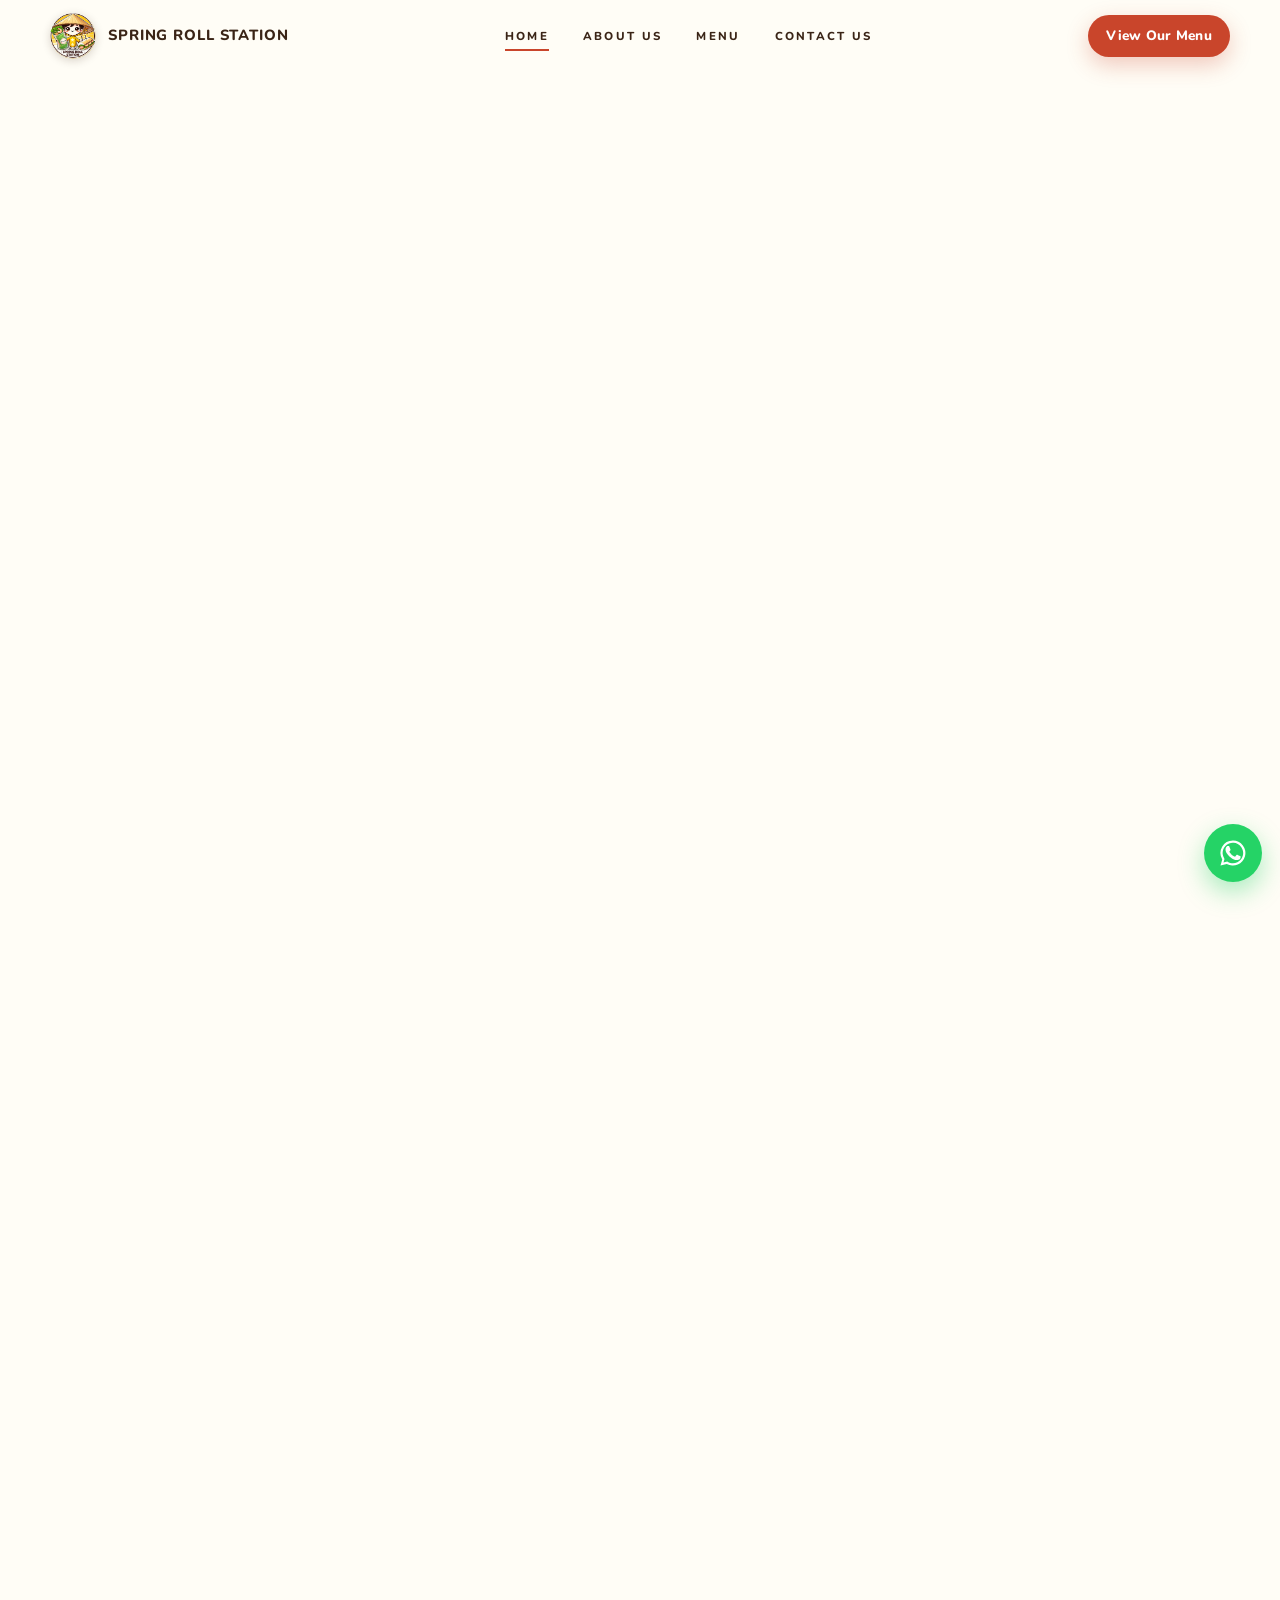
<file: site/index.html>
<!DOCTYPE html>
<html lang="en-SG">
<head>
<meta charset="utf-8">
<meta name="viewport" content="width=device-width, initial-scale=1">
<title>Spring Roll Station | Vietnamese Restaurant in Singapore</title>
<meta name="description" content="Authentic Vietnamese favourites in Singapore: phở, bánh mì, fresh spring rolls and Vietnamese coffee. Two outlets at Novena and Skysuites at Anson. No GST, no service charge.">
<meta name="theme-color" content="#FDDE80">
<link rel="icon" href="favicon.ico" sizes="any">
<link rel="icon" type="image/png" sizes="192x192" href="assets/favicon.png">
<link rel="apple-touch-icon" href="assets/apple-touch-icon.png">
<link rel="preconnect" href="https://fonts.googleapis.com">
<link rel="preconnect" href="https://fonts.gstatic.com" crossorigin>
<link href="https://fonts.googleapis.com/css2?family=Fraunces:opsz,wght,SOFT@9..144,400..700,0..100&family=Nunito:wght@400;600;700;800&display=swap" rel="stylesheet">
<script>document.documentElement.classList.add('js');setTimeout(function(){document.documentElement.classList.add('rv-ready')},4000)</script>
<link rel="stylesheet" href="css/style.css?v=1793773660">

</head>
<body><div class="preloader" id="preloader" aria-hidden="true">
  <div class="preloader__stage">
    <div class="preloader__logo"><img src="assets/logo.webp" alt="" width="160" height="160" draggable="false"></div>
    <div class="preloader__word"><small>Vietnamese</small>Spring Roll Station</div>
  </div>
</div>
<header class="nav">
  <div class="wrap">
    <a class="brand" href="index.html"><img src="assets/logo.webp" alt="Spring Roll Station logo" width="46" height="46"><span>Spring Roll Station</span></a>
    <nav class="nav-links" aria-label="Main">
      <a href="index.html" class="is-active">Home</a>
      <a href="about.html">About Us</a>
      <a href="menu.html">Menu</a>
      <a href="contact.html">Contact Us</a>
      <a class="btn" href="menu.html">View Our Menu</a>
    </nav>
    <div class="nav-cta">
      <a class="btn btn--primary btn--sm" href="menu.html">View Our Menu</a>
      <button class="nav-toggle" type="button" aria-label="Open menu"><span></span></button>
    </div>
  </div>
</header>
<main>
<section class="hero" id="hero" aria-label="Our phở">
  <div class="hero-bg" aria-hidden="true"><div class="hero-bg__layer" data-bowl="chicken"></div><div class="hero-bg__layer" data-bowl="beef"></div><div class="hero-bg__layer" data-bowl="ribeye"></div><div class="hero-bg__layer" data-bowl="prawn"></div></div>
  <div class="hero-copy">
    <p class="eyebrow">A taste of Vietnam</p>
    <h1>Fresh flavours.<br>A little comfort.</h1>
    <p class="hero-sub">Find your favourite bowl.</p>
  </div>
  <div class="wheel" id="wheel">
    <svg class="wheel-arc" aria-hidden="true"><path d=""/></svg>
    <div class="wheel-dots" role="tablist" aria-label="Choose a phở"></div>
    <div class="wheel-ring" aria-hidden="true"><div class="bowl" data-bowl="chicken"><div class="bowl__roll"><div class="bowl__spin"><img src="assets/bowls/chicken.webp" alt="Chicken phở" draggable="false"></div></div></div><div class="bowl" data-bowl="beef"><div class="bowl__roll"><div class="bowl__spin"><img src="assets/bowls/beef.webp" alt="Beef phở" draggable="false"></div></div></div><div class="bowl" data-bowl="ribeye"><div class="bowl__roll"><div class="bowl__spin"><img src="assets/bowls/ribeye.webp" alt="Ribeye phở" draggable="false"></div></div></div><div class="bowl" data-bowl="prawn"><div class="bowl__roll"><div class="bowl__spin"><img src="assets/bowls/prawn.webp" alt="Signature prawn phở" draggable="false"></div></div></div></div>
    <button class="wheel-btn wheel-btn--prev" type="button" aria-label="Previous bowl"><svg viewBox="0 0 24 24" fill="none" stroke="currentColor" stroke-width="2" stroke-linecap="round" stroke-linejoin="round" aria-hidden="true"><path d="M15 6l-6 6 6 6"/></svg></button>
    <button class="wheel-btn wheel-btn--next" type="button" aria-label="Next bowl"><svg viewBox="0 0 24 24" fill="none" stroke="currentColor" stroke-width="2" stroke-linecap="round" stroke-linejoin="round" aria-hidden="true"><path d="M9 6l6 6-6 6"/></svg></button>
    <div class="wheel-meta" aria-live="polite">
      <h2 class="wheel-meta__name">Beef Phở</h2>
      <p class="wheel-meta__price">S$16.90</p>
      <p class="wheel-meta__desc">Three beef cuts in one bowl: premium lean, rich marbled and slow cooked shank.</p>
      <a class="btn btn--primary btn--sm" href="menu.html#pho-beef">Order this bowl</a>
    </div>
  </div>
</section>


<section class="section" id="favourites">
  <div class="wrap">
    <div class="section-head center reveal">
      <p class="eyebrow">Signature favourites</p>
      <h2>Food at the heart of everything</h2>
      <p>Quality ingredients, generous portions and honest value. From a quick bánh mì and coffee to a comforting bowl of phở.</p>
    </div>
    <div class="cards">
      <a class="card reveal" href="menu.html#pho">
        <div class="card__img"><img src="assets/menu/beef-pho.jpg" alt="Beef phở" loading="lazy"></div>
        <div class="card__body"><h3>Phở</h3><p>Slow simmered broth, silky noodles and six bowls to choose from, including beef, chicken, ribeye and our signature prawn.</p><span class="link">From $13.90 <svg viewBox="0 0 24 24" fill="none" stroke="currentColor" stroke-width="2.4" stroke-linecap="round" stroke-linejoin="round" aria-hidden="true"><path d="M5 12h14M13 6l6 6-6 6"/></svg></span></div>
      </a>
      <a class="card reveal" href="menu.html#banh-mi">
        <div class="card__img"><img src="assets/menu/bm-deluxe-signature.jpg" alt="Deluxe signature bánh mì" loading="lazy"></div>
        <div class="card__body"><h3>Bánh Mì</h3><p>Crispy artisan baguettes, toasted to order. Thirteen fillings from egg to Iberico char siew and our deluxe five ham signature.</p><span class="link">From $6.90 <svg viewBox="0 0 24 24" fill="none" stroke="currentColor" stroke-width="2.4" stroke-linecap="round" stroke-linejoin="round" aria-hidden="true"><path d="M5 12h14M13 6l6 6-6 6"/></svg></span></div>
      </a>
      <a class="card reveal" href="menu.html#spring-rolls">
        <div class="card__img"><img src="assets/menu/roll-prawn.jpg" alt="Fresh spring rolls" loading="lazy"></div>
        <div class="card__body"><h3>Fresh Spring Rolls</h3><p>Light, fresh and full of flavour. Two rolls per serving with your choice of five house sauces.</p><span class="link">From $9.90 <svg viewBox="0 0 24 24" fill="none" stroke="currentColor" stroke-width="2.4" stroke-linecap="round" stroke-linejoin="round" aria-hidden="true"><path d="M5 12h14M13 6l6 6-6 6"/></svg></span></div>
      </a>
      <a class="card reveal" href="menu.html#coffee">
        <div class="card__img"><img src="assets/menu/coffee-iced-milk.jpg" alt="Vietnamese iced milk coffee" loading="lazy"></div>
        <div class="card__body"><h3>Vietnamese Coffee</h3><p>Gourmet single estate Đắk Lắk beans: iced milk coffee, bạc xỉu, egg coffee and our coco spiced signature.</p><span class="link">From $6.90 <svg viewBox="0 0 24 24" fill="none" stroke="currentColor" stroke-width="2.4" stroke-linecap="round" stroke-linejoin="round" aria-hidden="true"><path d="M5 12h14M13 6l6 6-6 6"/></svg></span></div>
      </a>
    </div>
  </div>
</section>

<section class="section" style="background:var(--cream)">
  <div class="wrap split">
    <div class="split__img split__img--tall reveal"><img src="assets/outlet/skysuites-1.jpg" alt="Spring Roll Station at Skysuites at Anson" loading="lazy"></div>
    <div class="reveal">
      <p class="eyebrow">Our story</p>
      <h2>Vietnamese at heart, made for Singapore</h2>
      <p>Spring Roll Station was created with a simple idea: to make well loved Vietnamese food easy and enjoyable for everyone in Singapore, with a strong focus on quality ingredients, generous portions and honest value.</p>
      <p>What started at our original Upper Cross Street outlet has grown with the support of our regulars. Today you will find us at Novena Regency and at Skysuites at Anson in Tanjong Pagar.</p>
      <a class="btn btn--dark" href="about.html">Read our story <svg viewBox="0 0 24 24" fill="none" stroke="currentColor" stroke-width="2.4" stroke-linecap="round" stroke-linejoin="round" aria-hidden="true"><path d="M5 12h14M13 6l6 6-6 6"/></svg></a>
    </div>
  </div>
</section>

<section class="section reviews" id="reviews">
  <div class="wrap">
    <div class="reviews__head reveal">
      <p class="eyebrow">Customer reviews</p>
      <h2>What our customers say</h2>
      <p class="lead">Genuine Google reviews from the people who eat with us, in their own words.</p>
      <div class="gscore">
        <svg class="g-logo" viewBox="0 0 48 48" aria-hidden="true"><path fill="#EA4335" d="M24 9.5c3.5 0 6.6 1.2 9.1 3.2l6.8-6.8C35.8 2.2 30.3 0 24 0 14.6 0 6.5 5.4 2.6 13.3l7.9 6.1C12.4 13.7 17.7 9.5 24 9.5z"/><path fill="#4285F4" d="M46.5 24.5c0-1.6-.1-3.1-.4-4.5H24v9h12.7c-.6 2.9-2.2 5.4-4.7 7.1l7.6 5.9c4.4-4.1 6.9-10.1 6.9-17.5z"/><path fill="#FBBC05" d="M10.5 28.6A14.5 14.5 0 0 1 9.7 24c0-1.6.3-3.1.8-4.6l-7.9-6.1A24 24 0 0 0 0 24c0 3.9.9 7.5 2.6 10.7l7.9-6.1z"/><path fill="#34A853" d="M24 48c6.5 0 11.9-2.1 15.9-5.8l-7.6-5.9c-2.1 1.4-4.9 2.3-8.3 2.3-6.3 0-11.6-4.2-13.5-10l-7.9 6.1C6.5 42.6 14.6 48 24 48z"/></svg>
        <div>
          <div class="gscore__row"><b>4.8</b><span class="stars stars--lg" aria-label="4.8 out of 5 stars"><i class="on"><svg viewBox="0 0 24 24" aria-hidden="true"><path d="M12 2.6l2.9 6.1 6.7.8-4.9 4.6 1.3 6.7L12 17.5 6 20.8l1.3-6.7-4.9-4.6 6.7-.8z"/></svg></i><i class="on"><svg viewBox="0 0 24 24" aria-hidden="true"><path d="M12 2.6l2.9 6.1 6.7.8-4.9 4.6 1.3 6.7L12 17.5 6 20.8l1.3-6.7-4.9-4.6 6.7-.8z"/></svg></i><i class="on"><svg viewBox="0 0 24 24" aria-hidden="true"><path d="M12 2.6l2.9 6.1 6.7.8-4.9 4.6 1.3 6.7L12 17.5 6 20.8l1.3-6.7-4.9-4.6 6.7-.8z"/></svg></i><i class="on"><svg viewBox="0 0 24 24" aria-hidden="true"><path d="M12 2.6l2.9 6.1 6.7.8-4.9 4.6 1.3 6.7L12 17.5 6 20.8l1.3-6.7-4.9-4.6 6.7-.8z"/></svg></i><i class="on part part--80"><svg viewBox="0 0 24 24" aria-hidden="true"><path d="M12 2.6l2.9 6.1 6.7.8-4.9 4.6 1.3 6.7L12 17.5 6 20.8l1.3-6.7-4.9-4.6 6.7-.8z"/></svg></i></span></div>
          <small>21 Google reviews</small>
        </div>
      </div>
      <div class="reviews__actions">
        <a class="btn btn--ghost btn--sm" href="https://maps.app.goo.gl/LiJCAaeC4BiWTcBX6" target="_blank" rel="noopener">Write a review</a>
      </div>
    </div>
  </div>
  <div class="reviews__lanes">
    <div class="marquee" data-dir="left"><div class="marquee__track"><article class="rcard"><div class="rcard__top"><span class="stars" aria-label="5 out of 5 stars"><i class="on"><svg viewBox="0 0 24 24" aria-hidden="true"><path d="M12 2.6l2.9 6.1 6.7.8-4.9 4.6 1.3 6.7L12 17.5 6 20.8l1.3-6.7-4.9-4.6 6.7-.8z"/></svg></i><i class="on"><svg viewBox="0 0 24 24" aria-hidden="true"><path d="M12 2.6l2.9 6.1 6.7.8-4.9 4.6 1.3 6.7L12 17.5 6 20.8l1.3-6.7-4.9-4.6 6.7-.8z"/></svg></i><i class="on"><svg viewBox="0 0 24 24" aria-hidden="true"><path d="M12 2.6l2.9 6.1 6.7.8-4.9 4.6 1.3 6.7L12 17.5 6 20.8l1.3-6.7-4.9-4.6 6.7-.8z"/></svg></i><i class="on"><svg viewBox="0 0 24 24" aria-hidden="true"><path d="M12 2.6l2.9 6.1 6.7.8-4.9 4.6 1.3 6.7L12 17.5 6 20.8l1.3-6.7-4.9-4.6 6.7-.8z"/></svg></i><i class="on"><svg viewBox="0 0 24 24" aria-hidden="true"><path d="M12 2.6l2.9 6.1 6.7.8-4.9 4.6 1.3 6.7L12 17.5 6 20.8l1.3-6.7-4.9-4.6 6.7-.8z"/></svg></i></span><svg class="g-logo" viewBox="0 0 48 48" aria-hidden="true"><path fill="#EA4335" d="M24 9.5c3.5 0 6.6 1.2 9.1 3.2l6.8-6.8C35.8 2.2 30.3 0 24 0 14.6 0 6.5 5.4 2.6 13.3l7.9 6.1C12.4 13.7 17.7 9.5 24 9.5z"/><path fill="#4285F4" d="M46.5 24.5c0-1.6-.1-3.1-.4-4.5H24v9h12.7c-.6 2.9-2.2 5.4-4.7 7.1l7.6 5.9c4.4-4.1 6.9-10.1 6.9-17.5z"/><path fill="#FBBC05" d="M10.5 28.6A14.5 14.5 0 0 1 9.7 24c0-1.6.3-3.1.8-4.6l-7.9-6.1A24 24 0 0 0 0 24c0 3.9.9 7.5 2.6 10.7l7.9-6.1z"/><path fill="#34A853" d="M24 48c6.5 0 11.9-2.1 15.9-5.8l-7.6-5.9c-2.1 1.4-4.9 2.3-8.3 2.3-6.3 0-11.6-4.2-13.5-10l-7.9 6.1C6.5 42.6 14.6 48 24 48z"/></svg></div><p>I've tried the beef pho and chicken pho, both are good but the beef is my favourite. Soup is incredibly tasty, noodles are springy and the meat is tender.</p><footer><b>D.</b><span>Google review</span></footer></article><article class="rcard"><div class="rcard__top"><span class="stars" aria-label="5 out of 5 stars"><i class="on"><svg viewBox="0 0 24 24" aria-hidden="true"><path d="M12 2.6l2.9 6.1 6.7.8-4.9 4.6 1.3 6.7L12 17.5 6 20.8l1.3-6.7-4.9-4.6 6.7-.8z"/></svg></i><i class="on"><svg viewBox="0 0 24 24" aria-hidden="true"><path d="M12 2.6l2.9 6.1 6.7.8-4.9 4.6 1.3 6.7L12 17.5 6 20.8l1.3-6.7-4.9-4.6 6.7-.8z"/></svg></i><i class="on"><svg viewBox="0 0 24 24" aria-hidden="true"><path d="M12 2.6l2.9 6.1 6.7.8-4.9 4.6 1.3 6.7L12 17.5 6 20.8l1.3-6.7-4.9-4.6 6.7-.8z"/></svg></i><i class="on"><svg viewBox="0 0 24 24" aria-hidden="true"><path d="M12 2.6l2.9 6.1 6.7.8-4.9 4.6 1.3 6.7L12 17.5 6 20.8l1.3-6.7-4.9-4.6 6.7-.8z"/></svg></i><i class="on"><svg viewBox="0 0 24 24" aria-hidden="true"><path d="M12 2.6l2.9 6.1 6.7.8-4.9 4.6 1.3 6.7L12 17.5 6 20.8l1.3-6.7-4.9-4.6 6.7-.8z"/></svg></i></span><svg class="g-logo" viewBox="0 0 48 48" aria-hidden="true"><path fill="#EA4335" d="M24 9.5c3.5 0 6.6 1.2 9.1 3.2l6.8-6.8C35.8 2.2 30.3 0 24 0 14.6 0 6.5 5.4 2.6 13.3l7.9 6.1C12.4 13.7 17.7 9.5 24 9.5z"/><path fill="#4285F4" d="M46.5 24.5c0-1.6-.1-3.1-.4-4.5H24v9h12.7c-.6 2.9-2.2 5.4-4.7 7.1l7.6 5.9c4.4-4.1 6.9-10.1 6.9-17.5z"/><path fill="#FBBC05" d="M10.5 28.6A14.5 14.5 0 0 1 9.7 24c0-1.6.3-3.1.8-4.6l-7.9-6.1A24 24 0 0 0 0 24c0 3.9.9 7.5 2.6 10.7l7.9-6.1z"/><path fill="#34A853" d="M24 48c6.5 0 11.9-2.1 15.9-5.8l-7.6-5.9c-2.1 1.4-4.9 2.3-8.3 2.3-6.3 0-11.6-4.2-13.5-10l-7.9 6.1C6.5 42.6 14.6 48 24 48z"/></svg></div><p>I think these are the best shrimp and pork spring rolls I've ever eaten in Singapore. The filling is fresh, delicious, and generous. The flavor is very authentically Vietnamese. I will definitely buy them again.</p><footer><b>Nhung Lương Hồng</b><span>Google review</span></footer></article><article class="rcard"><div class="rcard__top"><span class="stars" aria-label="5 out of 5 stars"><i class="on"><svg viewBox="0 0 24 24" aria-hidden="true"><path d="M12 2.6l2.9 6.1 6.7.8-4.9 4.6 1.3 6.7L12 17.5 6 20.8l1.3-6.7-4.9-4.6 6.7-.8z"/></svg></i><i class="on"><svg viewBox="0 0 24 24" aria-hidden="true"><path d="M12 2.6l2.9 6.1 6.7.8-4.9 4.6 1.3 6.7L12 17.5 6 20.8l1.3-6.7-4.9-4.6 6.7-.8z"/></svg></i><i class="on"><svg viewBox="0 0 24 24" aria-hidden="true"><path d="M12 2.6l2.9 6.1 6.7.8-4.9 4.6 1.3 6.7L12 17.5 6 20.8l1.3-6.7-4.9-4.6 6.7-.8z"/></svg></i><i class="on"><svg viewBox="0 0 24 24" aria-hidden="true"><path d="M12 2.6l2.9 6.1 6.7.8-4.9 4.6 1.3 6.7L12 17.5 6 20.8l1.3-6.7-4.9-4.6 6.7-.8z"/></svg></i><i class="on"><svg viewBox="0 0 24 24" aria-hidden="true"><path d="M12 2.6l2.9 6.1 6.7.8-4.9 4.6 1.3 6.7L12 17.5 6 20.8l1.3-6.7-4.9-4.6 6.7-.8z"/></svg></i></span><svg class="g-logo" viewBox="0 0 48 48" aria-hidden="true"><path fill="#EA4335" d="M24 9.5c3.5 0 6.6 1.2 9.1 3.2l6.8-6.8C35.8 2.2 30.3 0 24 0 14.6 0 6.5 5.4 2.6 13.3l7.9 6.1C12.4 13.7 17.7 9.5 24 9.5z"/><path fill="#4285F4" d="M46.5 24.5c0-1.6-.1-3.1-.4-4.5H24v9h12.7c-.6 2.9-2.2 5.4-4.7 7.1l7.6 5.9c4.4-4.1 6.9-10.1 6.9-17.5z"/><path fill="#FBBC05" d="M10.5 28.6A14.5 14.5 0 0 1 9.7 24c0-1.6.3-3.1.8-4.6l-7.9-6.1A24 24 0 0 0 0 24c0 3.9.9 7.5 2.6 10.7l7.9-6.1z"/><path fill="#34A853" d="M24 48c6.5 0 11.9-2.1 15.9-5.8l-7.6-5.9c-2.1 1.4-4.9 2.3-8.3 2.3-6.3 0-11.6-4.2-13.5-10l-7.9 6.1C6.5 42.6 14.6 48 24 48z"/></svg></div><p>The chicken and pork pho here is very flavourful without being salty. The portion size is very satisfying for the price. Dare I say it might be one of the best noodles I've had around in Singapore.</p><footer><b>Gigi L</b><span>Google review</span></footer></article><article class="rcard"><div class="rcard__top"><span class="stars" aria-label="5 out of 5 stars"><i class="on"><svg viewBox="0 0 24 24" aria-hidden="true"><path d="M12 2.6l2.9 6.1 6.7.8-4.9 4.6 1.3 6.7L12 17.5 6 20.8l1.3-6.7-4.9-4.6 6.7-.8z"/></svg></i><i class="on"><svg viewBox="0 0 24 24" aria-hidden="true"><path d="M12 2.6l2.9 6.1 6.7.8-4.9 4.6 1.3 6.7L12 17.5 6 20.8l1.3-6.7-4.9-4.6 6.7-.8z"/></svg></i><i class="on"><svg viewBox="0 0 24 24" aria-hidden="true"><path d="M12 2.6l2.9 6.1 6.7.8-4.9 4.6 1.3 6.7L12 17.5 6 20.8l1.3-6.7-4.9-4.6 6.7-.8z"/></svg></i><i class="on"><svg viewBox="0 0 24 24" aria-hidden="true"><path d="M12 2.6l2.9 6.1 6.7.8-4.9 4.6 1.3 6.7L12 17.5 6 20.8l1.3-6.7-4.9-4.6 6.7-.8z"/></svg></i><i class="on"><svg viewBox="0 0 24 24" aria-hidden="true"><path d="M12 2.6l2.9 6.1 6.7.8-4.9 4.6 1.3 6.7L12 17.5 6 20.8l1.3-6.7-4.9-4.6 6.7-.8z"/></svg></i></span><svg class="g-logo" viewBox="0 0 48 48" aria-hidden="true"><path fill="#EA4335" d="M24 9.5c3.5 0 6.6 1.2 9.1 3.2l6.8-6.8C35.8 2.2 30.3 0 24 0 14.6 0 6.5 5.4 2.6 13.3l7.9 6.1C12.4 13.7 17.7 9.5 24 9.5z"/><path fill="#4285F4" d="M46.5 24.5c0-1.6-.1-3.1-.4-4.5H24v9h12.7c-.6 2.9-2.2 5.4-4.7 7.1l7.6 5.9c4.4-4.1 6.9-10.1 6.9-17.5z"/><path fill="#FBBC05" d="M10.5 28.6A14.5 14.5 0 0 1 9.7 24c0-1.6.3-3.1.8-4.6l-7.9-6.1A24 24 0 0 0 0 24c0 3.9.9 7.5 2.6 10.7l7.9-6.1z"/><path fill="#34A853" d="M24 48c6.5 0 11.9-2.1 15.9-5.8l-7.6-5.9c-2.1 1.4-4.9 2.3-8.3 2.3-6.3 0-11.6-4.2-13.5-10l-7.9 6.1C6.5 42.6 14.6 48 24 48z"/></svg></div><p>The pork banh mi was delicious! Very soft yet crispy texture to the baguette and the fillings were very generous! I could not hold myself back from finishing half before taking a picture. Value for money!</p><footer><b>Antonio Oliveiro</b><span>Google review</span></footer></article><article class="rcard"><div class="rcard__top"><span class="stars" aria-label="5 out of 5 stars"><i class="on"><svg viewBox="0 0 24 24" aria-hidden="true"><path d="M12 2.6l2.9 6.1 6.7.8-4.9 4.6 1.3 6.7L12 17.5 6 20.8l1.3-6.7-4.9-4.6 6.7-.8z"/></svg></i><i class="on"><svg viewBox="0 0 24 24" aria-hidden="true"><path d="M12 2.6l2.9 6.1 6.7.8-4.9 4.6 1.3 6.7L12 17.5 6 20.8l1.3-6.7-4.9-4.6 6.7-.8z"/></svg></i><i class="on"><svg viewBox="0 0 24 24" aria-hidden="true"><path d="M12 2.6l2.9 6.1 6.7.8-4.9 4.6 1.3 6.7L12 17.5 6 20.8l1.3-6.7-4.9-4.6 6.7-.8z"/></svg></i><i class="on"><svg viewBox="0 0 24 24" aria-hidden="true"><path d="M12 2.6l2.9 6.1 6.7.8-4.9 4.6 1.3 6.7L12 17.5 6 20.8l1.3-6.7-4.9-4.6 6.7-.8z"/></svg></i><i class="on"><svg viewBox="0 0 24 24" aria-hidden="true"><path d="M12 2.6l2.9 6.1 6.7.8-4.9 4.6 1.3 6.7L12 17.5 6 20.8l1.3-6.7-4.9-4.6 6.7-.8z"/></svg></i></span><svg class="g-logo" viewBox="0 0 48 48" aria-hidden="true"><path fill="#EA4335" d="M24 9.5c3.5 0 6.6 1.2 9.1 3.2l6.8-6.8C35.8 2.2 30.3 0 24 0 14.6 0 6.5 5.4 2.6 13.3l7.9 6.1C12.4 13.7 17.7 9.5 24 9.5z"/><path fill="#4285F4" d="M46.5 24.5c0-1.6-.1-3.1-.4-4.5H24v9h12.7c-.6 2.9-2.2 5.4-4.7 7.1l7.6 5.9c4.4-4.1 6.9-10.1 6.9-17.5z"/><path fill="#FBBC05" d="M10.5 28.6A14.5 14.5 0 0 1 9.7 24c0-1.6.3-3.1.8-4.6l-7.9-6.1A24 24 0 0 0 0 24c0 3.9.9 7.5 2.6 10.7l7.9-6.1z"/><path fill="#34A853" d="M24 48c6.5 0 11.9-2.1 15.9-5.8l-7.6-5.9c-2.1 1.4-4.9 2.3-8.3 2.3-6.3 0-11.6-4.2-13.5-10l-7.9 6.1C6.5 42.6 14.6 48 24 48z"/></svg></div><p>AMAZING FOOD!!!! Never had such good pho before. Ordered the pork pho and omg the pork is sooooo tender and they are so generous!!</p><footer><b>Rachel Low</b><span>Google review</span></footer></article><article class="rcard"><div class="rcard__top"><span class="stars" aria-label="5 out of 5 stars"><i class="on"><svg viewBox="0 0 24 24" aria-hidden="true"><path d="M12 2.6l2.9 6.1 6.7.8-4.9 4.6 1.3 6.7L12 17.5 6 20.8l1.3-6.7-4.9-4.6 6.7-.8z"/></svg></i><i class="on"><svg viewBox="0 0 24 24" aria-hidden="true"><path d="M12 2.6l2.9 6.1 6.7.8-4.9 4.6 1.3 6.7L12 17.5 6 20.8l1.3-6.7-4.9-4.6 6.7-.8z"/></svg></i><i class="on"><svg viewBox="0 0 24 24" aria-hidden="true"><path d="M12 2.6l2.9 6.1 6.7.8-4.9 4.6 1.3 6.7L12 17.5 6 20.8l1.3-6.7-4.9-4.6 6.7-.8z"/></svg></i><i class="on"><svg viewBox="0 0 24 24" aria-hidden="true"><path d="M12 2.6l2.9 6.1 6.7.8-4.9 4.6 1.3 6.7L12 17.5 6 20.8l1.3-6.7-4.9-4.6 6.7-.8z"/></svg></i><i class="on"><svg viewBox="0 0 24 24" aria-hidden="true"><path d="M12 2.6l2.9 6.1 6.7.8-4.9 4.6 1.3 6.7L12 17.5 6 20.8l1.3-6.7-4.9-4.6 6.7-.8z"/></svg></i></span><svg class="g-logo" viewBox="0 0 48 48" aria-hidden="true"><path fill="#EA4335" d="M24 9.5c3.5 0 6.6 1.2 9.1 3.2l6.8-6.8C35.8 2.2 30.3 0 24 0 14.6 0 6.5 5.4 2.6 13.3l7.9 6.1C12.4 13.7 17.7 9.5 24 9.5z"/><path fill="#4285F4" d="M46.5 24.5c0-1.6-.1-3.1-.4-4.5H24v9h12.7c-.6 2.9-2.2 5.4-4.7 7.1l7.6 5.9c4.4-4.1 6.9-10.1 6.9-17.5z"/><path fill="#FBBC05" d="M10.5 28.6A14.5 14.5 0 0 1 9.7 24c0-1.6.3-3.1.8-4.6l-7.9-6.1A24 24 0 0 0 0 24c0 3.9.9 7.5 2.6 10.7l7.9-6.1z"/><path fill="#34A853" d="M24 48c6.5 0 11.9-2.1 15.9-5.8l-7.6-5.9c-2.1 1.4-4.9 2.3-8.3 2.3-6.3 0-11.6-4.2-13.5-10l-7.9 6.1C6.5 42.6 14.6 48 24 48z"/></svg></div><p>I've tried the beef pho and chicken pho, both are good but the beef is my favourite. Soup is incredibly tasty, noodles are springy and the meat is tender.</p><footer><b>D.</b><span>Google review</span></footer></article><article class="rcard"><div class="rcard__top"><span class="stars" aria-label="5 out of 5 stars"><i class="on"><svg viewBox="0 0 24 24" aria-hidden="true"><path d="M12 2.6l2.9 6.1 6.7.8-4.9 4.6 1.3 6.7L12 17.5 6 20.8l1.3-6.7-4.9-4.6 6.7-.8z"/></svg></i><i class="on"><svg viewBox="0 0 24 24" aria-hidden="true"><path d="M12 2.6l2.9 6.1 6.7.8-4.9 4.6 1.3 6.7L12 17.5 6 20.8l1.3-6.7-4.9-4.6 6.7-.8z"/></svg></i><i class="on"><svg viewBox="0 0 24 24" aria-hidden="true"><path d="M12 2.6l2.9 6.1 6.7.8-4.9 4.6 1.3 6.7L12 17.5 6 20.8l1.3-6.7-4.9-4.6 6.7-.8z"/></svg></i><i class="on"><svg viewBox="0 0 24 24" aria-hidden="true"><path d="M12 2.6l2.9 6.1 6.7.8-4.9 4.6 1.3 6.7L12 17.5 6 20.8l1.3-6.7-4.9-4.6 6.7-.8z"/></svg></i><i class="on"><svg viewBox="0 0 24 24" aria-hidden="true"><path d="M12 2.6l2.9 6.1 6.7.8-4.9 4.6 1.3 6.7L12 17.5 6 20.8l1.3-6.7-4.9-4.6 6.7-.8z"/></svg></i></span><svg class="g-logo" viewBox="0 0 48 48" aria-hidden="true"><path fill="#EA4335" d="M24 9.5c3.5 0 6.6 1.2 9.1 3.2l6.8-6.8C35.8 2.2 30.3 0 24 0 14.6 0 6.5 5.4 2.6 13.3l7.9 6.1C12.4 13.7 17.7 9.5 24 9.5z"/><path fill="#4285F4" d="M46.5 24.5c0-1.6-.1-3.1-.4-4.5H24v9h12.7c-.6 2.9-2.2 5.4-4.7 7.1l7.6 5.9c4.4-4.1 6.9-10.1 6.9-17.5z"/><path fill="#FBBC05" d="M10.5 28.6A14.5 14.5 0 0 1 9.7 24c0-1.6.3-3.1.8-4.6l-7.9-6.1A24 24 0 0 0 0 24c0 3.9.9 7.5 2.6 10.7l7.9-6.1z"/><path fill="#34A853" d="M24 48c6.5 0 11.9-2.1 15.9-5.8l-7.6-5.9c-2.1 1.4-4.9 2.3-8.3 2.3-6.3 0-11.6-4.2-13.5-10l-7.9 6.1C6.5 42.6 14.6 48 24 48z"/></svg></div><p>I think these are the best shrimp and pork spring rolls I've ever eaten in Singapore. The filling is fresh, delicious, and generous. The flavor is very authentically Vietnamese. I will definitely buy them again.</p><footer><b>Nhung Lương Hồng</b><span>Google review</span></footer></article><article class="rcard"><div class="rcard__top"><span class="stars" aria-label="5 out of 5 stars"><i class="on"><svg viewBox="0 0 24 24" aria-hidden="true"><path d="M12 2.6l2.9 6.1 6.7.8-4.9 4.6 1.3 6.7L12 17.5 6 20.8l1.3-6.7-4.9-4.6 6.7-.8z"/></svg></i><i class="on"><svg viewBox="0 0 24 24" aria-hidden="true"><path d="M12 2.6l2.9 6.1 6.7.8-4.9 4.6 1.3 6.7L12 17.5 6 20.8l1.3-6.7-4.9-4.6 6.7-.8z"/></svg></i><i class="on"><svg viewBox="0 0 24 24" aria-hidden="true"><path d="M12 2.6l2.9 6.1 6.7.8-4.9 4.6 1.3 6.7L12 17.5 6 20.8l1.3-6.7-4.9-4.6 6.7-.8z"/></svg></i><i class="on"><svg viewBox="0 0 24 24" aria-hidden="true"><path d="M12 2.6l2.9 6.1 6.7.8-4.9 4.6 1.3 6.7L12 17.5 6 20.8l1.3-6.7-4.9-4.6 6.7-.8z"/></svg></i><i class="on"><svg viewBox="0 0 24 24" aria-hidden="true"><path d="M12 2.6l2.9 6.1 6.7.8-4.9 4.6 1.3 6.7L12 17.5 6 20.8l1.3-6.7-4.9-4.6 6.7-.8z"/></svg></i></span><svg class="g-logo" viewBox="0 0 48 48" aria-hidden="true"><path fill="#EA4335" d="M24 9.5c3.5 0 6.6 1.2 9.1 3.2l6.8-6.8C35.8 2.2 30.3 0 24 0 14.6 0 6.5 5.4 2.6 13.3l7.9 6.1C12.4 13.7 17.7 9.5 24 9.5z"/><path fill="#4285F4" d="M46.5 24.5c0-1.6-.1-3.1-.4-4.5H24v9h12.7c-.6 2.9-2.2 5.4-4.7 7.1l7.6 5.9c4.4-4.1 6.9-10.1 6.9-17.5z"/><path fill="#FBBC05" d="M10.5 28.6A14.5 14.5 0 0 1 9.7 24c0-1.6.3-3.1.8-4.6l-7.9-6.1A24 24 0 0 0 0 24c0 3.9.9 7.5 2.6 10.7l7.9-6.1z"/><path fill="#34A853" d="M24 48c6.5 0 11.9-2.1 15.9-5.8l-7.6-5.9c-2.1 1.4-4.9 2.3-8.3 2.3-6.3 0-11.6-4.2-13.5-10l-7.9 6.1C6.5 42.6 14.6 48 24 48z"/></svg></div><p>The chicken and pork pho here is very flavourful without being salty. The portion size is very satisfying for the price. Dare I say it might be one of the best noodles I've had around in Singapore.</p><footer><b>Gigi L</b><span>Google review</span></footer></article><article class="rcard"><div class="rcard__top"><span class="stars" aria-label="5 out of 5 stars"><i class="on"><svg viewBox="0 0 24 24" aria-hidden="true"><path d="M12 2.6l2.9 6.1 6.7.8-4.9 4.6 1.3 6.7L12 17.5 6 20.8l1.3-6.7-4.9-4.6 6.7-.8z"/></svg></i><i class="on"><svg viewBox="0 0 24 24" aria-hidden="true"><path d="M12 2.6l2.9 6.1 6.7.8-4.9 4.6 1.3 6.7L12 17.5 6 20.8l1.3-6.7-4.9-4.6 6.7-.8z"/></svg></i><i class="on"><svg viewBox="0 0 24 24" aria-hidden="true"><path d="M12 2.6l2.9 6.1 6.7.8-4.9 4.6 1.3 6.7L12 17.5 6 20.8l1.3-6.7-4.9-4.6 6.7-.8z"/></svg></i><i class="on"><svg viewBox="0 0 24 24" aria-hidden="true"><path d="M12 2.6l2.9 6.1 6.7.8-4.9 4.6 1.3 6.7L12 17.5 6 20.8l1.3-6.7-4.9-4.6 6.7-.8z"/></svg></i><i class="on"><svg viewBox="0 0 24 24" aria-hidden="true"><path d="M12 2.6l2.9 6.1 6.7.8-4.9 4.6 1.3 6.7L12 17.5 6 20.8l1.3-6.7-4.9-4.6 6.7-.8z"/></svg></i></span><svg class="g-logo" viewBox="0 0 48 48" aria-hidden="true"><path fill="#EA4335" d="M24 9.5c3.5 0 6.6 1.2 9.1 3.2l6.8-6.8C35.8 2.2 30.3 0 24 0 14.6 0 6.5 5.4 2.6 13.3l7.9 6.1C12.4 13.7 17.7 9.5 24 9.5z"/><path fill="#4285F4" d="M46.5 24.5c0-1.6-.1-3.1-.4-4.5H24v9h12.7c-.6 2.9-2.2 5.4-4.7 7.1l7.6 5.9c4.4-4.1 6.9-10.1 6.9-17.5z"/><path fill="#FBBC05" d="M10.5 28.6A14.5 14.5 0 0 1 9.7 24c0-1.6.3-3.1.8-4.6l-7.9-6.1A24 24 0 0 0 0 24c0 3.9.9 7.5 2.6 10.7l7.9-6.1z"/><path fill="#34A853" d="M24 48c6.5 0 11.9-2.1 15.9-5.8l-7.6-5.9c-2.1 1.4-4.9 2.3-8.3 2.3-6.3 0-11.6-4.2-13.5-10l-7.9 6.1C6.5 42.6 14.6 48 24 48z"/></svg></div><p>The pork banh mi was delicious! Very soft yet crispy texture to the baguette and the fillings were very generous! I could not hold myself back from finishing half before taking a picture. Value for money!</p><footer><b>Antonio Oliveiro</b><span>Google review</span></footer></article><article class="rcard"><div class="rcard__top"><span class="stars" aria-label="5 out of 5 stars"><i class="on"><svg viewBox="0 0 24 24" aria-hidden="true"><path d="M12 2.6l2.9 6.1 6.7.8-4.9 4.6 1.3 6.7L12 17.5 6 20.8l1.3-6.7-4.9-4.6 6.7-.8z"/></svg></i><i class="on"><svg viewBox="0 0 24 24" aria-hidden="true"><path d="M12 2.6l2.9 6.1 6.7.8-4.9 4.6 1.3 6.7L12 17.5 6 20.8l1.3-6.7-4.9-4.6 6.7-.8z"/></svg></i><i class="on"><svg viewBox="0 0 24 24" aria-hidden="true"><path d="M12 2.6l2.9 6.1 6.7.8-4.9 4.6 1.3 6.7L12 17.5 6 20.8l1.3-6.7-4.9-4.6 6.7-.8z"/></svg></i><i class="on"><svg viewBox="0 0 24 24" aria-hidden="true"><path d="M12 2.6l2.9 6.1 6.7.8-4.9 4.6 1.3 6.7L12 17.5 6 20.8l1.3-6.7-4.9-4.6 6.7-.8z"/></svg></i><i class="on"><svg viewBox="0 0 24 24" aria-hidden="true"><path d="M12 2.6l2.9 6.1 6.7.8-4.9 4.6 1.3 6.7L12 17.5 6 20.8l1.3-6.7-4.9-4.6 6.7-.8z"/></svg></i></span><svg class="g-logo" viewBox="0 0 48 48" aria-hidden="true"><path fill="#EA4335" d="M24 9.5c3.5 0 6.6 1.2 9.1 3.2l6.8-6.8C35.8 2.2 30.3 0 24 0 14.6 0 6.5 5.4 2.6 13.3l7.9 6.1C12.4 13.7 17.7 9.5 24 9.5z"/><path fill="#4285F4" d="M46.5 24.5c0-1.6-.1-3.1-.4-4.5H24v9h12.7c-.6 2.9-2.2 5.4-4.7 7.1l7.6 5.9c4.4-4.1 6.9-10.1 6.9-17.5z"/><path fill="#FBBC05" d="M10.5 28.6A14.5 14.5 0 0 1 9.7 24c0-1.6.3-3.1.8-4.6l-7.9-6.1A24 24 0 0 0 0 24c0 3.9.9 7.5 2.6 10.7l7.9-6.1z"/><path fill="#34A853" d="M24 48c6.5 0 11.9-2.1 15.9-5.8l-7.6-5.9c-2.1 1.4-4.9 2.3-8.3 2.3-6.3 0-11.6-4.2-13.5-10l-7.9 6.1C6.5 42.6 14.6 48 24 48z"/></svg></div><p>AMAZING FOOD!!!! Never had such good pho before. Ordered the pork pho and omg the pork is sooooo tender and they are so generous!!</p><footer><b>Rachel Low</b><span>Google review</span></footer></article></div></div>
    <div class="marquee" data-dir="right"><div class="marquee__track"><article class="rcard"><div class="rcard__top"><span class="stars" aria-label="5 out of 5 stars"><i class="on"><svg viewBox="0 0 24 24" aria-hidden="true"><path d="M12 2.6l2.9 6.1 6.7.8-4.9 4.6 1.3 6.7L12 17.5 6 20.8l1.3-6.7-4.9-4.6 6.7-.8z"/></svg></i><i class="on"><svg viewBox="0 0 24 24" aria-hidden="true"><path d="M12 2.6l2.9 6.1 6.7.8-4.9 4.6 1.3 6.7L12 17.5 6 20.8l1.3-6.7-4.9-4.6 6.7-.8z"/></svg></i><i class="on"><svg viewBox="0 0 24 24" aria-hidden="true"><path d="M12 2.6l2.9 6.1 6.7.8-4.9 4.6 1.3 6.7L12 17.5 6 20.8l1.3-6.7-4.9-4.6 6.7-.8z"/></svg></i><i class="on"><svg viewBox="0 0 24 24" aria-hidden="true"><path d="M12 2.6l2.9 6.1 6.7.8-4.9 4.6 1.3 6.7L12 17.5 6 20.8l1.3-6.7-4.9-4.6 6.7-.8z"/></svg></i><i class="on"><svg viewBox="0 0 24 24" aria-hidden="true"><path d="M12 2.6l2.9 6.1 6.7.8-4.9 4.6 1.3 6.7L12 17.5 6 20.8l1.3-6.7-4.9-4.6 6.7-.8z"/></svg></i></span><svg class="g-logo" viewBox="0 0 48 48" aria-hidden="true"><path fill="#EA4335" d="M24 9.5c3.5 0 6.6 1.2 9.1 3.2l6.8-6.8C35.8 2.2 30.3 0 24 0 14.6 0 6.5 5.4 2.6 13.3l7.9 6.1C12.4 13.7 17.7 9.5 24 9.5z"/><path fill="#4285F4" d="M46.5 24.5c0-1.6-.1-3.1-.4-4.5H24v9h12.7c-.6 2.9-2.2 5.4-4.7 7.1l7.6 5.9c4.4-4.1 6.9-10.1 6.9-17.5z"/><path fill="#FBBC05" d="M10.5 28.6A14.5 14.5 0 0 1 9.7 24c0-1.6.3-3.1.8-4.6l-7.9-6.1A24 24 0 0 0 0 24c0 3.9.9 7.5 2.6 10.7l7.9-6.1z"/><path fill="#34A853" d="M24 48c6.5 0 11.9-2.1 15.9-5.8l-7.6-5.9c-2.1 1.4-4.9 2.3-8.3 2.3-6.3 0-11.6-4.2-13.5-10l-7.9 6.1C6.5 42.6 14.6 48 24 48z"/></svg></div><p>I found this place randomly on Google Maps when I looked up banh mi and it is safe to say that this place has the best banh mi. I've had my fair share of banh mi in the states but this one was off the charts.</p><footer><b>Heidi Kwon</b><span>Google review</span></footer></article><article class="rcard"><div class="rcard__top"><span class="stars" aria-label="4 out of 5 stars"><i class="on"><svg viewBox="0 0 24 24" aria-hidden="true"><path d="M12 2.6l2.9 6.1 6.7.8-4.9 4.6 1.3 6.7L12 17.5 6 20.8l1.3-6.7-4.9-4.6 6.7-.8z"/></svg></i><i class="on"><svg viewBox="0 0 24 24" aria-hidden="true"><path d="M12 2.6l2.9 6.1 6.7.8-4.9 4.6 1.3 6.7L12 17.5 6 20.8l1.3-6.7-4.9-4.6 6.7-.8z"/></svg></i><i class="on"><svg viewBox="0 0 24 24" aria-hidden="true"><path d="M12 2.6l2.9 6.1 6.7.8-4.9 4.6 1.3 6.7L12 17.5 6 20.8l1.3-6.7-4.9-4.6 6.7-.8z"/></svg></i><i class="on"><svg viewBox="0 0 24 24" aria-hidden="true"><path d="M12 2.6l2.9 6.1 6.7.8-4.9 4.6 1.3 6.7L12 17.5 6 20.8l1.3-6.7-4.9-4.6 6.7-.8z"/></svg></i><i class=""><svg viewBox="0 0 24 24" aria-hidden="true"><path d="M12 2.6l2.9 6.1 6.7.8-4.9 4.6 1.3 6.7L12 17.5 6 20.8l1.3-6.7-4.9-4.6 6.7-.8z"/></svg></i></span><svg class="g-logo" viewBox="0 0 48 48" aria-hidden="true"><path fill="#EA4335" d="M24 9.5c3.5 0 6.6 1.2 9.1 3.2l6.8-6.8C35.8 2.2 30.3 0 24 0 14.6 0 6.5 5.4 2.6 13.3l7.9 6.1C12.4 13.7 17.7 9.5 24 9.5z"/><path fill="#4285F4" d="M46.5 24.5c0-1.6-.1-3.1-.4-4.5H24v9h12.7c-.6 2.9-2.2 5.4-4.7 7.1l7.6 5.9c4.4-4.1 6.9-10.1 6.9-17.5z"/><path fill="#FBBC05" d="M10.5 28.6A14.5 14.5 0 0 1 9.7 24c0-1.6.3-3.1.8-4.6l-7.9-6.1A24 24 0 0 0 0 24c0 3.9.9 7.5 2.6 10.7l7.9-6.1z"/><path fill="#34A853" d="M24 48c6.5 0 11.9-2.1 15.9-5.8l-7.6-5.9c-2.1 1.4-4.9 2.3-8.3 2.3-6.3 0-11.6-4.2-13.5-10l-7.9 6.1C6.5 42.6 14.6 48 24 48z"/></svg></div><p>The Bun Cha is one of the best I've tried in Singapore. The meat is well grilled and the portion is rather substantial. I'll be back to try their banh mi.</p><footer><b>C Tan</b><span>Google review</span></footer></article><article class="rcard"><div class="rcard__top"><span class="stars" aria-label="4 out of 5 stars"><i class="on"><svg viewBox="0 0 24 24" aria-hidden="true"><path d="M12 2.6l2.9 6.1 6.7.8-4.9 4.6 1.3 6.7L12 17.5 6 20.8l1.3-6.7-4.9-4.6 6.7-.8z"/></svg></i><i class="on"><svg viewBox="0 0 24 24" aria-hidden="true"><path d="M12 2.6l2.9 6.1 6.7.8-4.9 4.6 1.3 6.7L12 17.5 6 20.8l1.3-6.7-4.9-4.6 6.7-.8z"/></svg></i><i class="on"><svg viewBox="0 0 24 24" aria-hidden="true"><path d="M12 2.6l2.9 6.1 6.7.8-4.9 4.6 1.3 6.7L12 17.5 6 20.8l1.3-6.7-4.9-4.6 6.7-.8z"/></svg></i><i class="on"><svg viewBox="0 0 24 24" aria-hidden="true"><path d="M12 2.6l2.9 6.1 6.7.8-4.9 4.6 1.3 6.7L12 17.5 6 20.8l1.3-6.7-4.9-4.6 6.7-.8z"/></svg></i><i class=""><svg viewBox="0 0 24 24" aria-hidden="true"><path d="M12 2.6l2.9 6.1 6.7.8-4.9 4.6 1.3 6.7L12 17.5 6 20.8l1.3-6.7-4.9-4.6 6.7-.8z"/></svg></i></span><svg class="g-logo" viewBox="0 0 48 48" aria-hidden="true"><path fill="#EA4335" d="M24 9.5c3.5 0 6.6 1.2 9.1 3.2l6.8-6.8C35.8 2.2 30.3 0 24 0 14.6 0 6.5 5.4 2.6 13.3l7.9 6.1C12.4 13.7 17.7 9.5 24 9.5z"/><path fill="#4285F4" d="M46.5 24.5c0-1.6-.1-3.1-.4-4.5H24v9h12.7c-.6 2.9-2.2 5.4-4.7 7.1l7.6 5.9c4.4-4.1 6.9-10.1 6.9-17.5z"/><path fill="#FBBC05" d="M10.5 28.6A14.5 14.5 0 0 1 9.7 24c0-1.6.3-3.1.8-4.6l-7.9-6.1A24 24 0 0 0 0 24c0 3.9.9 7.5 2.6 10.7l7.9-6.1z"/><path fill="#34A853" d="M24 48c6.5 0 11.9-2.1 15.9-5.8l-7.6-5.9c-2.1 1.4-4.9 2.3-8.3 2.3-6.3 0-11.6-4.2-13.5-10l-7.9 6.1C6.5 42.6 14.6 48 24 48z"/></svg></div><p>Food was fantastic! Made to order, very fresh and tasty. And the service was great, very friendly and helpful.</p><footer><b>Chrissy Andrews</b><span>Google review</span></footer></article><article class="rcard"><div class="rcard__top"><span class="stars" aria-label="4 out of 5 stars"><i class="on"><svg viewBox="0 0 24 24" aria-hidden="true"><path d="M12 2.6l2.9 6.1 6.7.8-4.9 4.6 1.3 6.7L12 17.5 6 20.8l1.3-6.7-4.9-4.6 6.7-.8z"/></svg></i><i class="on"><svg viewBox="0 0 24 24" aria-hidden="true"><path d="M12 2.6l2.9 6.1 6.7.8-4.9 4.6 1.3 6.7L12 17.5 6 20.8l1.3-6.7-4.9-4.6 6.7-.8z"/></svg></i><i class="on"><svg viewBox="0 0 24 24" aria-hidden="true"><path d="M12 2.6l2.9 6.1 6.7.8-4.9 4.6 1.3 6.7L12 17.5 6 20.8l1.3-6.7-4.9-4.6 6.7-.8z"/></svg></i><i class="on"><svg viewBox="0 0 24 24" aria-hidden="true"><path d="M12 2.6l2.9 6.1 6.7.8-4.9 4.6 1.3 6.7L12 17.5 6 20.8l1.3-6.7-4.9-4.6 6.7-.8z"/></svg></i><i class=""><svg viewBox="0 0 24 24" aria-hidden="true"><path d="M12 2.6l2.9 6.1 6.7.8-4.9 4.6 1.3 6.7L12 17.5 6 20.8l1.3-6.7-4.9-4.6 6.7-.8z"/></svg></i></span><svg class="g-logo" viewBox="0 0 48 48" aria-hidden="true"><path fill="#EA4335" d="M24 9.5c3.5 0 6.6 1.2 9.1 3.2l6.8-6.8C35.8 2.2 30.3 0 24 0 14.6 0 6.5 5.4 2.6 13.3l7.9 6.1C12.4 13.7 17.7 9.5 24 9.5z"/><path fill="#4285F4" d="M46.5 24.5c0-1.6-.1-3.1-.4-4.5H24v9h12.7c-.6 2.9-2.2 5.4-4.7 7.1l7.6 5.9c4.4-4.1 6.9-10.1 6.9-17.5z"/><path fill="#FBBC05" d="M10.5 28.6A14.5 14.5 0 0 1 9.7 24c0-1.6.3-3.1.8-4.6l-7.9-6.1A24 24 0 0 0 0 24c0 3.9.9 7.5 2.6 10.7l7.9-6.1z"/><path fill="#34A853" d="M24 48c6.5 0 11.9-2.1 15.9-5.8l-7.6-5.9c-2.1 1.4-4.9 2.3-8.3 2.3-6.3 0-11.6-4.2-13.5-10l-7.9 6.1C6.5 42.6 14.6 48 24 48z"/></svg></div><p>Delicious bowl of chicken pho!</p><footer><b>Felicia Liu</b><span>Google review</span></footer></article><article class="rcard"><div class="rcard__top"><span class="stars" aria-label="5 out of 5 stars"><i class="on"><svg viewBox="0 0 24 24" aria-hidden="true"><path d="M12 2.6l2.9 6.1 6.7.8-4.9 4.6 1.3 6.7L12 17.5 6 20.8l1.3-6.7-4.9-4.6 6.7-.8z"/></svg></i><i class="on"><svg viewBox="0 0 24 24" aria-hidden="true"><path d="M12 2.6l2.9 6.1 6.7.8-4.9 4.6 1.3 6.7L12 17.5 6 20.8l1.3-6.7-4.9-4.6 6.7-.8z"/></svg></i><i class="on"><svg viewBox="0 0 24 24" aria-hidden="true"><path d="M12 2.6l2.9 6.1 6.7.8-4.9 4.6 1.3 6.7L12 17.5 6 20.8l1.3-6.7-4.9-4.6 6.7-.8z"/></svg></i><i class="on"><svg viewBox="0 0 24 24" aria-hidden="true"><path d="M12 2.6l2.9 6.1 6.7.8-4.9 4.6 1.3 6.7L12 17.5 6 20.8l1.3-6.7-4.9-4.6 6.7-.8z"/></svg></i><i class="on"><svg viewBox="0 0 24 24" aria-hidden="true"><path d="M12 2.6l2.9 6.1 6.7.8-4.9 4.6 1.3 6.7L12 17.5 6 20.8l1.3-6.7-4.9-4.6 6.7-.8z"/></svg></i></span><svg class="g-logo" viewBox="0 0 48 48" aria-hidden="true"><path fill="#EA4335" d="M24 9.5c3.5 0 6.6 1.2 9.1 3.2l6.8-6.8C35.8 2.2 30.3 0 24 0 14.6 0 6.5 5.4 2.6 13.3l7.9 6.1C12.4 13.7 17.7 9.5 24 9.5z"/><path fill="#4285F4" d="M46.5 24.5c0-1.6-.1-3.1-.4-4.5H24v9h12.7c-.6 2.9-2.2 5.4-4.7 7.1l7.6 5.9c4.4-4.1 6.9-10.1 6.9-17.5z"/><path fill="#FBBC05" d="M10.5 28.6A14.5 14.5 0 0 1 9.7 24c0-1.6.3-3.1.8-4.6l-7.9-6.1A24 24 0 0 0 0 24c0 3.9.9 7.5 2.6 10.7l7.9-6.1z"/><path fill="#34A853" d="M24 48c6.5 0 11.9-2.1 15.9-5.8l-7.6-5.9c-2.1 1.4-4.9 2.3-8.3 2.3-6.3 0-11.6-4.2-13.5-10l-7.9 6.1C6.5 42.6 14.6 48 24 48z"/></svg></div><p>I've tried the beef pho and chicken pho, both are good but the beef is my favourite. Soup is incredibly tasty, noodles are springy and the meat is tender.</p><footer><b>D.</b><span>Google review</span></footer></article><article class="rcard"><div class="rcard__top"><span class="stars" aria-label="5 out of 5 stars"><i class="on"><svg viewBox="0 0 24 24" aria-hidden="true"><path d="M12 2.6l2.9 6.1 6.7.8-4.9 4.6 1.3 6.7L12 17.5 6 20.8l1.3-6.7-4.9-4.6 6.7-.8z"/></svg></i><i class="on"><svg viewBox="0 0 24 24" aria-hidden="true"><path d="M12 2.6l2.9 6.1 6.7.8-4.9 4.6 1.3 6.7L12 17.5 6 20.8l1.3-6.7-4.9-4.6 6.7-.8z"/></svg></i><i class="on"><svg viewBox="0 0 24 24" aria-hidden="true"><path d="M12 2.6l2.9 6.1 6.7.8-4.9 4.6 1.3 6.7L12 17.5 6 20.8l1.3-6.7-4.9-4.6 6.7-.8z"/></svg></i><i class="on"><svg viewBox="0 0 24 24" aria-hidden="true"><path d="M12 2.6l2.9 6.1 6.7.8-4.9 4.6 1.3 6.7L12 17.5 6 20.8l1.3-6.7-4.9-4.6 6.7-.8z"/></svg></i><i class="on"><svg viewBox="0 0 24 24" aria-hidden="true"><path d="M12 2.6l2.9 6.1 6.7.8-4.9 4.6 1.3 6.7L12 17.5 6 20.8l1.3-6.7-4.9-4.6 6.7-.8z"/></svg></i></span><svg class="g-logo" viewBox="0 0 48 48" aria-hidden="true"><path fill="#EA4335" d="M24 9.5c3.5 0 6.6 1.2 9.1 3.2l6.8-6.8C35.8 2.2 30.3 0 24 0 14.6 0 6.5 5.4 2.6 13.3l7.9 6.1C12.4 13.7 17.7 9.5 24 9.5z"/><path fill="#4285F4" d="M46.5 24.5c0-1.6-.1-3.1-.4-4.5H24v9h12.7c-.6 2.9-2.2 5.4-4.7 7.1l7.6 5.9c4.4-4.1 6.9-10.1 6.9-17.5z"/><path fill="#FBBC05" d="M10.5 28.6A14.5 14.5 0 0 1 9.7 24c0-1.6.3-3.1.8-4.6l-7.9-6.1A24 24 0 0 0 0 24c0 3.9.9 7.5 2.6 10.7l7.9-6.1z"/><path fill="#34A853" d="M24 48c6.5 0 11.9-2.1 15.9-5.8l-7.6-5.9c-2.1 1.4-4.9 2.3-8.3 2.3-6.3 0-11.6-4.2-13.5-10l-7.9 6.1C6.5 42.6 14.6 48 24 48z"/></svg></div><p>I think these are the best shrimp and pork spring rolls I've ever eaten in Singapore. The filling is fresh, delicious, and generous. The flavor is very authentically Vietnamese. I will definitely buy them again.</p><footer><b>Nhung Lương Hồng</b><span>Google review</span></footer></article><article class="rcard"><div class="rcard__top"><span class="stars" aria-label="5 out of 5 stars"><i class="on"><svg viewBox="0 0 24 24" aria-hidden="true"><path d="M12 2.6l2.9 6.1 6.7.8-4.9 4.6 1.3 6.7L12 17.5 6 20.8l1.3-6.7-4.9-4.6 6.7-.8z"/></svg></i><i class="on"><svg viewBox="0 0 24 24" aria-hidden="true"><path d="M12 2.6l2.9 6.1 6.7.8-4.9 4.6 1.3 6.7L12 17.5 6 20.8l1.3-6.7-4.9-4.6 6.7-.8z"/></svg></i><i class="on"><svg viewBox="0 0 24 24" aria-hidden="true"><path d="M12 2.6l2.9 6.1 6.7.8-4.9 4.6 1.3 6.7L12 17.5 6 20.8l1.3-6.7-4.9-4.6 6.7-.8z"/></svg></i><i class="on"><svg viewBox="0 0 24 24" aria-hidden="true"><path d="M12 2.6l2.9 6.1 6.7.8-4.9 4.6 1.3 6.7L12 17.5 6 20.8l1.3-6.7-4.9-4.6 6.7-.8z"/></svg></i><i class="on"><svg viewBox="0 0 24 24" aria-hidden="true"><path d="M12 2.6l2.9 6.1 6.7.8-4.9 4.6 1.3 6.7L12 17.5 6 20.8l1.3-6.7-4.9-4.6 6.7-.8z"/></svg></i></span><svg class="g-logo" viewBox="0 0 48 48" aria-hidden="true"><path fill="#EA4335" d="M24 9.5c3.5 0 6.6 1.2 9.1 3.2l6.8-6.8C35.8 2.2 30.3 0 24 0 14.6 0 6.5 5.4 2.6 13.3l7.9 6.1C12.4 13.7 17.7 9.5 24 9.5z"/><path fill="#4285F4" d="M46.5 24.5c0-1.6-.1-3.1-.4-4.5H24v9h12.7c-.6 2.9-2.2 5.4-4.7 7.1l7.6 5.9c4.4-4.1 6.9-10.1 6.9-17.5z"/><path fill="#FBBC05" d="M10.5 28.6A14.5 14.5 0 0 1 9.7 24c0-1.6.3-3.1.8-4.6l-7.9-6.1A24 24 0 0 0 0 24c0 3.9.9 7.5 2.6 10.7l7.9-6.1z"/><path fill="#34A853" d="M24 48c6.5 0 11.9-2.1 15.9-5.8l-7.6-5.9c-2.1 1.4-4.9 2.3-8.3 2.3-6.3 0-11.6-4.2-13.5-10l-7.9 6.1C6.5 42.6 14.6 48 24 48z"/></svg></div><p>I found this place randomly on Google Maps when I looked up banh mi and it is safe to say that this place has the best banh mi. I've had my fair share of banh mi in the states but this one was off the charts.</p><footer><b>Heidi Kwon</b><span>Google review</span></footer></article><article class="rcard"><div class="rcard__top"><span class="stars" aria-label="4 out of 5 stars"><i class="on"><svg viewBox="0 0 24 24" aria-hidden="true"><path d="M12 2.6l2.9 6.1 6.7.8-4.9 4.6 1.3 6.7L12 17.5 6 20.8l1.3-6.7-4.9-4.6 6.7-.8z"/></svg></i><i class="on"><svg viewBox="0 0 24 24" aria-hidden="true"><path d="M12 2.6l2.9 6.1 6.7.8-4.9 4.6 1.3 6.7L12 17.5 6 20.8l1.3-6.7-4.9-4.6 6.7-.8z"/></svg></i><i class="on"><svg viewBox="0 0 24 24" aria-hidden="true"><path d="M12 2.6l2.9 6.1 6.7.8-4.9 4.6 1.3 6.7L12 17.5 6 20.8l1.3-6.7-4.9-4.6 6.7-.8z"/></svg></i><i class="on"><svg viewBox="0 0 24 24" aria-hidden="true"><path d="M12 2.6l2.9 6.1 6.7.8-4.9 4.6 1.3 6.7L12 17.5 6 20.8l1.3-6.7-4.9-4.6 6.7-.8z"/></svg></i><i class=""><svg viewBox="0 0 24 24" aria-hidden="true"><path d="M12 2.6l2.9 6.1 6.7.8-4.9 4.6 1.3 6.7L12 17.5 6 20.8l1.3-6.7-4.9-4.6 6.7-.8z"/></svg></i></span><svg class="g-logo" viewBox="0 0 48 48" aria-hidden="true"><path fill="#EA4335" d="M24 9.5c3.5 0 6.6 1.2 9.1 3.2l6.8-6.8C35.8 2.2 30.3 0 24 0 14.6 0 6.5 5.4 2.6 13.3l7.9 6.1C12.4 13.7 17.7 9.5 24 9.5z"/><path fill="#4285F4" d="M46.5 24.5c0-1.6-.1-3.1-.4-4.5H24v9h12.7c-.6 2.9-2.2 5.4-4.7 7.1l7.6 5.9c4.4-4.1 6.9-10.1 6.9-17.5z"/><path fill="#FBBC05" d="M10.5 28.6A14.5 14.5 0 0 1 9.7 24c0-1.6.3-3.1.8-4.6l-7.9-6.1A24 24 0 0 0 0 24c0 3.9.9 7.5 2.6 10.7l7.9-6.1z"/><path fill="#34A853" d="M24 48c6.5 0 11.9-2.1 15.9-5.8l-7.6-5.9c-2.1 1.4-4.9 2.3-8.3 2.3-6.3 0-11.6-4.2-13.5-10l-7.9 6.1C6.5 42.6 14.6 48 24 48z"/></svg></div><p>The Bun Cha is one of the best I've tried in Singapore. The meat is well grilled and the portion is rather substantial. I'll be back to try their banh mi.</p><footer><b>C Tan</b><span>Google review</span></footer></article><article class="rcard"><div class="rcard__top"><span class="stars" aria-label="4 out of 5 stars"><i class="on"><svg viewBox="0 0 24 24" aria-hidden="true"><path d="M12 2.6l2.9 6.1 6.7.8-4.9 4.6 1.3 6.7L12 17.5 6 20.8l1.3-6.7-4.9-4.6 6.7-.8z"/></svg></i><i class="on"><svg viewBox="0 0 24 24" aria-hidden="true"><path d="M12 2.6l2.9 6.1 6.7.8-4.9 4.6 1.3 6.7L12 17.5 6 20.8l1.3-6.7-4.9-4.6 6.7-.8z"/></svg></i><i class="on"><svg viewBox="0 0 24 24" aria-hidden="true"><path d="M12 2.6l2.9 6.1 6.7.8-4.9 4.6 1.3 6.7L12 17.5 6 20.8l1.3-6.7-4.9-4.6 6.7-.8z"/></svg></i><i class="on"><svg viewBox="0 0 24 24" aria-hidden="true"><path d="M12 2.6l2.9 6.1 6.7.8-4.9 4.6 1.3 6.7L12 17.5 6 20.8l1.3-6.7-4.9-4.6 6.7-.8z"/></svg></i><i class=""><svg viewBox="0 0 24 24" aria-hidden="true"><path d="M12 2.6l2.9 6.1 6.7.8-4.9 4.6 1.3 6.7L12 17.5 6 20.8l1.3-6.7-4.9-4.6 6.7-.8z"/></svg></i></span><svg class="g-logo" viewBox="0 0 48 48" aria-hidden="true"><path fill="#EA4335" d="M24 9.5c3.5 0 6.6 1.2 9.1 3.2l6.8-6.8C35.8 2.2 30.3 0 24 0 14.6 0 6.5 5.4 2.6 13.3l7.9 6.1C12.4 13.7 17.7 9.5 24 9.5z"/><path fill="#4285F4" d="M46.5 24.5c0-1.6-.1-3.1-.4-4.5H24v9h12.7c-.6 2.9-2.2 5.4-4.7 7.1l7.6 5.9c4.4-4.1 6.9-10.1 6.9-17.5z"/><path fill="#FBBC05" d="M10.5 28.6A14.5 14.5 0 0 1 9.7 24c0-1.6.3-3.1.8-4.6l-7.9-6.1A24 24 0 0 0 0 24c0 3.9.9 7.5 2.6 10.7l7.9-6.1z"/><path fill="#34A853" d="M24 48c6.5 0 11.9-2.1 15.9-5.8l-7.6-5.9c-2.1 1.4-4.9 2.3-8.3 2.3-6.3 0-11.6-4.2-13.5-10l-7.9 6.1C6.5 42.6 14.6 48 24 48z"/></svg></div><p>Food was fantastic! Made to order, very fresh and tasty. And the service was great, very friendly and helpful.</p><footer><b>Chrissy Andrews</b><span>Google review</span></footer></article><article class="rcard"><div class="rcard__top"><span class="stars" aria-label="4 out of 5 stars"><i class="on"><svg viewBox="0 0 24 24" aria-hidden="true"><path d="M12 2.6l2.9 6.1 6.7.8-4.9 4.6 1.3 6.7L12 17.5 6 20.8l1.3-6.7-4.9-4.6 6.7-.8z"/></svg></i><i class="on"><svg viewBox="0 0 24 24" aria-hidden="true"><path d="M12 2.6l2.9 6.1 6.7.8-4.9 4.6 1.3 6.7L12 17.5 6 20.8l1.3-6.7-4.9-4.6 6.7-.8z"/></svg></i><i class="on"><svg viewBox="0 0 24 24" aria-hidden="true"><path d="M12 2.6l2.9 6.1 6.7.8-4.9 4.6 1.3 6.7L12 17.5 6 20.8l1.3-6.7-4.9-4.6 6.7-.8z"/></svg></i><i class="on"><svg viewBox="0 0 24 24" aria-hidden="true"><path d="M12 2.6l2.9 6.1 6.7.8-4.9 4.6 1.3 6.7L12 17.5 6 20.8l1.3-6.7-4.9-4.6 6.7-.8z"/></svg></i><i class=""><svg viewBox="0 0 24 24" aria-hidden="true"><path d="M12 2.6l2.9 6.1 6.7.8-4.9 4.6 1.3 6.7L12 17.5 6 20.8l1.3-6.7-4.9-4.6 6.7-.8z"/></svg></i></span><svg class="g-logo" viewBox="0 0 48 48" aria-hidden="true"><path fill="#EA4335" d="M24 9.5c3.5 0 6.6 1.2 9.1 3.2l6.8-6.8C35.8 2.2 30.3 0 24 0 14.6 0 6.5 5.4 2.6 13.3l7.9 6.1C12.4 13.7 17.7 9.5 24 9.5z"/><path fill="#4285F4" d="M46.5 24.5c0-1.6-.1-3.1-.4-4.5H24v9h12.7c-.6 2.9-2.2 5.4-4.7 7.1l7.6 5.9c4.4-4.1 6.9-10.1 6.9-17.5z"/><path fill="#FBBC05" d="M10.5 28.6A14.5 14.5 0 0 1 9.7 24c0-1.6.3-3.1.8-4.6l-7.9-6.1A24 24 0 0 0 0 24c0 3.9.9 7.5 2.6 10.7l7.9-6.1z"/><path fill="#34A853" d="M24 48c6.5 0 11.9-2.1 15.9-5.8l-7.6-5.9c-2.1 1.4-4.9 2.3-8.3 2.3-6.3 0-11.6-4.2-13.5-10l-7.9 6.1C6.5 42.6 14.6 48 24 48z"/></svg></div><p>Delicious bowl of chicken pho!</p><footer><b>Felicia Liu</b><span>Google review</span></footer></article><article class="rcard"><div class="rcard__top"><span class="stars" aria-label="5 out of 5 stars"><i class="on"><svg viewBox="0 0 24 24" aria-hidden="true"><path d="M12 2.6l2.9 6.1 6.7.8-4.9 4.6 1.3 6.7L12 17.5 6 20.8l1.3-6.7-4.9-4.6 6.7-.8z"/></svg></i><i class="on"><svg viewBox="0 0 24 24" aria-hidden="true"><path d="M12 2.6l2.9 6.1 6.7.8-4.9 4.6 1.3 6.7L12 17.5 6 20.8l1.3-6.7-4.9-4.6 6.7-.8z"/></svg></i><i class="on"><svg viewBox="0 0 24 24" aria-hidden="true"><path d="M12 2.6l2.9 6.1 6.7.8-4.9 4.6 1.3 6.7L12 17.5 6 20.8l1.3-6.7-4.9-4.6 6.7-.8z"/></svg></i><i class="on"><svg viewBox="0 0 24 24" aria-hidden="true"><path d="M12 2.6l2.9 6.1 6.7.8-4.9 4.6 1.3 6.7L12 17.5 6 20.8l1.3-6.7-4.9-4.6 6.7-.8z"/></svg></i><i class="on"><svg viewBox="0 0 24 24" aria-hidden="true"><path d="M12 2.6l2.9 6.1 6.7.8-4.9 4.6 1.3 6.7L12 17.5 6 20.8l1.3-6.7-4.9-4.6 6.7-.8z"/></svg></i></span><svg class="g-logo" viewBox="0 0 48 48" aria-hidden="true"><path fill="#EA4335" d="M24 9.5c3.5 0 6.6 1.2 9.1 3.2l6.8-6.8C35.8 2.2 30.3 0 24 0 14.6 0 6.5 5.4 2.6 13.3l7.9 6.1C12.4 13.7 17.7 9.5 24 9.5z"/><path fill="#4285F4" d="M46.5 24.5c0-1.6-.1-3.1-.4-4.5H24v9h12.7c-.6 2.9-2.2 5.4-4.7 7.1l7.6 5.9c4.4-4.1 6.9-10.1 6.9-17.5z"/><path fill="#FBBC05" d="M10.5 28.6A14.5 14.5 0 0 1 9.7 24c0-1.6.3-3.1.8-4.6l-7.9-6.1A24 24 0 0 0 0 24c0 3.9.9 7.5 2.6 10.7l7.9-6.1z"/><path fill="#34A853" d="M24 48c6.5 0 11.9-2.1 15.9-5.8l-7.6-5.9c-2.1 1.4-4.9 2.3-8.3 2.3-6.3 0-11.6-4.2-13.5-10l-7.9 6.1C6.5 42.6 14.6 48 24 48z"/></svg></div><p>I've tried the beef pho and chicken pho, both are good but the beef is my favourite. Soup is incredibly tasty, noodles are springy and the meat is tender.</p><footer><b>D.</b><span>Google review</span></footer></article><article class="rcard"><div class="rcard__top"><span class="stars" aria-label="5 out of 5 stars"><i class="on"><svg viewBox="0 0 24 24" aria-hidden="true"><path d="M12 2.6l2.9 6.1 6.7.8-4.9 4.6 1.3 6.7L12 17.5 6 20.8l1.3-6.7-4.9-4.6 6.7-.8z"/></svg></i><i class="on"><svg viewBox="0 0 24 24" aria-hidden="true"><path d="M12 2.6l2.9 6.1 6.7.8-4.9 4.6 1.3 6.7L12 17.5 6 20.8l1.3-6.7-4.9-4.6 6.7-.8z"/></svg></i><i class="on"><svg viewBox="0 0 24 24" aria-hidden="true"><path d="M12 2.6l2.9 6.1 6.7.8-4.9 4.6 1.3 6.7L12 17.5 6 20.8l1.3-6.7-4.9-4.6 6.7-.8z"/></svg></i><i class="on"><svg viewBox="0 0 24 24" aria-hidden="true"><path d="M12 2.6l2.9 6.1 6.7.8-4.9 4.6 1.3 6.7L12 17.5 6 20.8l1.3-6.7-4.9-4.6 6.7-.8z"/></svg></i><i class="on"><svg viewBox="0 0 24 24" aria-hidden="true"><path d="M12 2.6l2.9 6.1 6.7.8-4.9 4.6 1.3 6.7L12 17.5 6 20.8l1.3-6.7-4.9-4.6 6.7-.8z"/></svg></i></span><svg class="g-logo" viewBox="0 0 48 48" aria-hidden="true"><path fill="#EA4335" d="M24 9.5c3.5 0 6.6 1.2 9.1 3.2l6.8-6.8C35.8 2.2 30.3 0 24 0 14.6 0 6.5 5.4 2.6 13.3l7.9 6.1C12.4 13.7 17.7 9.5 24 9.5z"/><path fill="#4285F4" d="M46.5 24.5c0-1.6-.1-3.1-.4-4.5H24v9h12.7c-.6 2.9-2.2 5.4-4.7 7.1l7.6 5.9c4.4-4.1 6.9-10.1 6.9-17.5z"/><path fill="#FBBC05" d="M10.5 28.6A14.5 14.5 0 0 1 9.7 24c0-1.6.3-3.1.8-4.6l-7.9-6.1A24 24 0 0 0 0 24c0 3.9.9 7.5 2.6 10.7l7.9-6.1z"/><path fill="#34A853" d="M24 48c6.5 0 11.9-2.1 15.9-5.8l-7.6-5.9c-2.1 1.4-4.9 2.3-8.3 2.3-6.3 0-11.6-4.2-13.5-10l-7.9 6.1C6.5 42.6 14.6 48 24 48z"/></svg></div><p>I think these are the best shrimp and pork spring rolls I've ever eaten in Singapore. The filling is fresh, delicious, and generous. The flavor is very authentically Vietnamese. I will definitely buy them again.</p><footer><b>Nhung Lương Hồng</b><span>Google review</span></footer></article></div></div>
  </div>
</section>

<section class="section" id="outlets">
  <div class="wrap">
    <div class="section-head center reveal">
      <p class="eyebrow">Two outlets</p>
      <h2>Find us at Novena or Tanjong Pagar</h2>
      <p>Same recipes, same generous portions. Dine in, take away or order ahead on WhatsApp for collection.</p>
    </div>
    <div class="outlets">
      <article class="outlet reveal">
  <div class="outlet__photo"><img src="assets/outlet/novena-1.jpg" alt="Spring Roll Station (Novena) storefront" loading="lazy"></div>
  <h3>Spring Roll Station (Novena)</h3>
  <address>275 Thomson Road #01-26<br>Novena Regency, Singapore 307645</address>
  <div class="hours"><svg viewBox="0 0 24 24" fill="none" stroke="currentColor" stroke-width="2" stroke-linecap="round" stroke-linejoin="round" aria-hidden="true"><circle cx="12" cy="12" r="10"/><path d="M12 6v6l4 2"/></svg><span>Open daily, 10:00am to 12:00 midnight</span></div>
  
  <div class="outlet__actions">
    <a class="btn btn--wa btn--sm" href="https://wa.me/6588019189" target="_blank" rel="noopener"><svg viewBox="0 0 24 24" fill="currentColor" aria-hidden="true"><path d="M17.5 14.4c-.3-.1-1.8-.9-2-1-.3-.1-.5-.1-.7.1-.2.3-.8 1-.9 1.2-.2.2-.3.2-.6.1-.3-.1-1.3-.5-2.4-1.5-.9-.8-1.5-1.8-1.7-2.1-.2-.3 0-.5.1-.6l.4-.5c.2-.2.2-.3.3-.5.1-.2 0-.4 0-.5l-.9-2.2c-.2-.6-.5-.5-.7-.5h-.6c-.2 0-.5.1-.8.4-.3.3-1 1-1 2.5s1.1 2.9 1.2 3.1c.1.2 2.1 3.2 5.1 4.5.7.3 1.3.5 1.7.6.7.2 1.4.2 1.9.1.6-.1 1.8-.7 2-1.4.2-.7.2-1.3.2-1.4-.1-.2-.3-.3-.6-.4zM12 2a10 10 0 0 0-8.6 15.1L2 22l5-1.3A10 10 0 1 0 12 2zm0 18.2c-1.5 0-3-.4-4.3-1.2l-.3-.2-3 .8.8-2.9-.2-.3A8.2 8.2 0 1 1 12 20.2z"/></svg> WhatsApp 8801 9189</a>
    <a class="btn btn--ghost btn--sm" href="tel:+6588019189"><svg viewBox="0 0 24 24" fill="none" stroke="currentColor" stroke-width="2" stroke-linecap="round" stroke-linejoin="round" aria-hidden="true"><path d="M22 16.9v3a2 2 0 0 1-2.2 2 19.8 19.8 0 0 1-8.6-3.1 19.5 19.5 0 0 1-6-6A19.8 19.8 0 0 1 2.1 4.2 2 2 0 0 1 4.1 2h3a2 2 0 0 1 2 1.7c.1.9.4 1.9.7 2.8a2 2 0 0 1-.5 2.1L8 9.9a16 16 0 0 0 6 6l1.3-1.3a2 2 0 0 1 2.1-.4c.9.3 1.8.6 2.8.7a2 2 0 0 1 1.8 2z"/></svg> Call</a>
    <a class="btn btn--ghost btn--sm" href="https://www.google.com/maps/dir/?api=1&destination=275+Thomson+Road+%2301-26+Novena+Regency+Singapore+307645" target="_blank" rel="noopener"><svg viewBox="0 0 24 24" fill="none" stroke="currentColor" stroke-width="2" stroke-linecap="round" stroke-linejoin="round" aria-hidden="true"><path d="M20 10c0 6-8 12-8 12s-8-6-8-12a8 8 0 0 1 16 0z"/><circle cx="12" cy="10" r="3"/></svg> Directions</a>
  </div>
</article>
      <article class="outlet reveal">
  <div class="outlet__photo"><img src="assets/outlet/skysuites-1.jpg" alt="Spring Roll Station (Skysuites at Anson) storefront" loading="lazy"></div>
  <h3>Spring Roll Station (Skysuites at Anson)</h3>
  <address>8 Enggor Street #01-01/02<br>Skysuites at Anson, Singapore 079718</address>
  <div class="hours"><svg viewBox="0 0 24 24" fill="none" stroke="currentColor" stroke-width="2" stroke-linecap="round" stroke-linejoin="round" aria-hidden="true"><circle cx="12" cy="12" r="10"/><path d="M12 6v6l4 2"/></svg><span>Open daily, 10:00am to 10:00pm</span></div>
  
  <div class="outlet__actions">
    <a class="btn btn--wa btn--sm" href="https://wa.me/6580170610" target="_blank" rel="noopener"><svg viewBox="0 0 24 24" fill="currentColor" aria-hidden="true"><path d="M17.5 14.4c-.3-.1-1.8-.9-2-1-.3-.1-.5-.1-.7.1-.2.3-.8 1-.9 1.2-.2.2-.3.2-.6.1-.3-.1-1.3-.5-2.4-1.5-.9-.8-1.5-1.8-1.7-2.1-.2-.3 0-.5.1-.6l.4-.5c.2-.2.2-.3.3-.5.1-.2 0-.4 0-.5l-.9-2.2c-.2-.6-.5-.5-.7-.5h-.6c-.2 0-.5.1-.8.4-.3.3-1 1-1 2.5s1.1 2.9 1.2 3.1c.1.2 2.1 3.2 5.1 4.5.7.3 1.3.5 1.7.6.7.2 1.4.2 1.9.1.6-.1 1.8-.7 2-1.4.2-.7.2-1.3.2-1.4-.1-.2-.3-.3-.6-.4zM12 2a10 10 0 0 0-8.6 15.1L2 22l5-1.3A10 10 0 1 0 12 2zm0 18.2c-1.5 0-3-.4-4.3-1.2l-.3-.2-3 .8.8-2.9-.2-.3A8.2 8.2 0 1 1 12 20.2z"/></svg> WhatsApp 8017 0610</a>
    <a class="btn btn--ghost btn--sm" href="tel:+6580170610"><svg viewBox="0 0 24 24" fill="none" stroke="currentColor" stroke-width="2" stroke-linecap="round" stroke-linejoin="round" aria-hidden="true"><path d="M22 16.9v3a2 2 0 0 1-2.2 2 19.8 19.8 0 0 1-8.6-3.1 19.5 19.5 0 0 1-6-6A19.8 19.8 0 0 1 2.1 4.2 2 2 0 0 1 4.1 2h3a2 2 0 0 1 2 1.7c.1.9.4 1.9.7 2.8a2 2 0 0 1-.5 2.1L8 9.9a16 16 0 0 0 6 6l1.3-1.3a2 2 0 0 1 2.1-.4c.9.3 1.8.6 2.8.7a2 2 0 0 1 1.8 2z"/></svg> Call</a>
    <a class="btn btn--ghost btn--sm" href="https://www.google.com/maps/dir/?api=1&destination=8+Enggor+Street+%2301-01+Skysuites+at+Anson+Singapore+079718" target="_blank" rel="noopener"><svg viewBox="0 0 24 24" fill="none" stroke="currentColor" stroke-width="2" stroke-linecap="round" stroke-linejoin="round" aria-hidden="true"><path d="M20 10c0 6-8 12-8 12s-8-6-8-12a8 8 0 0 1 16 0z"/><circle cx="12" cy="10" r="3"/></svg> Directions</a>
  </div>
</article>
    </div>
  </div>
</section>

<section class="cta section--tight">
  <div class="wrap">
    <div>
      <p class="eyebrow">Hungry yet?</p>
      <h2>Order for collection on WhatsApp, or come say hi.</h2>
    </div>
    <div class="cta__actions">
      <a class="btn btn--primary" href="menu.html">View Our Menu <svg viewBox="0 0 24 24" fill="none" stroke="currentColor" stroke-width="2.4" stroke-linecap="round" stroke-linejoin="round" aria-hidden="true"><path d="M5 12h14M13 6l6 6-6 6"/></svg></a>
      <a class="btn btn--dark" href="contact.html">Find an outlet</a>
    </div>
  </div>
</section>
</main>
<footer class="footer">
  <div class="wrap">
    <div class="footer__grid">
      <div>
        <a class="brand" href="index.html"><img src="assets/logo.webp" alt="" width="46" height="46"><span>Spring Roll Station</span></a>
        <p>Authentic Vietnamese favourites, made fresh and served with heart. Phở, bánh mì, fresh spring rolls, Vietnamese coffee and more.</p>
      </div>
      <div>
        <h4>Explore</h4>
        <ul><li><a href="index.html">Home</a></li><li><a href="about.html">About Us</a></li><li><a href="menu.html">Menu</a></li><li><a href="contact.html">Contact Us</a></li></ul>
      </div>
      <div>
        <h4>Novena</h4>
        <ul><li>275 Thomson Road #01-26<br>Novena Regency, Singapore 307645</li><li>Daily 10:00am to 12:00 midnight</li><li><a href="https://wa.me/6588019189" target="_blank" rel="noopener">WhatsApp 8801 9189</a></li></ul>
      </div>
      <div>
        <h4>Skysuites at Anson</h4>
        <ul><li>8 Enggor Street #01-01/02<br>Skysuites at Anson, Singapore 079718</li><li>Daily 10:00am to 10:00pm</li><li><a href="https://wa.me/6580170610" target="_blank" rel="noopener">WhatsApp 8017 0610</a></li></ul>
      </div>
    </div>
    <div class="footer__bottom">
      <span>&copy; <span id="year">2026</span> Spring Roll Station. All rights reserved.</span>
      <span><a href="https://www.instagram.com/spring_roll_station/" target="_blank" rel="noopener">Instagram @spring_roll_station</a> · <a href="mailto:director@springrollstation.com.sg">director@springrollstation.com.sg</a></span>
    </div>
  </div>
</footer>
<div class="wa-float">
  <div class="wa-float__menu" role="menu">
    <p>Chat with an outlet</p>
    <a href="https://wa.me/6588019189" target="_blank" rel="noopener">Novena<small>8801 9189 · till midnight</small></a>
    <a href="https://wa.me/6580170610" target="_blank" rel="noopener">Skysuites at Anson<small>8017 0610 · till 10pm</small></a>
  </div>
  <button class="wa-float__btn" type="button" aria-label="WhatsApp us"><svg viewBox="0 0 24 24" fill="currentColor" aria-hidden="true"><path d="M17.5 14.4c-.3-.1-1.8-.9-2-1-.3-.1-.5-.1-.7.1-.2.3-.8 1-.9 1.2-.2.2-.3.2-.6.1-.3-.1-1.3-.5-2.4-1.5-.9-.8-1.5-1.8-1.7-2.1-.2-.3 0-.5.1-.6l.4-.5c.2-.2.2-.3.3-.5.1-.2 0-.4 0-.5l-.9-2.2c-.2-.6-.5-.5-.7-.5h-.6c-.2 0-.5.1-.8.4-.3.3-1 1-1 2.5s1.1 2.9 1.2 3.1c.1.2 2.1 3.2 5.1 4.5.7.3 1.3.5 1.7.6.7.2 1.4.2 1.9.1.6-.1 1.8-.7 2-1.4.2-.7.2-1.3.2-1.4-.1-.2-.3-.3-.6-.4zM12 2a10 10 0 0 0-8.6 15.1L2 22l5-1.3A10 10 0 1 0 12 2zm0 18.2c-1.5 0-3-.4-4.3-1.2l-.3-.2-3 .8.8-2.9-.2-.3A8.2 8.2 0 1 1 12 20.2z"/></svg></button>
</div>
<script src="js/main.js?v=1793773660"></script>
<script>document.getElementById('year').textContent=new Date().getFullYear()</script>
</body>
</html>
</file>
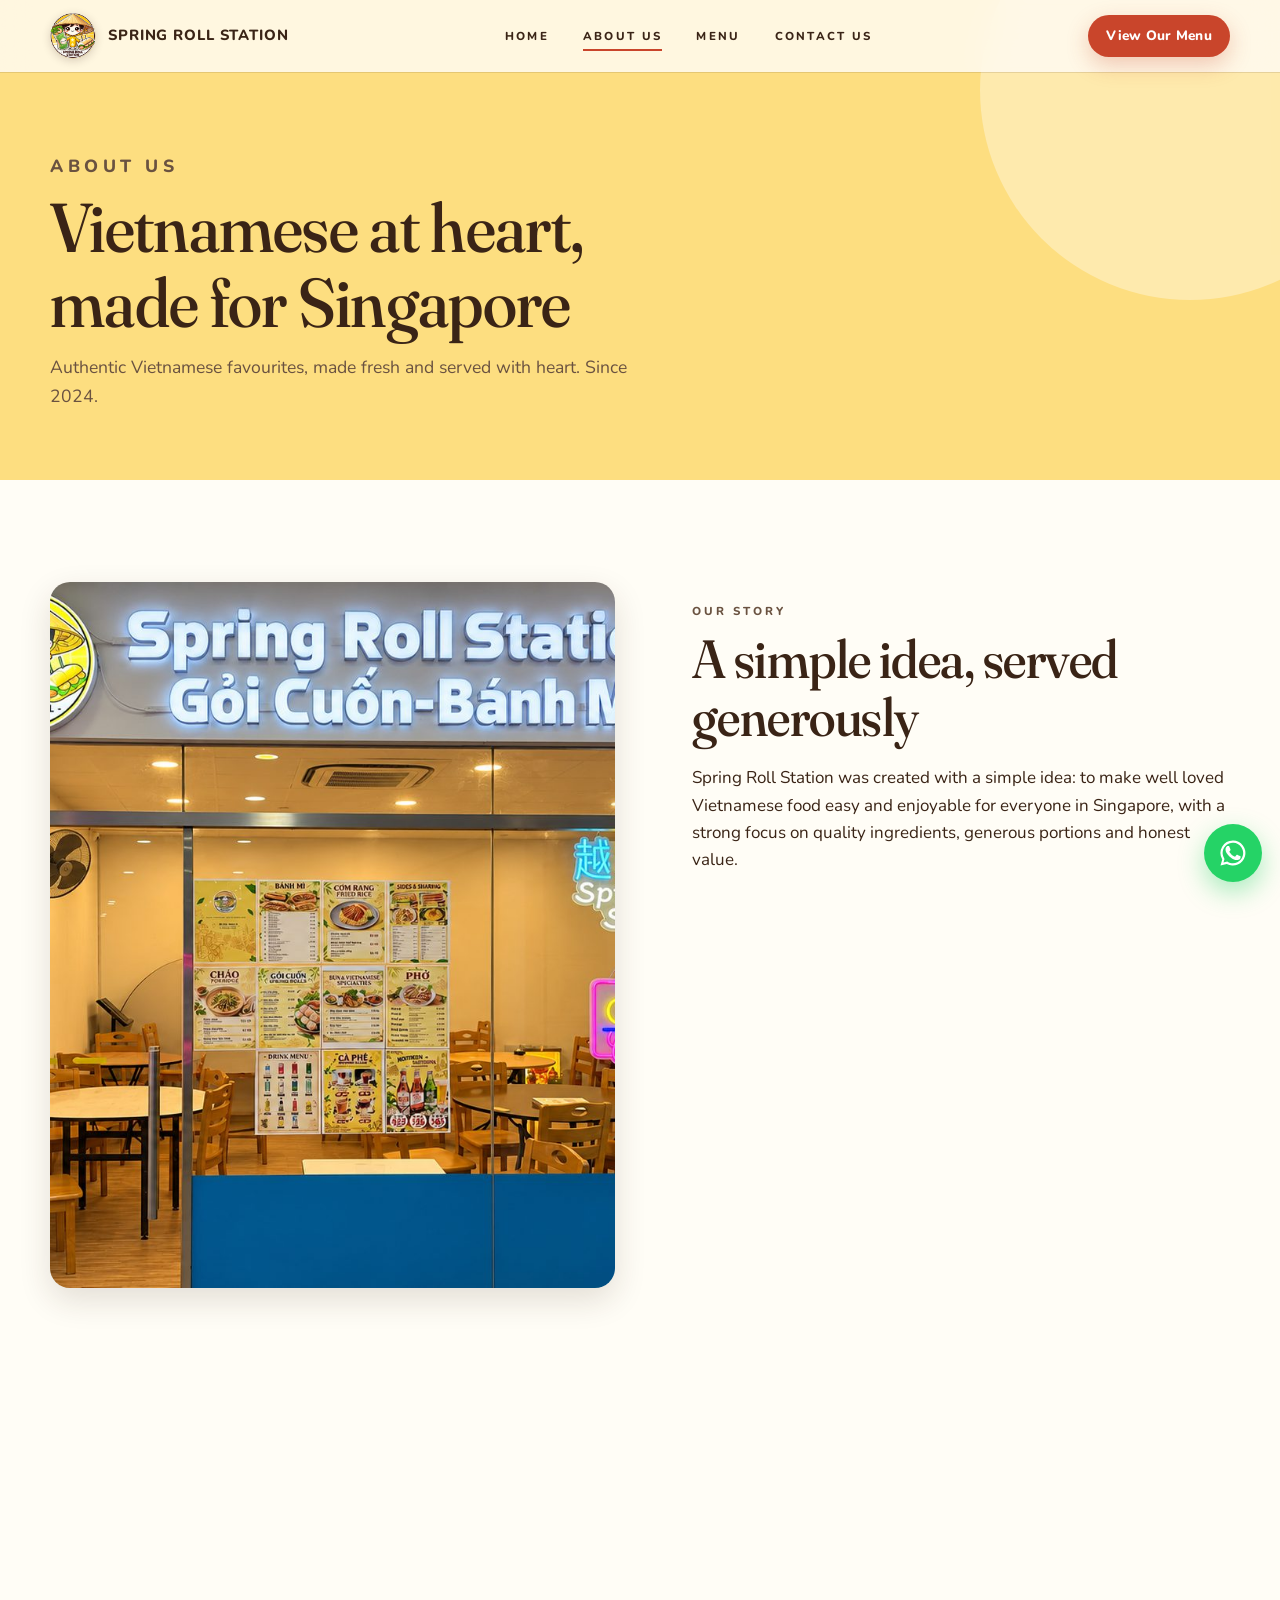
<file: site/about.html>
<!DOCTYPE html>
<html lang="en-SG">
<head>
<meta charset="utf-8">
<meta name="viewport" content="width=device-width, initial-scale=1">
<title>About Us | Spring Roll Station</title>
<meta name="description" content="The story of Spring Roll Station: Vietnamese at heart, made for Singapore. Quality food, generous portions and honest value with no GST and no service charge.">
<meta name="theme-color" content="#FDDE80">
<link rel="icon" href="favicon.ico" sizes="any">
<link rel="icon" type="image/png" sizes="192x192" href="assets/favicon.png">
<link rel="apple-touch-icon" href="assets/apple-touch-icon.png">
<link rel="preconnect" href="https://fonts.googleapis.com">
<link rel="preconnect" href="https://fonts.gstatic.com" crossorigin>
<link href="https://fonts.googleapis.com/css2?family=Fraunces:opsz,wght,SOFT@9..144,400..700,0..100&family=Nunito:wght@400;600;700;800&display=swap" rel="stylesheet">
<script>document.documentElement.classList.add('js');setTimeout(function(){document.documentElement.classList.add('rv-ready')},4000)</script>
<link rel="stylesheet" href="css/style.css?v=1793773660">

</head>
<body><header class="nav nav--solid">
  <div class="wrap">
    <a class="brand" href="index.html"><img src="assets/logo.webp" alt="Spring Roll Station logo" width="46" height="46"><span>Spring Roll Station</span></a>
    <nav class="nav-links" aria-label="Main">
      <a href="index.html">Home</a>
      <a href="about.html" class="is-active">About Us</a>
      <a href="menu.html">Menu</a>
      <a href="contact.html">Contact Us</a>
      <a class="btn" href="menu.html">View Our Menu</a>
    </nav>
    <div class="nav-cta">
      <a class="btn btn--primary btn--sm" href="menu.html">View Our Menu</a>
      <button class="nav-toggle" type="button" aria-label="Open menu"><span></span></button>
    </div>
  </div>
</header>
<main>
<section class="page-hero">
  <div class="wrap">
    <p class="eyebrow">About us</p>
    <h1>Vietnamese at heart,<br>made for Singapore</h1>
    <p>Authentic Vietnamese favourites, made fresh and served with heart. Since 2024.</p>
  </div>
</section>

<section class="section">
  <div class="wrap split">
    <div class="split__img split__img--tall reveal"><img src="assets/outlet/novena-1.jpg" alt="Spring Roll Station at Novena Regency" loading="lazy"></div>
    <div class="reveal">
      <p class="eyebrow">Our story</p>
      <h2>A simple idea, served generously</h2>
      <p>Spring Roll Station was created with a simple idea: to make well loved Vietnamese food easy and enjoyable for everyone in Singapore, with a strong focus on quality ingredients, generous portions and honest value.</p>
      <p>From fresh spring rolls and crispy bánh mì to comforting bowls of phở and other Vietnamese favourites, we take pride in serving satisfying portions without compromising on the quality of our ingredients or the flavours that go into every dish.</p>
      <p>What started at our original Upper Cross Street outlet has grown together with the support of our regular customers. In 2026, we relocated this much loved outlet to Novena Regency, bringing our food to a new neighbourhood while continuing to welcome the customers who have supported us over the years.</p>
      <p>At Skysuites at Anson in Tanjong Pagar, we have also introduced a more modern and comfortable casual cafe style dining experience. It is a relaxed place to enjoy Vietnamese food, coffee and drinks throughout the day.</p>
    </div>
  </div>
</section>

<section class="section" id="ratings">
  <div class="wrap">
    <div class="section-head center reveal">
      <p class="eyebrow">Loved on every platform</p>
      <h2>Rated by the people who eat with us</h2>
      <p>How we are rated on Google, foodpanda and GrabFood.</p>
    </div>
    <div class="platforms">
      <a class="platform platform--link reveal" href="https://maps.app.goo.gl/LiJCAaeC4BiWTcBX6" target="_blank" rel="noopener" aria-label="Google rating 4.8 from 21 reviews, open in Google Maps">
        <span class="platform__logo"><img src="assets/logos/google.svg" alt="Google" class="platform__logo--google"></span>
        <b class="counter" data-count="4.8">0.0</b><span class="platform__stars"><i class="on"><svg viewBox="0 0 24 24" aria-hidden="true"><path d="M12 2.6l2.9 6.1 6.7.8-4.9 4.6 1.3 6.7L12 17.5 6 20.8l1.3-6.7-4.9-4.6 6.7-.8z"/></svg></i><i class="on"><svg viewBox="0 0 24 24" aria-hidden="true"><path d="M12 2.6l2.9 6.1 6.7.8-4.9 4.6 1.3 6.7L12 17.5 6 20.8l1.3-6.7-4.9-4.6 6.7-.8z"/></svg></i><i class="on"><svg viewBox="0 0 24 24" aria-hidden="true"><path d="M12 2.6l2.9 6.1 6.7.8-4.9 4.6 1.3 6.7L12 17.5 6 20.8l1.3-6.7-4.9-4.6 6.7-.8z"/></svg></i><i class="on"><svg viewBox="0 0 24 24" aria-hidden="true"><path d="M12 2.6l2.9 6.1 6.7.8-4.9 4.6 1.3 6.7L12 17.5 6 20.8l1.3-6.7-4.9-4.6 6.7-.8z"/></svg></i><i class="on part part--80"><svg viewBox="0 0 24 24" aria-hidden="true"><path d="M12 2.6l2.9 6.1 6.7.8-4.9 4.6 1.3 6.7L12 17.5 6 20.8l1.3-6.7-4.9-4.6 6.7-.8z"/></svg></i></span>
        <span class="platform__name">Google</span><small>21 reviews</small>
      </a>
      <div class="platform reveal">
        <span class="platform__logo"><img src="assets/logos/foodpanda.svg" alt="foodpanda" class="platform__logo--panda"></span>
        <b class="counter" data-count="4.9">0.0</b><span class="platform__stars"><i class="on"><svg viewBox="0 0 24 24" aria-hidden="true"><path d="M12 2.6l2.9 6.1 6.7.8-4.9 4.6 1.3 6.7L12 17.5 6 20.8l1.3-6.7-4.9-4.6 6.7-.8z"/></svg></i><i class="on"><svg viewBox="0 0 24 24" aria-hidden="true"><path d="M12 2.6l2.9 6.1 6.7.8-4.9 4.6 1.3 6.7L12 17.5 6 20.8l1.3-6.7-4.9-4.6 6.7-.8z"/></svg></i><i class="on"><svg viewBox="0 0 24 24" aria-hidden="true"><path d="M12 2.6l2.9 6.1 6.7.8-4.9 4.6 1.3 6.7L12 17.5 6 20.8l1.3-6.7-4.9-4.6 6.7-.8z"/></svg></i><i class="on"><svg viewBox="0 0 24 24" aria-hidden="true"><path d="M12 2.6l2.9 6.1 6.7.8-4.9 4.6 1.3 6.7L12 17.5 6 20.8l1.3-6.7-4.9-4.6 6.7-.8z"/></svg></i><i class="on"><svg viewBox="0 0 24 24" aria-hidden="true"><path d="M12 2.6l2.9 6.1 6.7.8-4.9 4.6 1.3 6.7L12 17.5 6 20.8l1.3-6.7-4.9-4.6 6.7-.8z"/></svg></i></span>
        <span class="platform__name">foodpanda</span><small>154 ratings</small>
      </div>
      <div class="platform reveal">
        <span class="platform__logo"><img src="assets/logos/grab.svg" alt="Grab" class="platform__logo--grab"></span>
        <b class="counter" data-count="4.7">0.0</b><span class="platform__stars"><i class="on"><svg viewBox="0 0 24 24" aria-hidden="true"><path d="M12 2.6l2.9 6.1 6.7.8-4.9 4.6 1.3 6.7L12 17.5 6 20.8l1.3-6.7-4.9-4.6 6.7-.8z"/></svg></i><i class="on"><svg viewBox="0 0 24 24" aria-hidden="true"><path d="M12 2.6l2.9 6.1 6.7.8-4.9 4.6 1.3 6.7L12 17.5 6 20.8l1.3-6.7-4.9-4.6 6.7-.8z"/></svg></i><i class="on"><svg viewBox="0 0 24 24" aria-hidden="true"><path d="M12 2.6l2.9 6.1 6.7.8-4.9 4.6 1.3 6.7L12 17.5 6 20.8l1.3-6.7-4.9-4.6 6.7-.8z"/></svg></i><i class="on"><svg viewBox="0 0 24 24" aria-hidden="true"><path d="M12 2.6l2.9 6.1 6.7.8-4.9 4.6 1.3 6.7L12 17.5 6 20.8l1.3-6.7-4.9-4.6 6.7-.8z"/></svg></i><i class="on part"><svg viewBox="0 0 24 24" aria-hidden="true"><path d="M12 2.6l2.9 6.1 6.7.8-4.9 4.6 1.3 6.7L12 17.5 6 20.8l1.3-6.7-4.9-4.6 6.7-.8z"/></svg></i></span>
        <span class="platform__name">GrabFood</span><small>Delivery rating</small>
      </div>
    </div>
  </div>
</section>

<section class="section">
  <div class="wrap">
    <div class="section-head reveal">
      <p class="eyebrow">What makes us different</p>
      <h2>Quality food, ample portions, warm hospitality</h2>
      <p>As Spring Roll Station continues to grow, our philosophy stays the same: approachable Vietnamese flavours at prices that offer genuine value.</p>
    </div>
    <div class="features">
      <div class="feature reveal"><div class="feature__num">01</div><h3>Vietnamese at heart, made for Singapore</h3><p>We stay true to the flavours and spirit of Vietnamese food while understanding the local palate. Our menu balances authenticity with dishes that are approachable and enjoyable for customers in Singapore.</p></div>
      <div class="feature reveal"><div class="feature__num">02</div><h3>Quality food and generous portions</h3><p>A satisfying meal should be both good and generous. From our signature phở and bánh mì to fresh spring rolls, we focus on quality ingredients, ample portions and great value.</p></div>
      <div class="feature reveal"><div class="feature__num">03</div><h3>Traditional favourites, modern ideas</h3><p>We respect the classics, but we are not afraid to have fun and evolve. Alongside familiar favourites, we explore new ingredients, combinations and modern dishes, always with a Vietnamese touch.</p></div>
      <div class="feature reveal"><div class="feature__num">04</div><h3>A broad menu with something for everyone</h3><p>Signature phở, bánh mì, fresh spring rolls, rice and noodle dishes, Vietnamese coffee, drinks and more. We keep introducing new choices while keeping our most loved favourites.</p></div>
      <div class="feature reveal"><div class="feature__num">05</div><h3>Straightforward, honest value</h3><p>No GST. No service charge. The price you see is the price you pay. We keep pricing simple while focusing on quality, generous portions and an enjoyable dining experience.</p></div>
      <div class="feature reveal"><div class="feature__num">06</div><h3>Fun, casual and always evolving</h3><p>Spring Roll Station is warm, casual and a little playful. We keep up with changing tastes, listen to our customers and look for fresh ways to make Vietnamese food exciting while staying connected to its roots.</p></div>
    </div>
  </div>
</section>

<section class="section" style="background:var(--cream)">
  <div class="wrap split split--rev">
    <div class="reveal">
      <p class="eyebrow">Our promise</p>
      <h2>Leave satisfied, come back soon</h2>
      <p>Whether it is a quick bánh mì and coffee, a comforting bowl of phở, or a relaxed meal with family and friends, we want our customers to leave feeling satisfied and wanting to come back.</p>
      <p>We also believe in straightforward pricing. At Spring Roll Station there is no GST and no service charge. The price you see is the price you pay.</p>
      <a class="btn btn--primary" href="menu.html">View Our Menu <svg viewBox="0 0 24 24" fill="none" stroke="currentColor" stroke-width="2.4" stroke-linecap="round" stroke-linejoin="round" aria-hidden="true"><path d="M5 12h14M13 6l6 6-6 6"/></svg></a>
    </div>
    <div class="split__img reveal"><img src="assets/posters/beef-pho.jpg" alt="Beef phở, our best seller, with the recipe from our original Upper Cross Street outlet" loading="lazy"></div>
  </div>
</section>

<section class="cta section--tight">
  <div class="wrap">
    <div>
      <p class="eyebrow">Hungry yet?</p>
      <h2>Order for collection on WhatsApp, or come say hi.</h2>
    </div>
    <div class="cta__actions">
      <a class="btn btn--primary" href="menu.html">View Our Menu <svg viewBox="0 0 24 24" fill="none" stroke="currentColor" stroke-width="2.4" stroke-linecap="round" stroke-linejoin="round" aria-hidden="true"><path d="M5 12h14M13 6l6 6-6 6"/></svg></a>
      <a class="btn btn--dark" href="contact.html">Find an outlet</a>
    </div>
  </div>
</section>
</main>
<footer class="footer">
  <div class="wrap">
    <div class="footer__grid">
      <div>
        <a class="brand" href="index.html"><img src="assets/logo.webp" alt="" width="46" height="46"><span>Spring Roll Station</span></a>
        <p>Authentic Vietnamese favourites, made fresh and served with heart. Phở, bánh mì, fresh spring rolls, Vietnamese coffee and more.</p>
      </div>
      <div>
        <h4>Explore</h4>
        <ul><li><a href="index.html">Home</a></li><li><a href="about.html">About Us</a></li><li><a href="menu.html">Menu</a></li><li><a href="contact.html">Contact Us</a></li></ul>
      </div>
      <div>
        <h4>Novena</h4>
        <ul><li>275 Thomson Road #01-26<br>Novena Regency, Singapore 307645</li><li>Daily 10:00am to 12:00 midnight</li><li><a href="https://wa.me/6588019189" target="_blank" rel="noopener">WhatsApp 8801 9189</a></li></ul>
      </div>
      <div>
        <h4>Skysuites at Anson</h4>
        <ul><li>8 Enggor Street #01-01/02<br>Skysuites at Anson, Singapore 079718</li><li>Daily 10:00am to 10:00pm</li><li><a href="https://wa.me/6580170610" target="_blank" rel="noopener">WhatsApp 8017 0610</a></li></ul>
      </div>
    </div>
    <div class="footer__bottom">
      <span>&copy; <span id="year">2026</span> Spring Roll Station. All rights reserved.</span>
      <span><a href="https://www.instagram.com/spring_roll_station/" target="_blank" rel="noopener">Instagram @spring_roll_station</a> · <a href="mailto:director@springrollstation.com.sg">director@springrollstation.com.sg</a></span>
    </div>
  </div>
</footer>
<div class="wa-float">
  <div class="wa-float__menu" role="menu">
    <p>Chat with an outlet</p>
    <a href="https://wa.me/6588019189" target="_blank" rel="noopener">Novena<small>8801 9189 · till midnight</small></a>
    <a href="https://wa.me/6580170610" target="_blank" rel="noopener">Skysuites at Anson<small>8017 0610 · till 10pm</small></a>
  </div>
  <button class="wa-float__btn" type="button" aria-label="WhatsApp us"><svg viewBox="0 0 24 24" fill="currentColor" aria-hidden="true"><path d="M17.5 14.4c-.3-.1-1.8-.9-2-1-.3-.1-.5-.1-.7.1-.2.3-.8 1-.9 1.2-.2.2-.3.2-.6.1-.3-.1-1.3-.5-2.4-1.5-.9-.8-1.5-1.8-1.7-2.1-.2-.3 0-.5.1-.6l.4-.5c.2-.2.2-.3.3-.5.1-.2 0-.4 0-.5l-.9-2.2c-.2-.6-.5-.5-.7-.5h-.6c-.2 0-.5.1-.8.4-.3.3-1 1-1 2.5s1.1 2.9 1.2 3.1c.1.2 2.1 3.2 5.1 4.5.7.3 1.3.5 1.7.6.7.2 1.4.2 1.9.1.6-.1 1.8-.7 2-1.4.2-.7.2-1.3.2-1.4-.1-.2-.3-.3-.6-.4zM12 2a10 10 0 0 0-8.6 15.1L2 22l5-1.3A10 10 0 1 0 12 2zm0 18.2c-1.5 0-3-.4-4.3-1.2l-.3-.2-3 .8.8-2.9-.2-.3A8.2 8.2 0 1 1 12 20.2z"/></svg></button>
</div>
<script src="js/main.js?v=1793773660"></script>
<script>document.getElementById('year').textContent=new Date().getFullYear()</script>
</body>
</html>
</file>
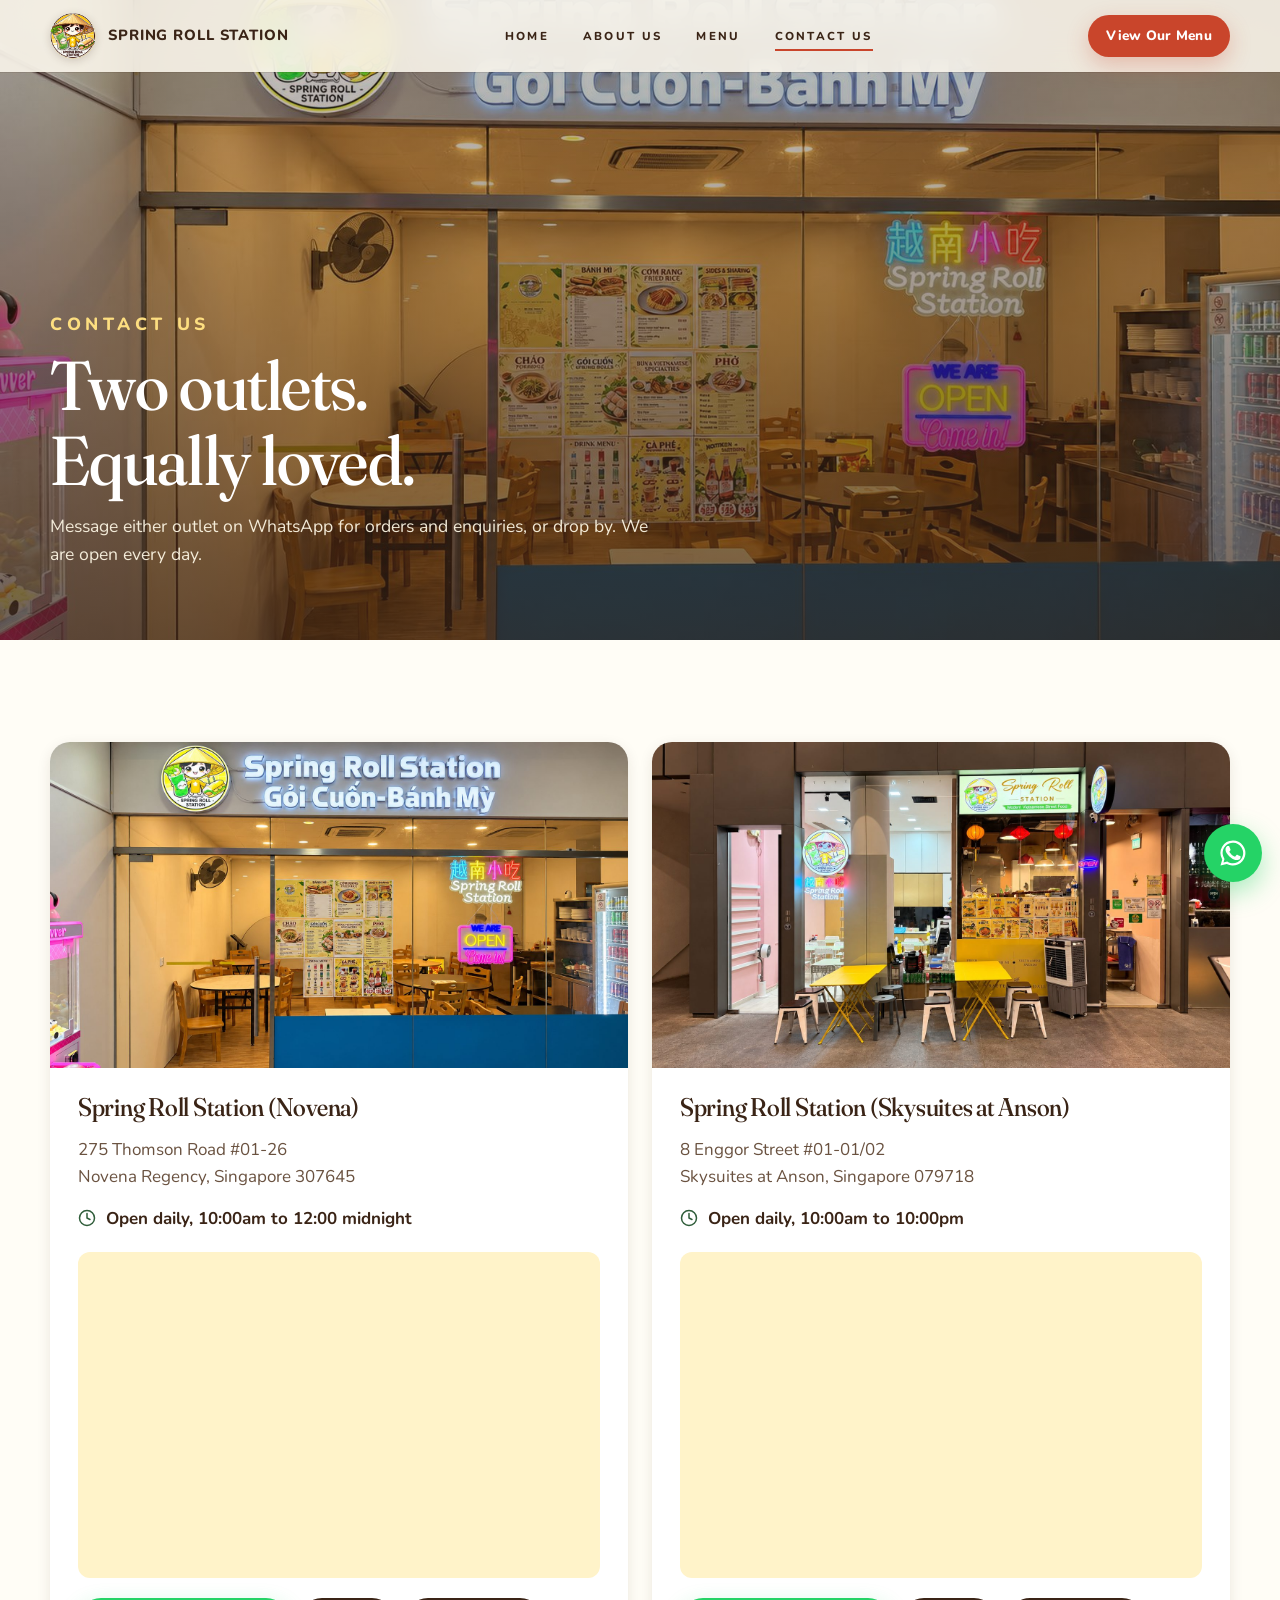
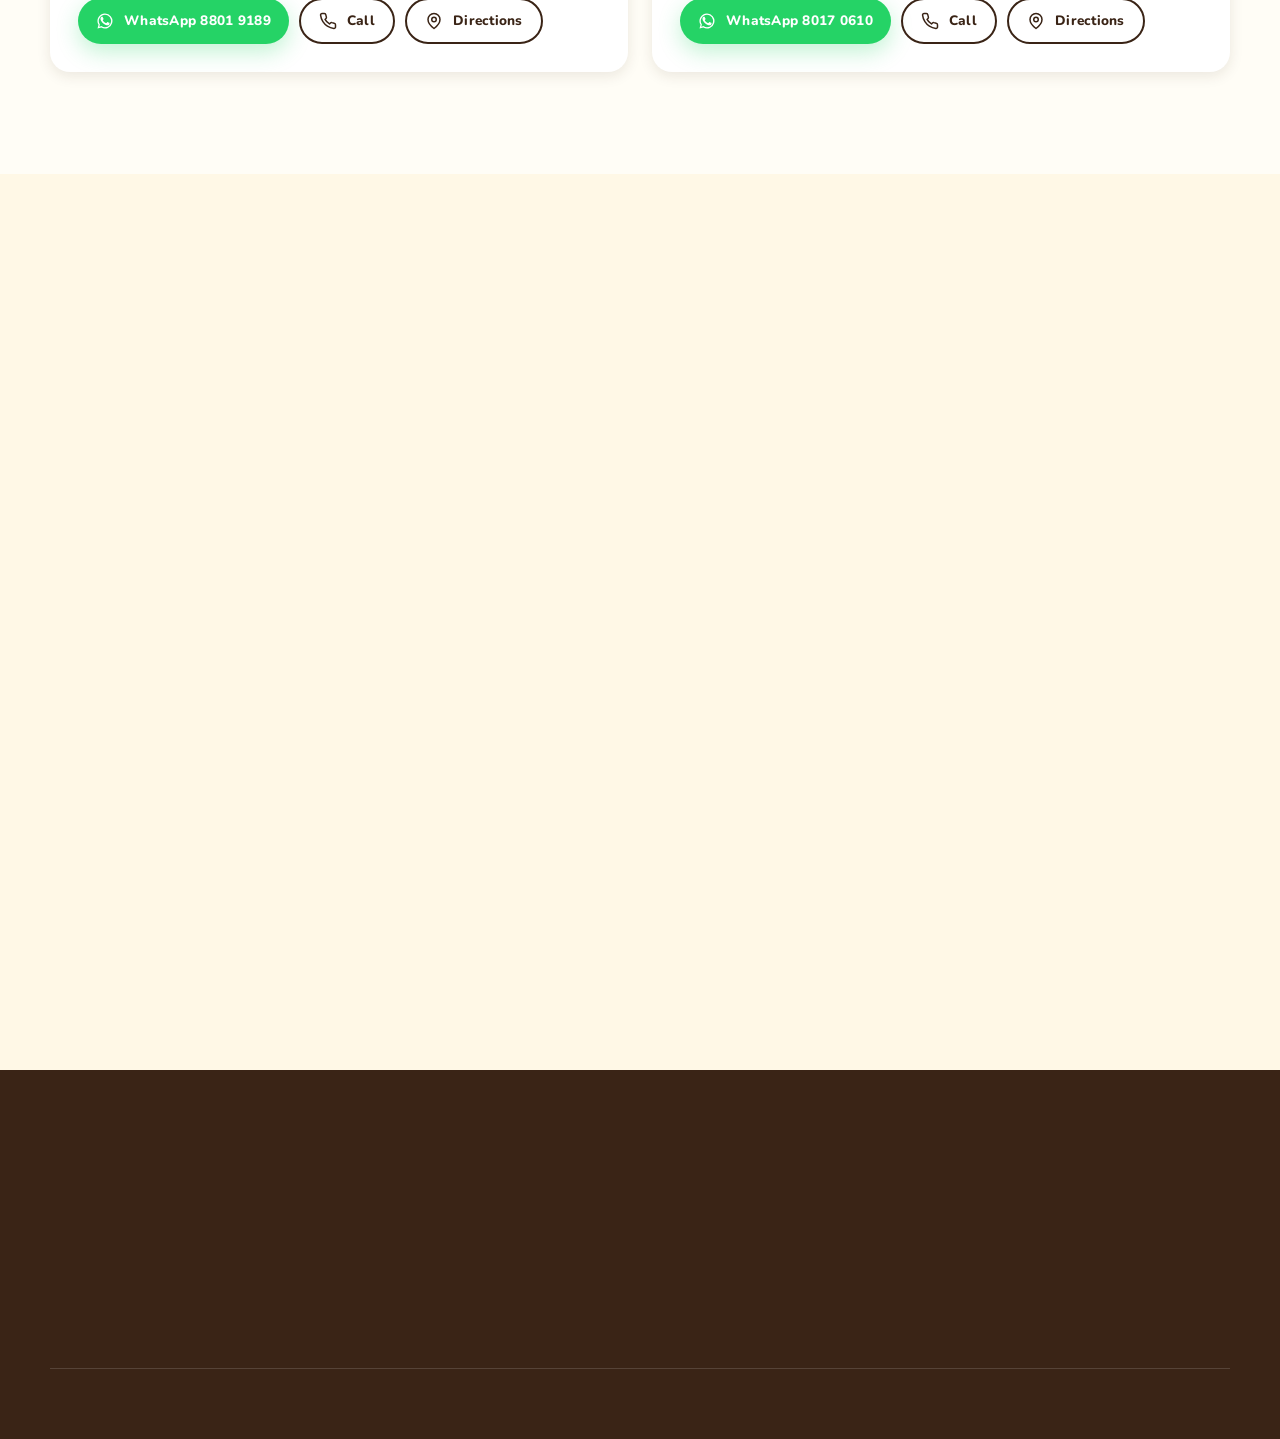
<file: site/contact.html>
<!DOCTYPE html>
<html lang="en-SG">
<head>
<meta charset="utf-8">
<meta name="viewport" content="width=device-width, initial-scale=1">
<title>Contact Us | Spring Roll Station</title>
<meta name="description" content="Visit Spring Roll Station at Novena Regency or Skysuites at Anson. Opening hours, maps, WhatsApp and phone numbers.">
<meta name="theme-color" content="#FDDE80">
<link rel="icon" href="favicon.ico" sizes="any">
<link rel="icon" type="image/png" sizes="192x192" href="assets/favicon.png">
<link rel="apple-touch-icon" href="assets/apple-touch-icon.png">
<link rel="preconnect" href="https://fonts.googleapis.com">
<link rel="preconnect" href="https://fonts.gstatic.com" crossorigin>
<link href="https://fonts.googleapis.com/css2?family=Fraunces:opsz,wght,SOFT@9..144,400..700,0..100&family=Nunito:wght@400;600;700;800&display=swap" rel="stylesheet">
<script>document.documentElement.classList.add('js');setTimeout(function(){document.documentElement.classList.add('rv-ready')},4000)</script>
<link rel="stylesheet" href="css/style.css?v=1793773660">

</head>
<body><header class="nav nav--solid">
  <div class="wrap">
    <a class="brand" href="index.html"><img src="assets/logo.webp" alt="Spring Roll Station logo" width="46" height="46"><span>Spring Roll Station</span></a>
    <nav class="nav-links" aria-label="Main">
      <a href="index.html">Home</a>
      <a href="about.html">About Us</a>
      <a href="menu.html">Menu</a>
      <a href="contact.html" class="is-active">Contact Us</a>
      <a class="btn" href="menu.html">View Our Menu</a>
    </nav>
    <div class="nav-cta">
      <a class="btn btn--primary btn--sm" href="menu.html">View Our Menu</a>
      <button class="nav-toggle" type="button" aria-label="Open menu"><span></span></button>
    </div>
  </div>
</header>
<main>
<section class="page-hero page-hero--photos">
  <div class="page-hero__photos" aria-hidden="true"><img src="assets/outlet/novena-1.jpg" alt="" class="is-active" loading="eager"><img src="assets/outlet/skysuites-1.jpg" alt="" class="" loading="eager"><img src="assets/outlet/novena-2.jpg" alt="" class="" loading="lazy"><img src="assets/outlet/skysuites-3.jpg" alt="" class="" loading="lazy"><img src="assets/outlet/novena-3.jpg" alt="" class="" loading="lazy"><img src="assets/outlet/skysuites-2.jpg" alt="" class="" loading="lazy"><img src="assets/outlet/skysuites-4.jpg" alt="" class="" loading="lazy"></div>
  <div class="wrap">
    <p class="eyebrow">Contact us</p>
    <h1>Two outlets.<br>Equally loved.</h1>
    <p>Message either outlet on WhatsApp for orders and enquiries, or drop by. We are open every day.</p>
  </div>
</section>

<section class="section">
  <div class="wrap">
    <div class="outlets">
      <article class="outlet reveal">
  <div class="outlet__photo"><img src="assets/outlet/novena-1.jpg" alt="Spring Roll Station (Novena) storefront" loading="lazy"></div>
  <h3>Spring Roll Station (Novena)</h3>
  <address>275 Thomson Road #01-26<br>Novena Regency, Singapore 307645</address>
  <div class="hours"><svg viewBox="0 0 24 24" fill="none" stroke="currentColor" stroke-width="2" stroke-linecap="round" stroke-linejoin="round" aria-hidden="true"><circle cx="12" cy="12" r="10"/><path d="M12 6v6l4 2"/></svg><span>Open daily, 10:00am to 12:00 midnight</span></div>
  <div class="map"><iframe title="Map of Spring Roll Station (Novena)" loading="lazy" referrerpolicy="no-referrer-when-downgrade" src="https://www.google.com/maps?q=275+Thomson+Road+%2301-26+Novena+Regency+Singapore+307645&output=embed"></iframe></div>
  <div class="outlet__actions">
    <a class="btn btn--wa btn--sm" href="https://wa.me/6588019189" target="_blank" rel="noopener"><svg viewBox="0 0 24 24" fill="currentColor" aria-hidden="true"><path d="M17.5 14.4c-.3-.1-1.8-.9-2-1-.3-.1-.5-.1-.7.1-.2.3-.8 1-.9 1.2-.2.2-.3.2-.6.1-.3-.1-1.3-.5-2.4-1.5-.9-.8-1.5-1.8-1.7-2.1-.2-.3 0-.5.1-.6l.4-.5c.2-.2.2-.3.3-.5.1-.2 0-.4 0-.5l-.9-2.2c-.2-.6-.5-.5-.7-.5h-.6c-.2 0-.5.1-.8.4-.3.3-1 1-1 2.5s1.1 2.9 1.2 3.1c.1.2 2.1 3.2 5.1 4.5.7.3 1.3.5 1.7.6.7.2 1.4.2 1.9.1.6-.1 1.8-.7 2-1.4.2-.7.2-1.3.2-1.4-.1-.2-.3-.3-.6-.4zM12 2a10 10 0 0 0-8.6 15.1L2 22l5-1.3A10 10 0 1 0 12 2zm0 18.2c-1.5 0-3-.4-4.3-1.2l-.3-.2-3 .8.8-2.9-.2-.3A8.2 8.2 0 1 1 12 20.2z"/></svg> WhatsApp 8801 9189</a>
    <a class="btn btn--ghost btn--sm" href="tel:+6588019189"><svg viewBox="0 0 24 24" fill="none" stroke="currentColor" stroke-width="2" stroke-linecap="round" stroke-linejoin="round" aria-hidden="true"><path d="M22 16.9v3a2 2 0 0 1-2.2 2 19.8 19.8 0 0 1-8.6-3.1 19.5 19.5 0 0 1-6-6A19.8 19.8 0 0 1 2.1 4.2 2 2 0 0 1 4.1 2h3a2 2 0 0 1 2 1.7c.1.9.4 1.9.7 2.8a2 2 0 0 1-.5 2.1L8 9.9a16 16 0 0 0 6 6l1.3-1.3a2 2 0 0 1 2.1-.4c.9.3 1.8.6 2.8.7a2 2 0 0 1 1.8 2z"/></svg> Call</a>
    <a class="btn btn--ghost btn--sm" href="https://www.google.com/maps/dir/?api=1&destination=275+Thomson+Road+%2301-26+Novena+Regency+Singapore+307645" target="_blank" rel="noopener"><svg viewBox="0 0 24 24" fill="none" stroke="currentColor" stroke-width="2" stroke-linecap="round" stroke-linejoin="round" aria-hidden="true"><path d="M20 10c0 6-8 12-8 12s-8-6-8-12a8 8 0 0 1 16 0z"/><circle cx="12" cy="10" r="3"/></svg> Directions</a>
  </div>
</article>
      <article class="outlet reveal">
  <div class="outlet__photo"><img src="assets/outlet/skysuites-1.jpg" alt="Spring Roll Station (Skysuites at Anson) storefront" loading="lazy"></div>
  <h3>Spring Roll Station (Skysuites at Anson)</h3>
  <address>8 Enggor Street #01-01/02<br>Skysuites at Anson, Singapore 079718</address>
  <div class="hours"><svg viewBox="0 0 24 24" fill="none" stroke="currentColor" stroke-width="2" stroke-linecap="round" stroke-linejoin="round" aria-hidden="true"><circle cx="12" cy="12" r="10"/><path d="M12 6v6l4 2"/></svg><span>Open daily, 10:00am to 10:00pm</span></div>
  <div class="map"><iframe title="Map of Spring Roll Station (Skysuites at Anson)" loading="lazy" referrerpolicy="no-referrer-when-downgrade" src="https://www.google.com/maps?q=8+Enggor+Street+%2301-01+Skysuites+at+Anson+Singapore+079718&output=embed"></iframe></div>
  <div class="outlet__actions">
    <a class="btn btn--wa btn--sm" href="https://wa.me/6580170610" target="_blank" rel="noopener"><svg viewBox="0 0 24 24" fill="currentColor" aria-hidden="true"><path d="M17.5 14.4c-.3-.1-1.8-.9-2-1-.3-.1-.5-.1-.7.1-.2.3-.8 1-.9 1.2-.2.2-.3.2-.6.1-.3-.1-1.3-.5-2.4-1.5-.9-.8-1.5-1.8-1.7-2.1-.2-.3 0-.5.1-.6l.4-.5c.2-.2.2-.3.3-.5.1-.2 0-.4 0-.5l-.9-2.2c-.2-.6-.5-.5-.7-.5h-.6c-.2 0-.5.1-.8.4-.3.3-1 1-1 2.5s1.1 2.9 1.2 3.1c.1.2 2.1 3.2 5.1 4.5.7.3 1.3.5 1.7.6.7.2 1.4.2 1.9.1.6-.1 1.8-.7 2-1.4.2-.7.2-1.3.2-1.4-.1-.2-.3-.3-.6-.4zM12 2a10 10 0 0 0-8.6 15.1L2 22l5-1.3A10 10 0 1 0 12 2zm0 18.2c-1.5 0-3-.4-4.3-1.2l-.3-.2-3 .8.8-2.9-.2-.3A8.2 8.2 0 1 1 12 20.2z"/></svg> WhatsApp 8017 0610</a>
    <a class="btn btn--ghost btn--sm" href="tel:+6580170610"><svg viewBox="0 0 24 24" fill="none" stroke="currentColor" stroke-width="2" stroke-linecap="round" stroke-linejoin="round" aria-hidden="true"><path d="M22 16.9v3a2 2 0 0 1-2.2 2 19.8 19.8 0 0 1-8.6-3.1 19.5 19.5 0 0 1-6-6A19.8 19.8 0 0 1 2.1 4.2 2 2 0 0 1 4.1 2h3a2 2 0 0 1 2 1.7c.1.9.4 1.9.7 2.8a2 2 0 0 1-.5 2.1L8 9.9a16 16 0 0 0 6 6l1.3-1.3a2 2 0 0 1 2.1-.4c.9.3 1.8.6 2.8.7a2 2 0 0 1 1.8 2z"/></svg> Call</a>
    <a class="btn btn--ghost btn--sm" href="https://www.google.com/maps/dir/?api=1&destination=8+Enggor+Street+%2301-01+Skysuites+at+Anson+Singapore+079718" target="_blank" rel="noopener"><svg viewBox="0 0 24 24" fill="none" stroke="currentColor" stroke-width="2" stroke-linecap="round" stroke-linejoin="round" aria-hidden="true"><path d="M20 10c0 6-8 12-8 12s-8-6-8-12a8 8 0 0 1 16 0z"/><circle cx="12" cy="10" r="3"/></svg> Directions</a>
  </div>
</article>
    </div>
  </div>
</section>

<section class="section" style="background:var(--cream)" id="enquiry">
  <div class="wrap split">
    <div class="reveal">
      <p class="eyebrow">Send a message</p>
      <h2>Catering, feedback or just saying hello</h2>
      <form class="form" id="contact-form" style="margin-top:24px">
        <div class="form__row">
          <div><label for="f-name">Name</label><input id="f-name" name="name" type="text" required autocomplete="name"></div>
          <div><label for="f-phone">Phone or email</label><input id="f-phone" name="contact" type="text" required></div>
        </div>
        <div><label for="f-topic">Topic</label>
          <select id="f-topic" name="topic"><option>General enquiry</option><option>Catering and bulk orders</option><option>Feedback</option><option>Partnership</option></select></div>
        <div><label for="f-msg">Message</label><textarea id="f-msg" name="message" required></textarea></div>
        <div class="form__actions">
          <button class="btn btn--wa" type="submit" id="form-wa" aria-expanded="false" aria-controls="wa-pick"><svg viewBox="0 0 24 24" fill="currentColor" aria-hidden="true"><path d="M17.5 14.4c-.3-.1-1.8-.9-2-1-.3-.1-.5-.1-.7.1-.2.3-.8 1-.9 1.2-.2.2-.3.2-.6.1-.3-.1-1.3-.5-2.4-1.5-.9-.8-1.5-1.8-1.7-2.1-.2-.3 0-.5.1-.6l.4-.5c.2-.2.2-.3.3-.5.1-.2 0-.4 0-.5l-.9-2.2c-.2-.6-.5-.5-.7-.5h-.6c-.2 0-.5.1-.8.4-.3.3-1 1-1 2.5s1.1 2.9 1.2 3.1c.1.2 2.1 3.2 5.1 4.5.7.3 1.3.5 1.7.6.7.2 1.4.2 1.9.1.6-.1 1.8-.7 2-1.4.2-.7.2-1.3.2-1.4-.1-.2-.3-.3-.6-.4zM12 2a10 10 0 0 0-8.6 15.1L2 22l5-1.3A10 10 0 1 0 12 2zm0 18.2c-1.5 0-3-.4-4.3-1.2l-.3-.2-3 .8.8-2.9-.2-.3A8.2 8.2 0 1 1 12 20.2z"/></svg> Send on WhatsApp</button>
        </div>
        <div class="wa-pick" id="wa-pick" hidden>
          <p class="wa-pick__label">Which outlet would you like to message?</p>
          <div class="wa-pick__options">
            <button type="button" class="wa-pick__btn" data-phone="6588019189" data-outlet="Spring Roll Station (Novena)"><b>Novena</b><span>8801 9189</span></button>
            <button type="button" class="wa-pick__btn" data-phone="6580170610" data-outlet="Spring Roll Station (Skysuites at Anson)"><b>Skysuites at Anson</b><span>8017 0610</span></button>
          </div>
        </div>
      </form>
    </div>
    <div class="contact-aside reveal">
      <div class="contact-card"><svg viewBox="0 0 24 24" fill="none" stroke="currentColor" stroke-width="2" stroke-linecap="round" stroke-linejoin="round" aria-hidden="true"><rect x="3" y="5" width="18" height="14" rx="2"/><path d="m3 7 9 6 9-6"/></svg><div><h3>Email</h3><a href="mailto:director@springrollstation.com.sg">director@springrollstation.com.sg</a></div></div>
      <div class="contact-card"><svg viewBox="0 0 24 24" fill="currentColor" aria-hidden="true"><path d="M17.5 14.4c-.3-.1-1.8-.9-2-1-.3-.1-.5-.1-.7.1-.2.3-.8 1-.9 1.2-.2.2-.3.2-.6.1-.3-.1-1.3-.5-2.4-1.5-.9-.8-1.5-1.8-1.7-2.1-.2-.3 0-.5.1-.6l.4-.5c.2-.2.2-.3.3-.5.1-.2 0-.4 0-.5l-.9-2.2c-.2-.6-.5-.5-.7-.5h-.6c-.2 0-.5.1-.8.4-.3.3-1 1-1 2.5s1.1 2.9 1.2 3.1c.1.2 2.1 3.2 5.1 4.5.7.3 1.3.5 1.7.6.7.2 1.4.2 1.9.1.6-.1 1.8-.7 2-1.4.2-.7.2-1.3.2-1.4-.1-.2-.3-.3-.6-.4zM12 2a10 10 0 0 0-8.6 15.1L2 22l5-1.3A10 10 0 1 0 12 2zm0 18.2c-1.5 0-3-.4-4.3-1.2l-.3-.2-3 .8.8-2.9-.2-.3A8.2 8.2 0 1 1 12 20.2z"/></svg><div><h3>WhatsApp</h3><p><a href="https://wa.me/6588019189" target="_blank" rel="noopener">Novena: 8801 9189</a><br><a href="https://wa.me/6580170610" target="_blank" rel="noopener">Skysuites at Anson: 8017 0610</a></p></div></div>
      <div class="contact-card"><svg viewBox="0 0 24 24" fill="none" stroke="currentColor" stroke-width="2" stroke-linecap="round" stroke-linejoin="round" aria-hidden="true"><circle cx="12" cy="12" r="10"/><path d="M12 6v6l4 2"/></svg><div><h3>Opening hours</h3><p>Novena: daily 10:00am to 12:00 midnight<br>Skysuites at Anson: daily 10:00am to 10:00pm</p></div></div>
      <div class="contact-card"><svg viewBox="0 0 24 24" fill="none" stroke="currentColor" stroke-width="2" stroke-linecap="round" stroke-linejoin="round" aria-hidden="true"><rect x="3" y="3" width="18" height="18" rx="5"/><circle cx="12" cy="12" r="4"/><circle cx="17.5" cy="6.5" r="1" fill="currentColor"/></svg><div><h3>Follow along</h3><a href="https://www.instagram.com/spring_roll_station/" target="_blank" rel="noopener">@spring_roll_station on Instagram</a></div></div>
      <div class="contact-card"><svg viewBox="0 0 24 24" fill="none" stroke="currentColor" stroke-width="2" stroke-linecap="round" stroke-linejoin="round" aria-hidden="true"><path d="M20 10c0 6-8 12-8 12s-8-6-8-12a8 8 0 0 1 16 0z"/><circle cx="12" cy="10" r="3"/></svg><div><h3>Reviews</h3><p><a href="https://maps.app.goo.gl/sTt1KpUs1vbNK59u8" target="_blank" rel="noopener">Novena on Google</a><br><a href="https://maps.app.goo.gl/LiJCAaeC4BiWTcBX6" target="_blank" rel="noopener">Skysuites at Anson on Google</a></p></div></div>
    </div>
  </div>
</section>

</main>
<footer class="footer">
  <div class="wrap">
    <div class="footer__grid">
      <div>
        <a class="brand" href="index.html"><img src="assets/logo.webp" alt="" width="46" height="46"><span>Spring Roll Station</span></a>
        <p>Authentic Vietnamese favourites, made fresh and served with heart. Phở, bánh mì, fresh spring rolls, Vietnamese coffee and more.</p>
      </div>
      <div>
        <h4>Explore</h4>
        <ul><li><a href="index.html">Home</a></li><li><a href="about.html">About Us</a></li><li><a href="menu.html">Menu</a></li><li><a href="contact.html">Contact Us</a></li></ul>
      </div>
      <div>
        <h4>Novena</h4>
        <ul><li>275 Thomson Road #01-26<br>Novena Regency, Singapore 307645</li><li>Daily 10:00am to 12:00 midnight</li><li><a href="https://wa.me/6588019189" target="_blank" rel="noopener">WhatsApp 8801 9189</a></li></ul>
      </div>
      <div>
        <h4>Skysuites at Anson</h4>
        <ul><li>8 Enggor Street #01-01/02<br>Skysuites at Anson, Singapore 079718</li><li>Daily 10:00am to 10:00pm</li><li><a href="https://wa.me/6580170610" target="_blank" rel="noopener">WhatsApp 8017 0610</a></li></ul>
      </div>
    </div>
    <div class="footer__bottom">
      <span>&copy; <span id="year">2026</span> Spring Roll Station. All rights reserved.</span>
      <span><a href="https://www.instagram.com/spring_roll_station/" target="_blank" rel="noopener">Instagram @spring_roll_station</a> · <a href="mailto:director@springrollstation.com.sg">director@springrollstation.com.sg</a></span>
    </div>
  </div>
</footer>
<div class="wa-float">
  <div class="wa-float__menu" role="menu">
    <p>Chat with an outlet</p>
    <a href="https://wa.me/6588019189" target="_blank" rel="noopener">Novena<small>8801 9189 · till midnight</small></a>
    <a href="https://wa.me/6580170610" target="_blank" rel="noopener">Skysuites at Anson<small>8017 0610 · till 10pm</small></a>
  </div>
  <button class="wa-float__btn" type="button" aria-label="WhatsApp us"><svg viewBox="0 0 24 24" fill="currentColor" aria-hidden="true"><path d="M17.5 14.4c-.3-.1-1.8-.9-2-1-.3-.1-.5-.1-.7.1-.2.3-.8 1-.9 1.2-.2.2-.3.2-.6.1-.3-.1-1.3-.5-2.4-1.5-.9-.8-1.5-1.8-1.7-2.1-.2-.3 0-.5.1-.6l.4-.5c.2-.2.2-.3.3-.5.1-.2 0-.4 0-.5l-.9-2.2c-.2-.6-.5-.5-.7-.5h-.6c-.2 0-.5.1-.8.4-.3.3-1 1-1 2.5s1.1 2.9 1.2 3.1c.1.2 2.1 3.2 5.1 4.5.7.3 1.3.5 1.7.6.7.2 1.4.2 1.9.1.6-.1 1.8-.7 2-1.4.2-.7.2-1.3.2-1.4-.1-.2-.3-.3-.6-.4zM12 2a10 10 0 0 0-8.6 15.1L2 22l5-1.3A10 10 0 1 0 12 2zm0 18.2c-1.5 0-3-.4-4.3-1.2l-.3-.2-3 .8.8-2.9-.2-.3A8.2 8.2 0 1 1 12 20.2z"/></svg></button>
</div>
<script src="js/main.js?v=1793773660"></script>
<script>document.getElementById('year').textContent=new Date().getFullYear()</script>
<script>
(function(){
  var f=document.getElementById('contact-form'); if(!f) return;
  function body(){ return 'Name: '+f.name.value+'\nContact: '+f.contact.value+'\nTopic: '+f.topic.value+'\n\n'+f.message.value; }
  var waBtn=document.getElementById('form-wa'), pick=document.getElementById('wa-pick');
  f.addEventListener('submit',function(e){ e.preventDefault(); if(!f.reportValidity()) return;
    pick.hidden=!pick.hidden; waBtn.setAttribute('aria-expanded', String(!pick.hidden)); if(!pick.hidden) pick.querySelector('button').focus(); });
  pick.addEventListener('click',function(e){ var b=e.target.closest('[data-phone]'); if(!b) return;
    window.open('https://wa.me/'+b.dataset.phone+'?text='+encodeURIComponent('Hi '+b.dataset.outlet+',\n'+body()),'_blank','noopener');
    pick.hidden=true; waBtn.setAttribute('aria-expanded','false'); });
})();
</script>
</body>
</html>
</file>
<file: site/css/style.css>
/* Spring Roll Station: site styles */
:root{
  --yellow:#FDDE80;
  --yellow-2:#FFE9A3;
  --yellow-3:#FFF3C9;
  --cream:#FFF8E6;
  --paper:#FFFDF6;
  --white:#FFFFFF;
  --red:#C9452B;
  --red-2:#A93519;
  --brown:#3A2416;
  --ink-2:#6A5240;
  --ink-3:#9A826F;
  --green:#2F5D3A;
  --green-2:#3F7A4E;
  --wa:#25D366;
  --wa-2:#1DA851;
  --line:rgba(58,36,22,.12);
  --radius:20px;
  --radius-sm:12px;
  --shadow:0 12px 32px rgba(58,36,22,.14);
  --shadow-sm:0 4px 14px rgba(58,36,22,.10);
  --font-display:'Fraunces',Georgia,'Times New Roman',serif;
  --font-body:'Nunito',system-ui,-apple-system,'Segoe UI',sans-serif;
  --nav-h:72px;
  --ease:cubic-bezier(.65,0,.2,1);
}
*{box-sizing:border-box;margin:0;padding:0}
html{scroll-behavior:smooth;-webkit-text-size-adjust:100%}
body{font-family:var(--font-body);color:var(--brown);background:var(--paper);line-height:1.6;font-size:17px;overflow-x:hidden}
img{display:block;max-width:100%}
a{color:inherit;text-decoration:none}
button{font:inherit;color:inherit;background:none;border:0;cursor:pointer}
ul{list-style:none}
h1,h2,h3,.display{font-family:var(--font-display);font-weight:500;line-height:1.08;letter-spacing:-.01em;font-variation-settings:"opsz" 144,"SOFT" 40}
h1{font-size:clamp(2.6rem,6.4vw,5.4rem)}
h2{font-size:clamp(2rem,4.2vw,3.4rem)}
h3{font-size:1.45rem;line-height:1.2}
.eyebrow{font-family:var(--font-body);font-weight:800;letter-spacing:.26em;text-transform:uppercase;font-size:.72rem;color:var(--ink-2)}
.wrap{width:min(1180px,100% - 40px);margin-inline:auto}
.section{padding:clamp(64px,8vw,110px) 0}
.section--tight{padding:clamp(44px,6vw,72px) 0}
.section-head{max-width:640px;margin-bottom:clamp(28px,4vw,48px)}
.section-head p{margin-top:12px;color:var(--ink-2);font-size:1.05rem}
.center{text-align:center}
.center.section-head{margin-inline:auto}
.lead{font-size:1.15rem;color:var(--ink-2)}
.sr-only{position:absolute;width:1px;height:1px;overflow:hidden;clip:rect(0 0 0 0);white-space:nowrap}

/* buttons */
.btn{display:inline-flex;align-items:center;justify-content:center;gap:10px;padding:14px 26px;border-radius:999px;font-weight:800;font-size:.95rem;letter-spacing:.02em;transition:transform .2s ease,box-shadow .2s ease,background .2s ease;white-space:nowrap}
.btn:hover{transform:translateY(-2px)}
.btn--primary{background:var(--red);color:#fff;box-shadow:0 8px 22px rgba(201,69,43,.28)}
.btn--primary:hover{background:var(--red-2)}
.btn--dark{background:var(--brown);color:#fff}
.btn--ghost{border:2px solid var(--brown);color:var(--brown)}
.btn--ghost:hover{background:var(--brown);color:#fff}
.btn--light{background:#fff;color:var(--brown);box-shadow:var(--shadow-sm)}
.btn--wa{background:var(--wa);color:#fff;box-shadow:0 8px 22px rgba(37,211,102,.28)}
.btn--wa:hover{background:var(--wa-2)}
.btn--sm{padding:10px 18px;font-size:.85rem}
.btn svg{width:18px;height:18px;flex:none}

/* nav */
.nav{position:fixed;inset:0 0 auto 0;height:var(--nav-h);z-index:50;display:flex;align-items:center;transition:background .3s ease,box-shadow .3s ease,backdrop-filter .3s}
.nav .wrap{display:flex;align-items:center;justify-content:space-between;gap:24px}
.nav.is-scrolled,.nav--solid{background:rgba(255,251,240,.86);backdrop-filter:blur(14px);-webkit-backdrop-filter:blur(14px);box-shadow:0 1px 0 var(--line)}
.brand{display:flex;align-items:center;gap:12px;font-weight:800;letter-spacing:.06em;text-transform:uppercase;font-size:.92rem}
.brand img{width:46px;height:46px;border-radius:50%;box-shadow:0 2px 8px rgba(58,36,22,.18)}
.nav-links{display:flex;gap:34px;align-items:center}
.nav-links a{font-weight:800;letter-spacing:.2em;text-transform:uppercase;font-size:.72rem;position:relative;padding:6px 0}
.nav-links a::after{content:"";position:absolute;left:0;right:0;bottom:0;height:2px;background:var(--red);transform:scaleX(0);transform-origin:left;transition:transform .25s ease}
.nav-links a:hover::after,.nav-links a.is-active::after{transform:scaleX(1)}
.nav-cta{display:flex;align-items:center;gap:12px}
.nav-toggle{display:none;width:44px;height:44px;border-radius:50%;background:rgba(255,255,255,.7);align-items:center;justify-content:center}
.nav-toggle span{display:block;width:20px;height:2px;background:var(--brown);position:relative;transition:.3s}
.nav-toggle span::before,.nav-toggle span::after{content:"";position:absolute;left:0;width:20px;height:2px;background:var(--brown);transition:.3s}
.nav-toggle span::before{top:-6px}.nav-toggle span::after{top:6px}
.nav.is-open .nav-toggle span{background:transparent}
.nav.is-open .nav-toggle span::before{top:0;transform:rotate(45deg)}
.nav.is-open .nav-toggle span::after{top:0;transform:rotate(-45deg)}
@media (max-width:900px){
  :root{--nav-h:64px}
  .brand img{width:40px;height:40px}
  .brand span{font-size:.78rem}
  .nav-toggle{display:flex}
  .nav-cta .btn{display:none}
  .nav-links{position:fixed;top:var(--nav-h);left:0;right:0;background:var(--cream);flex-direction:column;align-items:stretch;gap:0;padding:12px 20px 24px;box-shadow:var(--shadow);transform:translateY(-12px);opacity:0;pointer-events:none;transition:.3s ease}
  .nav.is-open .nav-links{transform:none;opacity:1;pointer-events:auto}
  .nav-links a{padding:16px 4px;font-size:.9rem;border-bottom:1px solid var(--line)}
  .nav-links a::after{display:none}
  .nav-links .btn{margin-top:16px;border-bottom:0;justify-content:center;background:var(--red);color:#fff;font-size:.85rem}
  .nav.is-open{background:var(--cream)}
}
.nav-links .btn{display:none}
@media (max-width:900px){.nav-links .btn{display:inline-flex}}

/* ===== HERO WHEEL ===== */
.hero{position:relative;height:100vh;height:100svh;min-height:620px;overflow:hidden;background:var(--yellow);color:var(--brown)}
.hero-bg{position:absolute;inset:0;z-index:0}
.hero-bg__layer{position:absolute;inset:0;background-size:cover;background-position:center top;opacity:0;transition:opacity 1.1s ease}
.hero-bg__layer.is-active{opacity:1}
.hero-bg__layer[data-bowl="beef"]{background-image:url(../assets/bg/beef-desktop.jpg)}
.hero-bg__layer[data-bowl="chicken"]{background-image:url(../assets/bg/chicken-desktop.jpg)}
.hero-bg__layer[data-bowl="ribeye"]{background-image:url(../assets/bg/ribeye-desktop.jpg)}
.hero-bg__layer[data-bowl="prawn"]{background-image:url(../assets/bg/prawn-desktop.jpg)}
@media (max-width:900px){
  .hero-bg__layer[data-bowl="beef"]{background-image:url(../assets/bg/beef-mobile.jpg)}
  .hero-bg__layer[data-bowl="chicken"]{background-image:url(../assets/bg/chicken-mobile.jpg)}
  .hero-bg__layer[data-bowl="ribeye"]{background-image:url(../assets/bg/ribeye-mobile.jpg)}
  .hero-bg__layer[data-bowl="prawn"]{background-image:url(../assets/bg/prawn-mobile.jpg)}
}
.hero-copy{position:absolute;left:0;right:0;top:calc(var(--nav-h) + 22px);text-align:center;z-index:3;padding:0 20px;pointer-events:none}
.hero-copy h1{margin:6px 0 8px;font-size:clamp(2.6rem,6vw,4.8rem)}
.hero-copy .hero-sub{font-size:1.1rem;color:var(--ink-2);font-weight:600}
.wheel{position:absolute;inset:0;z-index:2}
.wheel-ring{position:absolute;inset:0}
.bowl{position:absolute;will-change:transform;transition:transform 1.05s var(--ease);pointer-events:none}
.bowl.no-anim,.bowl.no-anim .bowl__roll{transition:none !important}
.bowl__roll{width:100%;height:100%;transition:transform 1.05s var(--ease)}
.bowl__spin{width:100%;height:100%;animation:bowlSpin 70s linear infinite;filter:drop-shadow(0 26px 34px rgba(90,60,10,.28))}
.bowl img{width:100%;height:100%;object-fit:contain}
@keyframes bowlSpin{to{transform:rotate(360deg)}}
.wheel-arc{position:absolute;inset:0;width:100%;height:100%;overflow:visible;pointer-events:none}
.wheel-arc path{fill:none;stroke:rgba(58,36,22,.45);stroke-width:1.2}
.dot{position:absolute;left:0;top:0;width:0;height:0;transition:transform 1.05s var(--ease),opacity .35s ease;z-index:4}
.dot__pin{position:absolute;left:-7px;top:-7px;width:14px;height:14px;border-radius:50%;background:var(--yellow-3);border:1.5px solid var(--brown);transition:background .4s,transform .4s,border-color .4s}
.dot.is-active .dot__pin{background:var(--red);border-color:var(--red);transform:scale(1.35)}
.dot__label{position:absolute;white-space:nowrap;font-weight:800;letter-spacing:.22em;text-transform:uppercase;font-size:.7rem;color:var(--brown);top:-9px;transition:color .4s}
.dot.is-active .dot__label{color:var(--red)}
.dot[data-side="left"] .dot__label{right:16px}
.dot[data-side="right"] .dot__label{left:16px}
.dot[data-side="top"] .dot__label{left:50%;transform:translateX(-50%);top:-34px}
.dot[data-side="bottom"] .dot__label{left:50%;transform:translateX(-50%);top:14px}
.dot:hover .dot__pin{transform:scale(1.25)}
.dot.is-far{opacity:0;pointer-events:none}
.wheel-btn{position:absolute;z-index:5;width:58px;height:58px;border-radius:50%;border:1.5px solid var(--brown);display:flex;align-items:center;justify-content:center;background:rgba(255,243,201,.55);backdrop-filter:blur(4px);transition:background .25s,transform .25s;top:calc(var(--cy) + var(--D)*.06 - 29px)}
.wheel-btn:hover{background:var(--brown);color:#fff;transform:scale(1.06)}
.wheel-btn svg{width:20px;height:20px}
.wheel-btn--prev{left:calc(50% - var(--D)/2 - 96px)}
.wheel-btn--next{left:calc(50% + var(--D)/2 + 38px)}
.wheel-meta{position:absolute;z-index:5;right:calc(50% + var(--metaLeft));top:calc(var(--cy) - var(--D)*.56);width:min(300px,calc(50% - var(--metaLeft) - 36px));text-align:right}
@media (min-width:901px) and (max-height:780px){.hero-copy{top:calc(var(--nav-h) + 4px)}.hero-copy h1{font-size:clamp(2.2rem,4.8vw,3.6rem);margin:4px 0 6px}.hero-copy .hero-sub{font-size:.95rem}.wheel-meta__desc{display:none}}
.wheel-meta__name{font-size:clamp(1.9rem,2.8vw,2.6rem);font-weight:600;transition:opacity .35s ease,transform .35s ease}
.wheel-meta__price{font-family:var(--font-display);font-size:clamp(1.6rem,2.3vw,2.1rem);color:var(--red);font-weight:500;margin-top:2px;transition:opacity .35s ease,transform .35s ease}
.wheel-meta__desc{color:var(--ink-2);font-size:.92rem;line-height:1.45;margin:8px 0 14px 50px;transition:opacity .35s ease}
.wheel-meta.is-swapping .wheel-meta__name,.wheel-meta.is-swapping .wheel-meta__price,.wheel-meta.is-swapping .wheel-meta__desc{opacity:0;transform:translateY(6px)}
.wheel-count{margin-top:18px;font-family:var(--font-display);font-size:.95rem;letter-spacing:.2em;color:var(--ink-2)}
.wheel-count::after{content:"";display:block;width:36px;height:1px;background:var(--brown);margin:6px 0 0 auto}
.hero-scroll{position:absolute;left:50%;bottom:16px;transform:translateX(-50%);z-index:6;font-size:.64rem;letter-spacing:.3em;text-transform:uppercase;font-weight:800;color:var(--brown);display:flex;flex-direction:column;align-items:center;gap:4px;background:rgba(255,248,230,.78);backdrop-filter:blur(6px);padding:8px 16px 6px;border-radius:999px}
.hero-scroll svg{width:16px;height:16px;animation:nudge 1.8s ease-in-out infinite}
@keyframes nudge{0%,100%{transform:translateY(0)}50%{transform:translateY(5px)}}
@media (max-width:900px){
  .hero{min-height:680px}
  .hero-copy{top:calc(var(--nav-h) + 10px)}
  .hero-copy h1{font-size:clamp(2.2rem,10vw,3rem);margin:6px 0 6px}
  .hero-copy .hero-sub{font-size:.95rem}
  .wheel-meta{left:0;right:0;width:auto;top:auto;bottom:calc(100% - var(--arcTop) + 44px);text-align:center;padding:0 24px}
  .wheel-meta__desc{margin-left:0}
  .wheel-count::after{margin-inline:auto}
  .wheel-meta__name{font-size:1.75rem}
  .wheel-meta__price{font-size:1.45rem;margin-top:0}
  .wheel-meta__desc{display:none}
  .wheel-meta .btn{display:none}
  .wheel-count{margin:4px 0 0;font-size:.74rem}
  .wheel-count::after{margin-inline:auto;width:28px}
  .wheel-count::after{margin-left:auto}
  .wheel-btn{width:48px;height:48px;top:calc(var(--cy) - 24px)}
  .wheel-btn--prev{left:14px}
  .wheel-btn--next{left:auto;right:14px}
  .hero-scroll{left:18px;transform:none;align-items:flex-start}
  .dot__label{font-size:.6rem;letter-spacing:.16em}
  .dot[data-side="top"] .dot__label{top:-30px}
}

/* ===== generic sections ===== */
.strip{background:var(--brown);color:var(--yellow-2);padding:16px 0;overflow:hidden}
.strip__track{display:flex;gap:48px;white-space:nowrap;font-weight:800;letter-spacing:.24em;text-transform:uppercase;font-size:.72rem;animation:marquee 40s linear infinite;width:max-content}
.strip__track span{display:inline-flex;align-items:center;gap:48px}
.strip__track i{width:6px;height:6px;border-radius:50%;background:var(--yellow);display:inline-block}
@keyframes marquee{to{transform:translateX(-50%)}}
@media (prefers-reduced-motion:reduce){.strip__track{animation:none}.bowl__spin{animation:none}.hero-scroll svg{animation:none}}

.cards{display:grid;gap:22px;grid-template-columns:repeat(auto-fit,minmax(240px,1fr))}
.card{background:#fff;border-radius:var(--radius);overflow:hidden;box-shadow:var(--shadow-sm);transition:transform .25s ease,box-shadow .25s ease;display:flex;flex-direction:column}
.card:hover{transform:translateY(-4px);box-shadow:var(--shadow)}
.card__img{aspect-ratio:4/3;overflow:hidden;background:var(--yellow-3)}
.card__img img{width:100%;height:100%;object-fit:cover;transition:transform .5s ease}
.card:hover .card__img img{transform:scale(1.04)}
.card__body{padding:20px 22px 24px;display:flex;flex-direction:column;gap:8px;flex:1}
.card__body h3{font-size:1.35rem}
.card__body p{color:var(--ink-2);font-size:.95rem}
.card__body .link{margin-top:auto;padding-top:8px;font-weight:800;letter-spacing:.14em;text-transform:uppercase;font-size:.7rem;color:var(--red);display:inline-flex;align-items:center;gap:6px}
.card__body .link svg{width:14px;height:14px;transition:transform .2s}
.card:hover .link svg{transform:translateX(3px)}

.split{display:grid;grid-template-columns:1.05fr 1fr;gap:clamp(32px,6vw,80px);align-items:center}
.split--rev{grid-template-columns:1fr 1.05fr}
.split__img{border-radius:var(--radius);overflow:hidden;box-shadow:var(--shadow);position:relative}
.split__img img{width:100%;height:100%;object-fit:cover}
.split__img--tall{aspect-ratio:4/5}
.split h2{margin:10px 0 18px}
.split p + p{margin-top:14px}
.split .btn{margin-top:26px}
@media (max-width:860px){.split,.split--rev{grid-template-columns:1fr}.split--rev .split__img{order:-1}}

.pill-list{display:flex;flex-wrap:wrap;gap:10px;margin-top:22px}
.pill{background:var(--yellow-3);border:1px solid rgba(58,36,22,.08);border-radius:999px;padding:8px 16px;font-weight:700;font-size:.85rem}

.outlets{display:grid;grid-template-columns:1fr 1fr;gap:24px}
@media (max-width:820px){.outlets{grid-template-columns:1fr}}
.outlet{background:#fff;border-radius:var(--radius);padding:0 28px 28px;box-shadow:var(--shadow-sm);display:flex;flex-direction:column;gap:14px;position:relative;overflow:hidden}
.outlet__photo{margin:0 -28px 10px;aspect-ratio:16/9;overflow:hidden;background:var(--yellow-3)}
.outlet__photo img{width:100%;height:100%;object-fit:cover;transition:transform .6s ease}
.outlet:hover .outlet__photo img{transform:scale(1.03)}
.outlet h3{font-size:1.6rem}
.outlet .tag{display:inline-block;background:var(--yellow-3);border-radius:999px;padding:4px 12px;font-size:.7rem;letter-spacing:.2em;text-transform:uppercase;font-weight:800;color:var(--ink-2);width:max-content}
.outlet address{font-style:normal;color:var(--ink-2)}
.outlet .hours{display:flex;align-items:center;gap:10px;font-weight:700}
.outlet .hours svg{width:18px;height:18px;color:var(--green)}
.outlet__actions{display:flex;flex-wrap:wrap;gap:10px;margin-top:6px}
.map{border-radius:var(--radius-sm);overflow:hidden;aspect-ratio:16/10;background:var(--yellow-3);margin-top:6px}
.map iframe{width:100%;height:100%;border:0;display:block}

.features{display:grid;grid-template-columns:repeat(3,1fr);gap:22px}
@media (max-width:900px){.features{grid-template-columns:repeat(2,1fr)}}
@media (max-width:560px){.features{grid-template-columns:1fr}}
.feature{background:var(--cream);border-radius:var(--radius);padding:28px;border:1px solid rgba(58,36,22,.06)}
.feature__num{font-family:var(--font-display);font-size:2.2rem;color:var(--red);line-height:1}
.feature h3{margin:12px 0 8px;font-size:1.25rem}
.feature p{color:var(--ink-2);font-size:.95rem}

.stats{display:grid;grid-template-columns:repeat(3,1fr);gap:18px;text-align:center}
.stat{padding:28px 10px;border-radius:var(--radius);background:var(--yellow-3)}
.stat b{display:block;font-family:var(--font-display);font-size:2.4rem;font-weight:500;color:var(--red);line-height:1}
.stat span{display:block;margin-top:8px;font-size:.8rem;letter-spacing:.16em;text-transform:uppercase;font-weight:800;color:var(--ink-2)}
@media (max-width:600px){.stats{grid-template-columns:1fr;gap:12px}.stat{padding:20px}}

.cta{background:var(--yellow);position:relative;overflow:hidden}
.cta .wrap{display:flex;flex-direction:column;align-items:center;text-align:center;gap:26px}
.cta h2{max-width:640px;margin-top:8px}
.cta__actions{display:flex;gap:12px;flex-wrap:wrap;justify-content:center}

.page-hero{padding:calc(var(--nav-h) + clamp(44px,7vw,80px)) 0 clamp(40px,6vw,70px);background:var(--yellow);position:relative;overflow:hidden}
.page-hero::after{content:"";position:absolute;right:-120px;top:-120px;width:420px;height:420px;border-radius:50%;background:rgba(255,255,255,.35)}
.page-hero .wrap{position:relative;z-index:1}
.page-hero h1{margin:10px 0 14px;font-size:clamp(2.4rem,5.4vw,4.4rem)}
.page-hero p{max-width:600px;color:var(--ink-2);font-size:1.1rem}

/* footer */
.footer{background:var(--brown);color:rgba(255,248,230,.86);padding:64px 0 28px}
.footer__grid{display:grid;grid-template-columns:1.4fr 1fr 1fr 1fr;gap:36px}
@media (max-width:900px){.footer__grid{grid-template-columns:1fr 1fr}}
@media (max-width:560px){.footer__grid{grid-template-columns:1fr}}
.footer .brand{color:#fff}
.footer p{font-size:.93rem;margin-top:14px;max-width:320px}
.footer h4{font-size:.72rem;letter-spacing:.24em;text-transform:uppercase;color:var(--yellow);margin-bottom:16px}
.footer li{margin-bottom:10px;font-size:.95rem}
.footer li a:hover{color:#fff;text-decoration:underline}
.footer__bottom{margin-top:48px;padding-top:22px;border-top:1px solid rgba(255,255,255,.14);display:flex;justify-content:space-between;flex-wrap:wrap;gap:12px;font-size:.8rem;color:rgba(255,248,230,.6)}
.footer__badge{display:inline-block;background:var(--yellow);color:var(--brown);font-weight:800;font-size:.68rem;letter-spacing:.2em;text-transform:uppercase;padding:6px 12px;border-radius:999px;margin-top:16px}

/* floating whatsapp */
.wa-float{position:fixed;right:18px;bottom:18px;z-index:60}
.wa-float__btn{width:58px;height:58px;border-radius:50%;background:var(--wa);display:flex;align-items:center;justify-content:center;box-shadow:0 10px 26px rgba(37,211,102,.4);transition:transform .2s}
.wa-float__btn:hover{transform:scale(1.06)}
.wa-float__btn svg{width:30px;height:30px;fill:#fff}
.wa-float__menu{position:absolute;right:0;bottom:70px;background:#fff;border-radius:16px;box-shadow:var(--shadow);padding:12px;width:240px;display:none;flex-direction:column;gap:6px}
.wa-float.is-open .wa-float__menu{display:flex}
.wa-float__menu a{display:flex;flex-direction:column;padding:10px 12px;border-radius:10px;font-size:.9rem;font-weight:700}
.wa-float__menu a small{font-weight:600;color:var(--ink-2);font-size:.78rem}
.wa-float__menu a:hover{background:var(--yellow-3)}
.wa-float__menu p{font-size:.68rem;letter-spacing:.2em;text-transform:uppercase;font-weight:800;color:var(--ink-3);padding:4px 12px 2px}
body.has-cart .wa-float{bottom:92px}
@media (min-width:901px){body.has-cart .wa-float{bottom:18px;right:110px}}

/* ===== MENU PAGE ===== */
.menu-nav{position:sticky;top:var(--nav-h);z-index:40;background:rgba(255,253,246,.92);backdrop-filter:blur(12px);-webkit-backdrop-filter:blur(12px);border-bottom:1px solid var(--line)}
.menu-nav .wrap{display:flex;gap:8px;overflow-x:auto;padding:12px 0;scrollbar-width:none;-ms-overflow-style:none}
.menu-nav .wrap::-webkit-scrollbar{display:none}
.menu-nav a{flex:none;padding:9px 16px;border-radius:999px;font-weight:800;font-size:.8rem;letter-spacing:.04em;background:var(--yellow-3);transition:.2s}
.menu-nav a:hover{background:var(--yellow)}
.menu-nav a.is-active{background:var(--brown);color:var(--yellow-2)}
.menu-section{padding:clamp(40px,5vw,64px) 0;scroll-margin-top:calc(var(--nav-h) + 70px)}
.menu-section + .menu-section{border-top:1px solid var(--line)}
.menu-section__head{display:flex;align-items:flex-end;justify-content:space-between;gap:20px;flex-wrap:wrap;margin-bottom:26px}
.menu-section__head h2{font-size:clamp(2rem,4vw,3rem)}
.menu-section__head p{color:var(--ink-2);max-width:560px;margin-top:6px}
.menu-note{display:inline-flex;align-items:center;gap:8px;background:var(--yellow-3);border-radius:999px;padding:8px 14px;font-size:.82rem;font-weight:700;color:var(--ink-2)}
.menu-note svg{width:16px;height:16px;color:var(--green)}
.items{display:grid;gap:18px;grid-template-columns:repeat(auto-fill,minmax(230px,1fr))}
.item{background:#fff;border-radius:var(--radius);box-shadow:var(--shadow-sm);overflow:hidden;display:flex;flex-direction:column;position:relative;transition:transform .25s,box-shadow .25s}
.item:hover{transform:translateY(-3px);box-shadow:var(--shadow)}
.item__img{aspect-ratio:1/1;background:var(--yellow-3);position:relative;overflow:hidden;display:block;width:100%;padding:0;border:0;cursor:pointer}
.item__img img{width:100%;height:100%;object-fit:cover}
.item__img.is-placeholder img{display:none}
.item__ph{position:absolute;inset:0;display:none;align-items:center;justify-content:center;flex-direction:column;gap:6px;color:var(--ink-3);background:repeating-linear-gradient(135deg,var(--yellow-3) 0 14px,#FFF7D6 14px 28px)}
.item__img.is-placeholder .item__ph{display:flex}
.item__ph svg{width:44px;height:44px;stroke:var(--ink-3);fill:none;stroke-width:1.5;stroke-linecap:round;stroke-linejoin:round}
.item__ph span{font-size:.62rem;letter-spacing:.22em;text-transform:uppercase;font-weight:800}
.item__badges{position:absolute;left:10px;top:10px;display:flex;gap:6px;flex-wrap:wrap}
.badge{font-size:.6rem;letter-spacing:.14em;text-transform:uppercase;font-weight:800;padding:5px 9px;border-radius:999px;background:var(--red);color:#fff;box-shadow:0 2px 6px rgba(0,0,0,.12)}
.badge--new{background:var(--green)}
.badge--star{background:var(--yellow);color:var(--brown)}
.badge--limited{background:var(--brown);color:var(--yellow-2)}
.item__body{padding:16px 18px 18px;display:flex;flex-direction:column;gap:6px;flex:1}
.item__title{display:flex;justify-content:space-between;gap:12px;align-items:baseline}
.item__title h3{font-size:1.1rem;font-family:var(--font-body);font-weight:800;line-height:1.25}
.item__title h3 small{display:block;font-weight:600;color:var(--ink-3);font-size:.78rem;margin-top:2px}
.item__price{font-family:var(--font-display);font-size:1.25rem;color:var(--red);white-space:nowrap;font-weight:500}
.item__desc{color:var(--ink-2);font-size:.9rem;line-height:1.5}
.item__foot{margin-top:auto;padding-top:12px;display:flex;justify-content:flex-end;align-items:center;gap:10px}
.in-order{font-size:.72rem;font-weight:800;letter-spacing:.1em;text-transform:uppercase;color:var(--green)}
.item__thumb{width:56px;height:56px;border-radius:12px;overflow:hidden;flex:none;background:var(--yellow-3);padding:0;border:0;cursor:pointer}
.item__thumb img{width:100%;height:100%;object-fit:cover}
.add{display:inline-flex;align-items:center;gap:8px;background:var(--brown);color:var(--yellow-2);border-radius:999px;padding:9px 16px;font-weight:800;font-size:.82rem;transition:.2s}
.add:hover{background:var(--red);color:#fff}
.add svg{width:14px;height:14px}
.stepper{display:inline-flex;align-items:center;background:var(--brown);color:#fff;border-radius:999px;overflow:hidden}
.stepper button{width:36px;height:36px;display:flex;align-items:center;justify-content:center;color:#fff;font-size:1.1rem;font-weight:800;transition:background .2s}
.stepper button:hover{background:var(--red)}
.stepper output{min-width:28px;text-align:center;font-weight:800;font-size:.95rem}
.item--row{flex-direction:row;align-items:center;gap:14px;padding:12px 16px}
.item--row .item__body{padding:0;flex:1}
.item--row .item__foot{margin:0;padding:0}
.items--rows{grid-template-columns:repeat(auto-fill,minmax(300px,1fr));gap:12px}
.sauces{display:flex;flex-wrap:wrap;gap:8px;margin-top:4px}

/* cart */
.cart-fab{position:fixed;left:50%;bottom:18px;transform:translateX(-50%) translateY(120px);z-index:58;background:var(--red);color:#fff;border-radius:999px;padding:14px 22px;display:flex;align-items:center;gap:14px;box-shadow:0 12px 30px rgba(201,69,43,.4);font-weight:800;transition:transform .35s var(--ease);white-space:nowrap}
.cart-fab.is-visible{transform:translateX(-50%) translateY(0)}
.cart-fab b{background:#fff;color:var(--red);border-radius:999px;min-width:26px;height:26px;display:inline-flex;align-items:center;justify-content:center;font-size:.85rem;padding:0 8px}
@media (min-width:901px){.cart-fab{left:auto;right:24px;transform:translateY(120px)}.cart-fab.is-visible{transform:none}}
.cart-overlay{position:fixed;inset:0;background:rgba(58,36,22,.45);z-index:70;opacity:0;pointer-events:none;transition:opacity .3s}
.cart-overlay.is-open{opacity:1;pointer-events:auto}
.cart{position:fixed;top:0;right:0;bottom:0;width:min(440px,100%);background:var(--paper);z-index:71;transform:translateX(100%);transition:transform .4s var(--ease);display:flex;flex-direction:column;box-shadow:-10px 0 40px rgba(0,0,0,.15)}
.cart.is-open{transform:none}
@media (max-width:600px){.cart{top:auto;height:min(92vh,100%);width:100%;border-radius:22px 22px 0 0;transform:translateY(100%)}}
.cart__head{display:flex;align-items:center;justify-content:space-between;padding:22px 24px 14px;border-bottom:1px solid var(--line)}
.cart__head h2{font-size:1.7rem}
.cart__close{width:40px;height:40px;border-radius:50%;background:var(--yellow-3);display:flex;align-items:center;justify-content:center;font-size:1.4rem}
.cart__body{flex:1;overflow:auto;padding:18px 24px}
.cart__empty{text-align:center;color:var(--ink-2);padding:48px 12px}
.cart__empty svg{width:56px;height:56px;stroke:var(--ink-3);fill:none;stroke-width:1.4;margin:0 auto 12px}
.cart-line{display:flex;align-items:center;gap:12px;padding:12px 0;border-bottom:1px dashed var(--line)}
.cart-line__name{flex:1;font-weight:700;font-size:.95rem;line-height:1.3}
.cart-line__name small{display:block;color:var(--ink-2);font-weight:600;font-size:.8rem}
.cart-line__name em{display:block;font-style:normal;color:var(--ink-3);font-size:.78rem;font-weight:600;margin-top:2px}
.cart-line__total{font-family:var(--font-display);color:var(--red);min-width:62px;text-align:right}
.cart .stepper{transform:scale(.9);transform-origin:right}
.cart__outlet{margin:18px 0 6px}
.cart__outlet p{font-size:.7rem;letter-spacing:.2em;text-transform:uppercase;font-weight:800;color:var(--ink-3);margin-bottom:10px}
.choice{display:grid;grid-template-columns:1fr 1fr;gap:8px}
.choice label{border:2px solid var(--line);border-radius:14px;padding:12px;cursor:pointer;display:flex;flex-direction:column;gap:2px;transition:.2s}
.choice label b{font-size:.95rem}
.choice label span{font-size:.78rem;color:var(--ink-2)}
.choice input{position:absolute;opacity:0}
.choice label:has(input:checked){border-color:var(--brown);background:var(--yellow-3)}
.cart__field{margin-top:14px}
.cart__field label{font-size:.7rem;letter-spacing:.2em;text-transform:uppercase;font-weight:800;color:var(--ink-3);display:block;margin-bottom:6px}
.cart__field input,.cart__field select,.cart__field textarea{width:100%;border:2px solid var(--line);border-radius:12px;padding:11px 14px;font:inherit;background:#fff;color:var(--brown)}
.cart__field input:focus,.cart__field select:focus,.cart__field textarea:focus{outline:none;border-color:var(--brown)}
.cart__foot{padding:16px 24px 24px;border-top:1px solid var(--line);background:#fff}
.cart__total{display:flex;justify-content:space-between;align-items:baseline;margin-bottom:6px}
.cart__total b{font-family:var(--font-display);font-size:1.7rem;color:var(--red);font-weight:500}
.cart__fine{font-size:.78rem;color:var(--ink-2);margin-bottom:14px}
.cart__foot .btn{width:100%}
.cart__clear{display:block;margin:12px auto 0;font-size:.78rem;font-weight:800;letter-spacing:.14em;text-transform:uppercase;color:var(--ink-3)}
.cart__clear:hover{color:var(--red)}

/* contact form */
.form{background:#fff;border-radius:var(--radius);padding:32px;box-shadow:var(--shadow-sm);display:grid;gap:16px}
.form label{display:block;font-size:.7rem;letter-spacing:.2em;text-transform:uppercase;font-weight:800;color:var(--ink-3);margin-bottom:6px}
.form input,.form select,.form textarea{width:100%;border:2px solid var(--line);border-radius:12px;padding:13px 16px;font:inherit;background:var(--paper);color:var(--brown)}
.form input:focus,.form select:focus,.form textarea:focus{outline:none;border-color:var(--brown)}
.form textarea{min-height:140px;resize:vertical}
.form__row{display:grid;grid-template-columns:1fr 1fr;gap:16px}
@media (max-width:560px){.form__row{grid-template-columns:1fr}.form{padding:22px}}
.form__actions{display:flex;gap:10px;flex-wrap:wrap;align-items:center}
.form__hint{font-size:.82rem;color:var(--ink-2)}
.contact-aside{display:flex;flex-direction:column;gap:18px}
.contact-card{background:var(--cream);border-radius:var(--radius);padding:24px;display:flex;gap:16px;align-items:flex-start}
.contact-card svg{width:26px;height:26px;flex:none;color:var(--red)}
.contact-card h3{font-size:1.1rem;font-family:var(--font-body);font-weight:800;margin-bottom:4px}
.contact-card p,.contact-card a{color:var(--ink-2);font-size:.95rem}
.contact-card a:hover{color:var(--red)}

/* scroll animations (see main.js): hidden until in view, replay every time */
.js:not(.rv-ready) main,.js:not(.rv-ready) .footer{opacity:0}
.js .rv{opacity:0;transition:opacity .6s ease,transform .7s cubic-bezier(.2,.8,.25,1);transition-delay:var(--rd,0s)}
.js .rv--text{transform:translateY(22px)}
.js .rv--card{transform:translateY(-44px);transition:opacity .55s ease,transform .75s cubic-bezier(.22,.9,.3,1.18);transition-delay:var(--rd,0s)}
.js .rv.is-in{opacity:1;transform:none}
.js .rv:not(.is-in){transition:none}
@media (prefers-reduced-motion:reduce){.js .rv{opacity:1;transform:none;transition:none}}

/* ===== Google reviews marquee ===== */
.reviews{background:var(--cream);overflow:hidden;padding-bottom:clamp(56px,7vw,96px)}
.reviews__head{max-width:680px;margin:0 auto clamp(32px,5vw,56px);text-align:center}
.reviews__head h2{margin:10px 0 14px}
.gscore{display:inline-flex;align-items:center;gap:16px;margin-top:26px;text-align:left}
.gscore .g-logo{width:40px;height:40px;flex:none}
.gscore__row{display:flex;align-items:center;gap:10px}
.gscore b{font-family:var(--font-display);font-size:2rem;font-weight:500;line-height:1}
.gscore small{display:block;font-size:.72rem;letter-spacing:.18em;text-transform:uppercase;font-weight:800;color:var(--ink-2);margin-top:2px}
.stars{display:inline-flex;gap:2px}
.stars i{display:inline-block;width:15px;height:15px;position:relative}
.stars i svg{width:100%;height:100%;fill:#E5DCC3;display:block}
.stars i.on svg{fill:#F5B301}
.stars i.part{overflow:hidden}
.stars i.part::after{content:"";position:absolute;top:0;right:0;bottom:0;width:30%;background:#E5DCC3;mix-blend-mode:lighten}
.stars--lg i{width:20px;height:20px}
.reviews__actions{display:flex;flex-wrap:wrap;gap:14px 22px;justify-content:center;align-items:center;margin-top:22px}
.link-arrow{display:inline-flex;align-items:center;gap:6px;font-weight:800;letter-spacing:.14em;text-transform:uppercase;font-size:.7rem;color:var(--red)}
.link-arrow svg{width:14px;height:14px;transition:transform .2s}
.link-arrow:hover svg{transform:translateX(3px)}
.reviews__lanes{display:flex;flex-direction:column;gap:18px}
.marquee{overflow:hidden;-webkit-mask-image:linear-gradient(90deg,transparent,#000 8%,#000 92%,transparent);mask-image:linear-gradient(90deg,transparent,#000 8%,#000 92%,transparent)}
.marquee__track{display:flex;gap:18px;width:max-content;padding:4px 0;animation:lane 70s linear infinite}
.marquee[data-dir="right"] .marquee__track{animation-direction:reverse}
.marquee:hover .marquee__track{animation-play-state:paused}
@keyframes lane{to{transform:translateX(calc(-50% - 9px))}}
.rcard{width:360px;max-width:82vw;flex:none;background:#fff;border-radius:var(--radius);padding:22px 24px 20px;box-shadow:var(--shadow-sm);display:flex;flex-direction:column;gap:12px;border:1px solid rgba(58,36,22,.05)}
.rcard__top{display:flex;align-items:center;justify-content:space-between}
.rcard .g-logo{width:22px;height:22px}
.rcard p{font-size:.98rem;line-height:1.55;color:var(--brown)}
.rcard footer{display:flex;justify-content:space-between;align-items:baseline;gap:12px;margin-top:auto;padding-top:6px;border-top:1px dashed var(--line)}
.rcard footer b{font-weight:800;font-size:.92rem}
.rcard footer span{font-size:.68rem;letter-spacing:.18em;text-transform:uppercase;font-weight:800;color:var(--ink-3)}
@media (prefers-reduced-motion:reduce){.marquee__track{animation:none}.marquee{overflow-x:auto;mask-image:none;-webkit-mask-image:none}}
@media (max-width:600px){.gscore{gap:12px}.gscore b{font-size:1.6rem}.rcard{width:300px;padding:18px 18px 16px}.marquee__track{animation-duration:55s}}

/* ===== home page intro: the logo rolls in, pauses, rolls away and takes the cover with it ===== */
body.is-preloading{overflow:hidden}
.preloader{position:fixed;inset:0;z-index:200;background:var(--yellow);display:flex;align-items:center;justify-content:center;overflow:hidden;animation:plCover .85s cubic-bezier(.7,0,.3,1) 2.05s forwards}
.preloader__stage{display:flex;flex-direction:column;align-items:center;gap:22px;width:100%}
.preloader__logo{width:160px;height:160px;border-radius:50%;box-shadow:0 18px 40px rgba(58,36,22,.22);will-change:transform;animation:plRoll 3s forwards}
.preloader__logo img{width:100%;height:100%;border-radius:50%}
.preloader__word{font-family:var(--font-display);font-size:clamp(1.7rem,4vw,2.6rem);color:var(--brown);text-align:center;line-height:1.1;opacity:0;animation:plWord .55s ease 1.15s forwards}
.preloader__word small{display:block;font-family:var(--font-body);font-size:.68rem;letter-spacing:.32em;text-transform:uppercase;font-weight:800;color:var(--ink-2);margin-bottom:8px}
@keyframes plRoll{
  0%{transform:translateX(-62vw) rotate(-680deg);animation-timing-function:cubic-bezier(.18,.8,.25,1)}
  40%{transform:translateX(0) rotate(0deg);animation-timing-function:linear}
  64%{transform:translateX(0) rotate(0deg);animation-timing-function:cubic-bezier(.6,0,.85,.3)}
  100%{transform:translateX(75vw) rotate(820deg)}
}
@keyframes plWord{from{opacity:0;transform:translateY(10px)}to{opacity:1;transform:none}}
@keyframes plCover{to{transform:translateX(102%)}}
@media (max-width:600px){.preloader__logo{width:120px;height:120px}}
@media (prefers-reduced-motion:reduce){.preloader{display:none}}

/* ===== item popup ===== */
.imodal{position:fixed;inset:0;z-index:80;display:none}
.imodal.is-open{display:block}
.imodal__overlay{position:absolute;inset:0;background:rgba(58,36,22,.5)}
.imodal__panel{position:absolute;left:50%;top:50%;transform:translate(-50%,-50%);width:min(560px,calc(100% - 24px));max-height:calc(100% - 40px);background:var(--paper);border-radius:22px;box-shadow:0 30px 80px rgba(0,0,0,.3);display:flex;flex-direction:column;overflow:hidden;animation:imodalIn .3s var(--ease)}
@keyframes imodalIn{from{opacity:0;transform:translate(-50%,-46%)}to{opacity:1;transform:translate(-50%,-50%)}}
.imodal__body{overflow:auto;flex:1}
.imodal__img{aspect-ratio:16/10;background:var(--yellow-3)}
.imodal__img img{width:100%;height:100%;object-fit:cover}
.imodal__close{position:absolute;right:14px;top:14px;width:40px;height:40px;border-radius:50%;background:rgba(255,251,240,.92);display:flex;align-items:center;justify-content:center;font-size:1.4rem;z-index:2;box-shadow:var(--shadow-sm)}
.imodal__info{padding:22px 24px 10px}
.imodal__info h2{font-size:1.7rem;margin:6px 0 2px}
.imodal__price{font-family:var(--font-display);font-size:1.3rem;color:var(--red)}
.imodal__desc{color:var(--ink-2);font-size:.93rem;line-height:1.55;margin:10px 0 6px}
.ogroup{border:0;padding:0;margin:18px 0 0}
.ogroup legend,.ogroup--note label{display:flex;justify-content:space-between;align-items:baseline;width:100%;font-weight:800;font-size:.95rem;padding-bottom:8px;border-bottom:1px solid var(--line);margin-bottom:4px}
.ogroup legend small,.ogroup--note label small{font-size:.68rem;letter-spacing:.16em;text-transform:uppercase;font-weight:800;color:var(--ink-3)}
.ogroup.is-missing legend{color:var(--red);border-color:var(--red)}
.ochoice{display:flex;align-items:center;gap:12px;padding:10px 2px;border-bottom:1px dashed var(--line);cursor:pointer}
.ochoice input{position:absolute;opacity:0;width:0;height:0}
.ochoice__box{width:20px;height:20px;border:2px solid var(--ink-3);border-radius:6px;flex:none;position:relative;transition:.15s}
.ochoice input[type=radio]+.ochoice__box{border-radius:50%}
.ochoice input:checked+.ochoice__box{background:var(--brown);border-color:var(--brown)}
.ochoice input:checked+.ochoice__box::after{content:"";position:absolute;left:6px;top:2px;width:5px;height:10px;border:solid #fff;border-width:0 2.5px 2.5px 0;transform:rotate(45deg)}
.ochoice__name{flex:1;font-size:.95rem;font-weight:600}
.ochoice__price{font-family:var(--font-display);color:var(--red);font-size:.95rem}
.ogroup--note textarea{width:100%;border:2px solid var(--line);border-radius:12px;padding:10px 12px;font:inherit;background:#fff;color:var(--brown);resize:vertical;margin-top:6px}
.ogroup--note textarea:focus{outline:none;border-color:var(--brown)}
.imodal__foot{display:flex;gap:12px;align-items:center;padding:14px 20px;border-top:1px solid var(--line);background:#fff}
.imodal__qty{display:inline-flex;align-items:center;border:2px solid var(--line);border-radius:999px;overflow:hidden}
.imodal__qty button{width:40px;height:40px;font-size:1.2rem;font-weight:800}
.imodal__qty output{min-width:30px;text-align:center;font-weight:800}
.imodal__foot .btn{flex:1;justify-content:center}
.cart-fab.is-bump{animation:bump .45s ease}
@keyframes bump{30%{transform:translateX(-50%) scale(1.08)}}
@media (min-width:901px){@keyframes bump{30%{transform:scale(1.08)}}}
@media (max-width:600px){.imodal__panel{top:auto;bottom:0;left:0;transform:none;width:100%;max-height:92vh;border-radius:22px 22px 0 0;animation:imodalUp .35s var(--ease)}@keyframes imodalUp{from{transform:translateY(40px);opacity:0}to{transform:none;opacity:1}}}

/* ===== rotating bowl in the menu page header ===== */
.page-hero--menu::after{display:none}
.page-hero__bowl{position:absolute;right:clamp(24px,6vw,110px);top:50%;width:400px;height:400px;transform:translateY(-50%);z-index:0;pointer-events:none;filter:drop-shadow(0 22px 30px rgba(90,60,10,.25))}
/* each bowl swings like a pendulum hung from a pivot above it:
   it fades in from the upper left, drops and curves right into place, then swings on out to the right */
.page-hero__bowl span{position:absolute;inset:0;opacity:0;transform-origin:50% -150%;transform:rotate(45deg);transition:transform 1.3s cubic-bezier(.25,.1,.25,1),opacity .7s ease}
.page-hero__bowl span.is-active{opacity:1;transform:rotate(0deg)}
.page-hero__bowl span.is-leaving{opacity:0;transform:rotate(-30deg);transition:transform 1.2s cubic-bezier(.5,0,.75,.4),opacity .6s ease .45s}
.page-hero__bowl span.no-anim{transition:none}
.page-hero__bowl img{width:100%;height:100%;object-fit:contain;animation:bowlSpin 60s linear infinite}
.page-hero--menu .wrap{max-width:none}
.page-hero--menu h1,.page-hero--menu p{max-width:640px}
@media (max-width:1100px){.page-hero__bowl{width:300px;height:300px;right:16px}}
@media (max-width:900px){.page-hero__bowl{width:230px;height:230px;right:-70px;top:calc(var(--nav-h) + 6px);bottom:auto;transform:none}}

/* ===== contact page hero: outlet photos play behind the heading ===== */
.page-hero--photos{min-height:min(72vh,640px);display:flex;align-items:flex-end;color:#fff;padding-bottom:clamp(40px,6vw,72px)}
.page-hero--photos::after{display:none}
.page-hero__photos{position:absolute;inset:0;z-index:0;background:var(--brown)}
.page-hero__photos img{position:absolute;inset:0;width:100%;height:100%;object-fit:cover;opacity:0;transform:scale(1.04);transition:opacity 1.4s ease,transform 6s linear}
.page-hero__photos img.is-active{opacity:1;transform:scale(1)}
.page-hero__photos::after{content:"";position:absolute;inset:0;background:linear-gradient(180deg,rgba(58,36,22,.25),rgba(58,36,22,.72))}
.page-hero--photos .eyebrow{color:var(--yellow)}
.page-hero--photos p{color:rgba(255,248,230,.92)}
.page-hero--photos .wrap{padding-top:40px}

/* ===== platform ratings (about page) ===== */
.platforms{display:grid;grid-template-columns:repeat(3,1fr);gap:20px}
@media (max-width:760px){.platforms{grid-template-columns:1fr}}
.platform{background:#fff;border-radius:var(--radius);padding:32px 24px 28px;box-shadow:var(--shadow-sm);display:flex;flex-direction:column;align-items:center;text-align:center;gap:6px;border:1px solid rgba(58,36,22,.05)}
.platform__logo{display:flex;align-items:center;justify-content:center;height:56px;margin-bottom:10px}
.platform__logo img{display:block;height:100%;width:auto}
.platform__logo--google{height:44px !important}
.platform__logo--panda{height:34px !important}
.platform__logo--grab{height:30px !important}
.platform b{font-family:var(--font-display);font-size:3rem;font-weight:500;line-height:1;font-variant-numeric:tabular-nums}
.platform__stars{display:inline-flex;gap:2px}
.platform__stars i{display:inline-block;width:16px;height:16px;position:relative}
.platform__stars i svg{width:100%;height:100%;fill:#E5DCC3;display:block}
.platform__stars i.on svg{fill:#F5B301}
.platform__stars i.part{overflow:hidden}
.platform__stars i.part::after{content:"";position:absolute;top:0;right:0;bottom:0;width:30%;background:#E5DCC3;mix-blend-mode:lighten}
.platform__name{font-weight:800;margin-top:6px}
.platform small{color:var(--ink-3);font-size:.8rem;font-weight:700}

/* contact form: pick an outlet for WhatsApp */
.wa-pick{background:var(--cream);border-radius:16px;padding:16px;margin-top:4px;animation:waPick .25s ease}
@keyframes waPick{from{opacity:0;transform:translateY(-6px)}to{opacity:1;transform:none}}
.wa-pick__label{font-weight:800;font-size:.9rem;margin-bottom:10px}
.wa-pick__options{display:grid;grid-template-columns:1fr 1fr;gap:10px}
.wa-pick__btn{display:flex;flex-direction:column;align-items:flex-start;gap:2px;padding:12px 16px;border-radius:14px;background:#fff;border:2px solid rgba(37,211,102,.35);text-align:left;transition:.2s}
.wa-pick__btn:hover{border-color:var(--wa);background:#f2fdf5}
.wa-pick__btn b{font-size:.95rem}
.wa-pick__btn span{font-size:.82rem;color:var(--ink-2)}
@media (max-width:480px){.wa-pick__options{grid-template-columns:1fr}}

/* menu loading placeholders */
#menu-root:empty{min-height:120vh}
.skel{background:linear-gradient(90deg,#F6EED5 0%,#FBF5E2 40%,#F6EED5 80%);background-size:200% 100%;animation:skel 1.3s ease-in-out infinite;border-radius:10px}
@keyframes skel{from{background-position:100% 0}to{background-position:-100% 0}}
.skel--eyebrow{width:70px;height:12px;margin-bottom:12px}
.skel--title{width:220px;height:38px;margin-bottom:14px}
.skel--line{height:13px;width:80%;margin-top:10px}
.skel--wide{width:min(560px,90%);margin-bottom:26px}
.skel--short{width:45%}
.skel--pill{display:inline-block;flex:none;width:96px;height:36px;border-radius:999px}
.skel-card{background:#fff;border-radius:var(--radius);overflow:hidden;box-shadow:var(--shadow-sm)}
.skel--img{aspect-ratio:1/1;border-radius:0}
.skel-card__body{padding:16px 18px 22px}
@media (prefers-reduced-motion:reduce){.skel{animation:none}}

/* clickable rating card and a star filled to 80% */
.platform--link{cursor:pointer;transition:transform .25s ease,box-shadow .25s ease}
.platform--link:hover{transform:translateY(-4px);box-shadow:var(--shadow)}
.platform--link:focus-visible{outline:3px solid var(--red);outline-offset:3px}
.stars i.part--80::after,.platform__stars i.part--80::after{width:20%}

/* ---------- Checkout: order, details, pay with PayLah!, sent ---------- */
.cart__head{gap:10px}
.cart__title{flex:1}
.cart__back{width:40px;height:40px;border-radius:50%;background:var(--yellow-3);display:none;align-items:center;justify-content:center;flex:none}
.cart__back svg{width:20px;height:20px}
.cart[data-step="details"] .cart__back,.cart[data-step="pay"] .cart__back{display:flex}
.cart__steps{list-style:none;display:flex;gap:6px;padding:12px 24px;border-bottom:1px solid var(--line);margin:0}
.cart__steps li{flex:1;display:flex;align-items:center;gap:8px;font-size:.72rem;font-weight:800;letter-spacing:.12em;text-transform:uppercase;color:var(--ink-3)}
.cart__steps li i{font-style:normal;width:24px;height:24px;border-radius:50%;border:2px solid var(--line);display:inline-flex;align-items:center;justify-content:center;font-size:.72rem;letter-spacing:0;transition:.25s}
.cart__steps li.is-on{color:var(--brown)}
.cart__steps li.is-on i{background:var(--brown);border-color:var(--brown);color:var(--yellow)}
.cart__steps li.is-now i{background:var(--red);border-color:var(--red);color:#fff}
.cart[data-step="done"] .cart__steps{display:none}
.cart__panel{flex:1;overflow:auto;padding:18px 24px;display:none}
.cart__body{display:none}
.cart[data-step="order"] .cart__body{display:block}
.cart[data-step="details"] .cart__details,.cart[data-step="pay"] .cart__pay,.cart[data-step="done"] .cart__done{display:block}
.cart__details .cart__outlet{margin-top:0}
.cart__field input.is-missing{border-color:var(--red);animation:shake .35s}
@keyframes shake{25%{transform:translateX(-5px)}75%{transform:translateX(5px)}}
#order-wa,#order-new{display:none}
.cart[data-step="pay"] #order-wa{display:inline-flex}
.cart[data-step="pay"] #cart-next,.cart[data-step="done"] #cart-next{display:none}
.cart[data-step="done"] #order-new{display:inline-flex}
.cart[data-step="done"] .cart__total,.cart[data-step="done"] .cart__foot .cart__fine{display:none}
.cart:not([data-step="order"]) .cart__clear{display:none}
.cart__next[disabled],#order-wa.is-disabled{opacity:.45;cursor:not-allowed;box-shadow:none}
.pay-amount{display:flex;align-items:center;gap:12px;flex-wrap:wrap;background:var(--yellow-3);border-radius:16px;padding:14px 16px}
.pay-amount span{font-size:.7rem;letter-spacing:.2em;text-transform:uppercase;font-weight:800;color:var(--ink-2);width:100%}
.pay-amount b{font-family:var(--font-display);font-size:2.2rem;font-weight:500;color:var(--red);line-height:1}
.pay-copy{margin-left:auto;font-size:.72rem;font-weight:800;letter-spacing:.12em;text-transform:uppercase;padding:8px 12px;border-radius:999px;background:#fff;border:2px solid var(--line);color:var(--brown)}
.pay-copy:hover{border-color:var(--brown)}
.pay-qr{display:flex;flex-direction:column;align-items:center;gap:12px;margin:18px 0 6px}
.pay-qr img{width:min(240px,70%);height:auto;border-radius:14px;border:2px solid var(--line);background:#fff;padding:8px}
.btn--paylah{background:var(--brown);color:var(--yellow)}
.btn--paylah:hover{background:#2a190f}
.pay-steps{margin:14px 0 0;padding-left:20px;display:flex;flex-direction:column;gap:6px;font-size:.9rem;color:var(--ink-2)}
.pay-steps b{color:var(--brown)}
.pay-code{display:flex;align-items:center;gap:10px;margin-top:16px;padding:12px 16px;border:2px dashed var(--line);border-radius:14px}
.pay-code span{font-size:.7rem;letter-spacing:.2em;text-transform:uppercase;font-weight:800;color:var(--ink-3)}
.pay-code b{font-size:1.15rem;letter-spacing:.08em}
.pay-check{display:flex;align-items:center;gap:12px;margin-top:16px;padding:14px 16px;border-radius:14px;background:#fff;border:2px solid var(--line);cursor:pointer;font-weight:700;transition:.2s}
.pay-check input{width:22px;height:22px;accent-color:var(--red);flex:none}
.pay-check:has(input:checked){border-color:var(--brown);background:var(--yellow-3)}
.pay-check.is-missing{border-color:var(--red);animation:shake .35s}
.cart__done{text-align:center;padding-top:48px}
.cart__done .done-tick{width:72px;height:72px;border-radius:50%;background:var(--wa);color:#fff;display:flex;align-items:center;justify-content:center;margin:0 auto 18px;animation:bump .5s ease}
.cart__done .done-tick svg{width:36px;height:36px}
.cart__done h3{font-family:var(--font-display);font-size:1.8rem;font-weight:500;margin-bottom:10px}
.cart__done p{color:var(--ink-2);max-width:32ch;margin:0 auto 12px}
.cart__done .cart__fine{display:block}
.cart__done a{color:var(--red);font-weight:800;text-decoration:underline}
@media (max-width:600px){.pay-qr img{width:min(200px,60%)}.pay-amount b{font-size:1.9rem}.cart__steps{padding:10px 20px}}
.cart__foot .pay-check{display:none;margin:0 0 12px}
.cart[data-step="pay"] .cart__foot .pay-check{display:flex}
.cart[data-step="pay"] .cart__total,.cart[data-step="pay"] .cart__foot .cart__fine{display:none}
</file>
